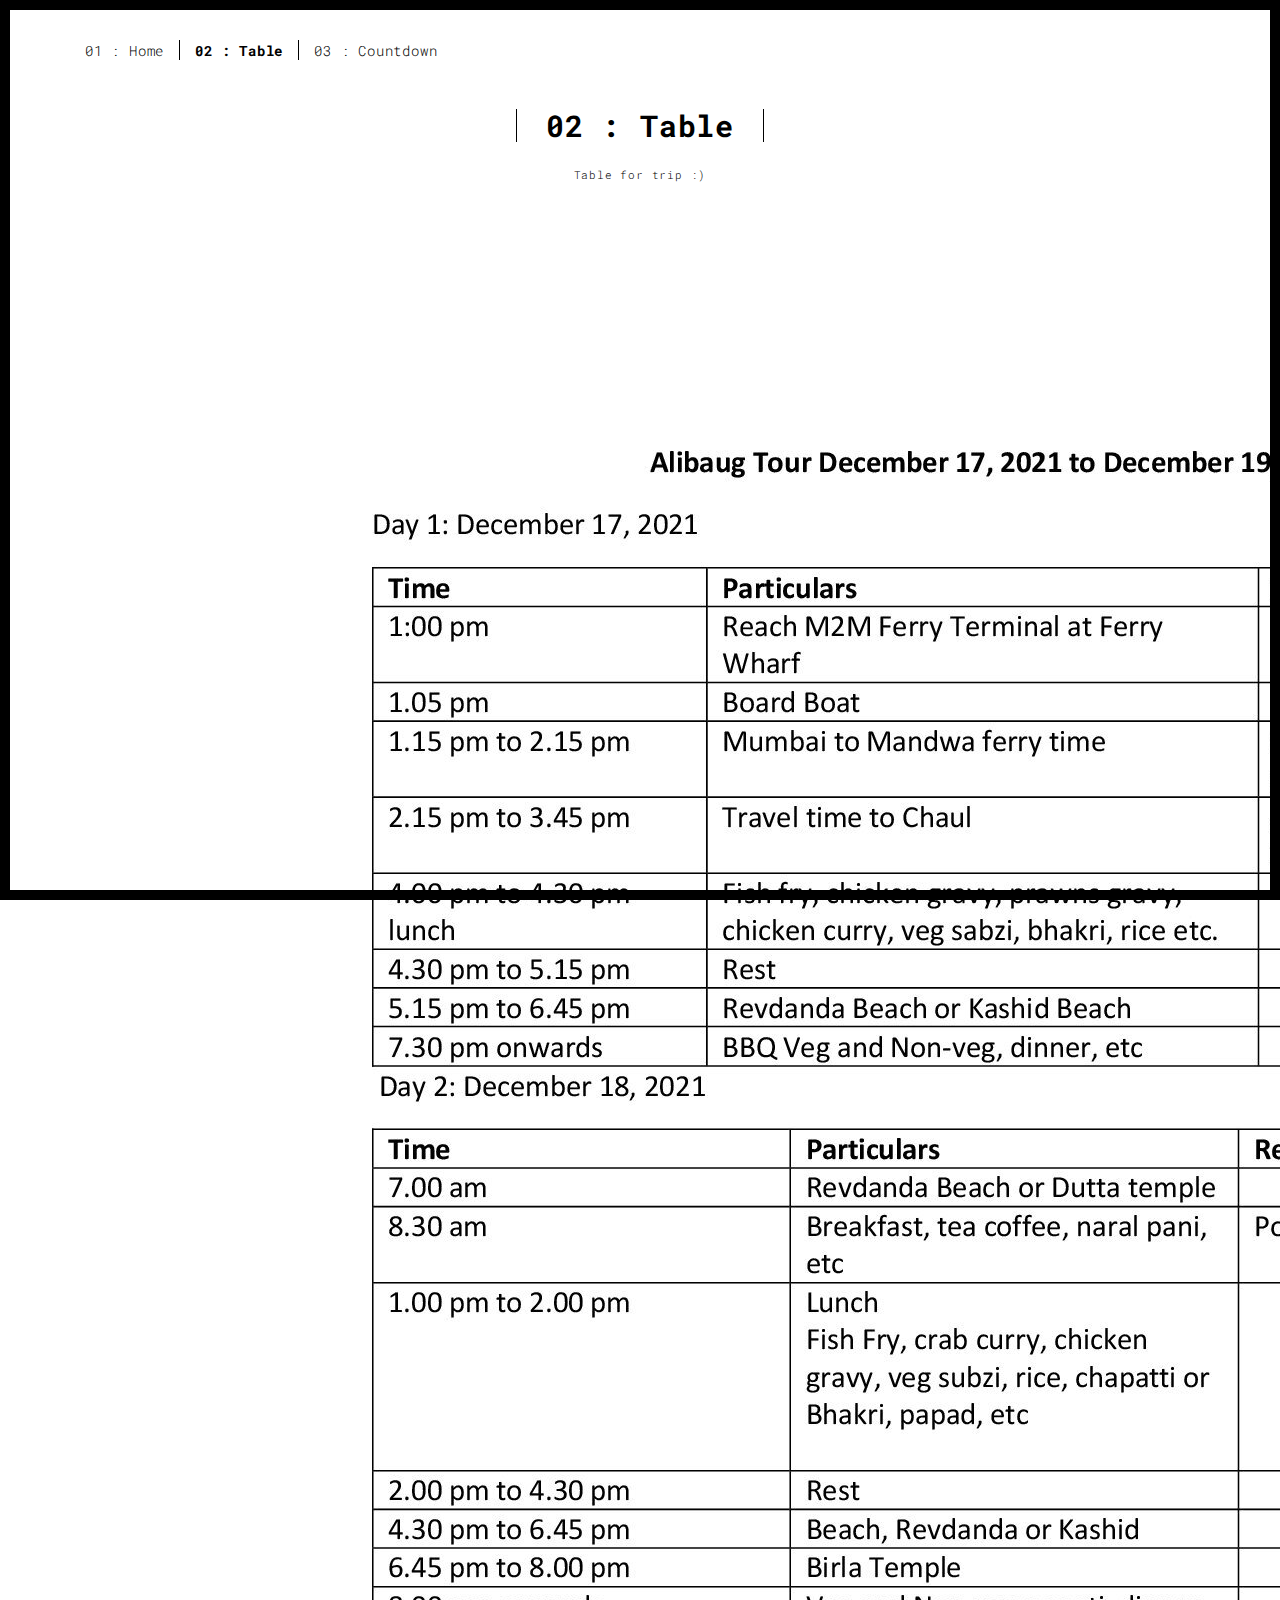
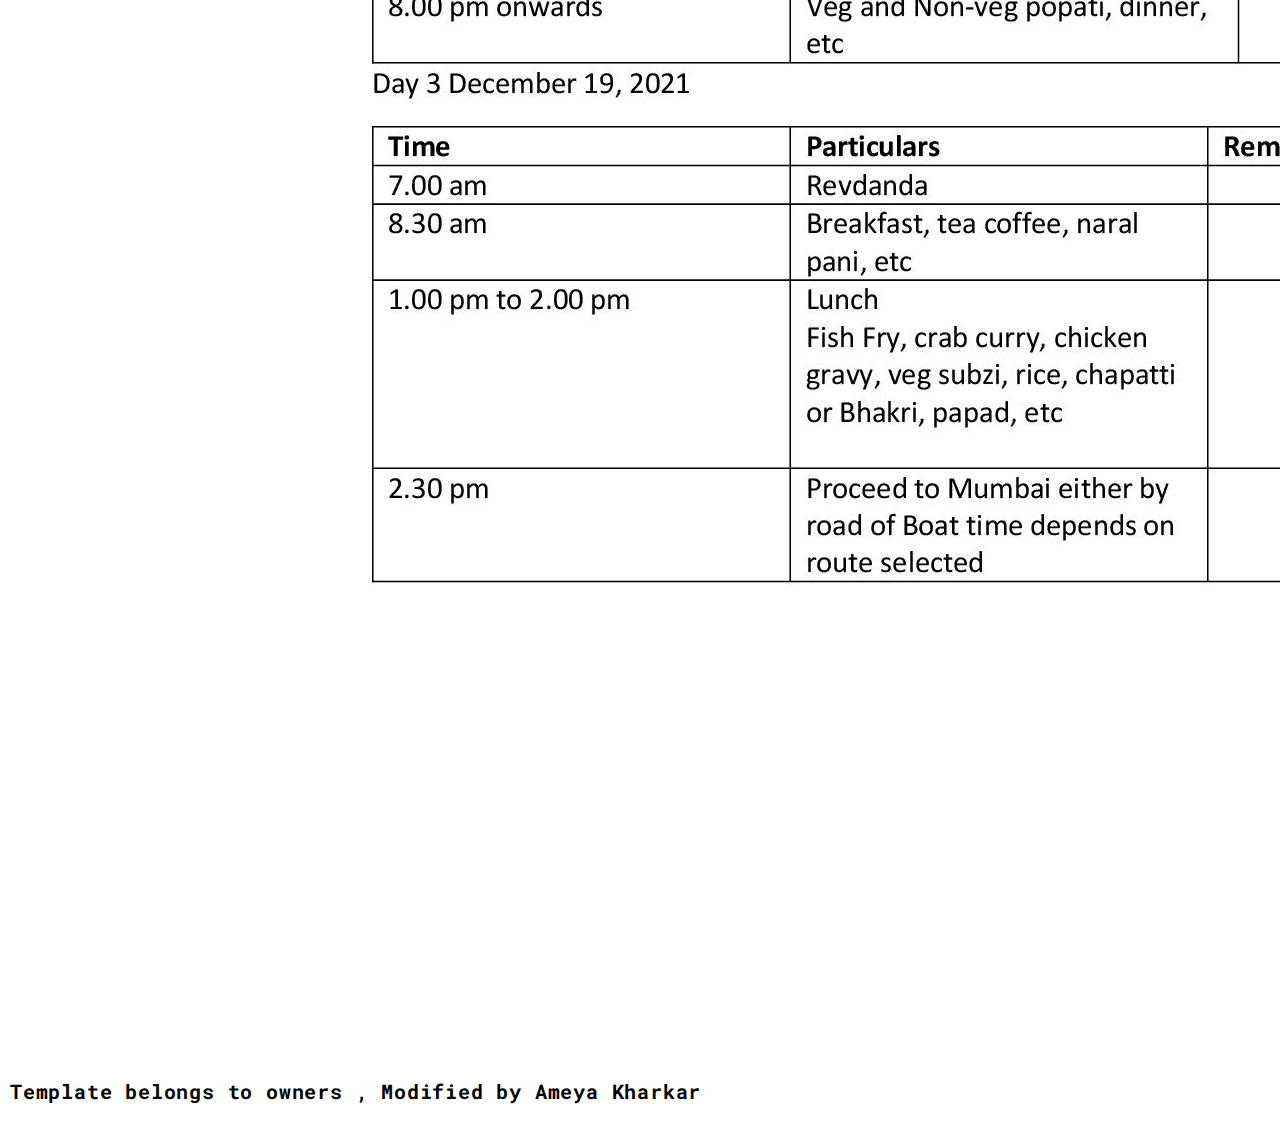
<file: works.html>
<!DOCTYPE html>
<html lang="en">

<head>
  <meta charset="UTF-8">
  <meta content="IE=edge" http-equiv="X-UA-Compatible">
  <meta content="width=device-width,initial-scale=1" name="viewport">
  <meta content="description" name="description">
  <meta name="google" content="notranslate" />
  <meta content="Mashup templates have been developped by Orson.io team" name="author">

  <!-- Disable tap highlight on IE -->
  <meta name="msapplication-tap-highlight" content="no">
  
  <link rel="apple-touch-icon" sizes="180x180" href="./assets/apple-icon-180x180.png">
  <link href="./assets/favicon.ico" rel="icon">

  <title>Title page</title>  

<link href="./main.3f6952e4.css" rel="stylesheet"></head>

<body class="">
<div id="site-border-left"></div>
<div id="site-border-right"></div>
<div id="site-border-top"></div>
<div id="site-border-bottom"></div>
 <!-- Add your content of header -->
<header>
  <nav class="navbar  navbar-fixed-top navbar-default">
    <div class="container">
        <button type="button" class="navbar-toggle collapsed" data-toggle="collapse" data-target="#navbar-collapse" aria-expanded="false">
          <span class="sr-only">Toggle navigation</span>
          <span class="icon-bar"></span>
          <span class="icon-bar"></span>
          <span class="icon-bar"></span>
        </button>

      <div class="collapse navbar-collapse" id="navbar-collapse">
        <ul class="nav navbar-nav ">
          <li><a href="./index.html" title="">01 : Home</a></li>
          <li><a href="./works.html" title="">02 : Table</a></li>
          <li><a href="./about.html" title="">03 : Countdown</a></li>
        </ul>


      </div> 
    </div>
  </nav>
</header>

<div class="section-container">
  <div class="container">
    <div class="row">
      
      <div class="col-sm-8 col-sm-offset-2 section-container-spacer">
        <div class="text-center">
          <h1 class="h2">02 : Table</h1>
          <p>Table for trip :)</p>
        </div>
      </div>

      
     
      
        
          
                
                  <center>
                    <div style="width:auto;height:auto;max-height:100%;max-width:80%;max-device-width:100%;max-device-height:100%">
                    <img align="middle" src="Tour.jpg" id="Table">
                  </div>
                  </center>
                      
                    
                    
                
                
            
            <!--/item-->
        </div>
        <!--/carousel-inner--> 
     </div>



    <!--/myCarousel-->
    </div>



    </div>
  </div>
</div>


<footer class="footer-container text-center">
  <div class="container">
    <div class="row">
    </div>
  </div>
</footer>

<script>
  document.addEventListener("DOMContentLoaded", function (event) {
     navActivePage();
  });
</script>

<!-- Google Analytics: change UA-XXXXX-X to be your site's ID 

<script>
  (function (i, s, o, g, r, a, m) {
    i['GoogleAnalyticsObject'] = r; i[r] = i[r] || function () {
      (i[r].q = i[r].q || []).push(arguments)
    }, i[r].l = 1 * new Date(); a = s.createElement(o),
      m = s.getElementsByTagName(o)[0]; a.async = 1; a.src = g; m.parentNode.insertBefore(a, m)
  })(window, document, 'script', '//www.google-analytics.com/analytics.js', 'ga');
  ga('create', 'UA-XXXXX-X', 'auto');
  ga('send', 'pageview');
</script>

--> <script type="text/javascript" src="./main.70a66962.js"></script></body>
<div class = "copyright_footer" id = " copyright">
  <h3>Template belongs to owners , Modified by Ameya Kharkar</h3>
</div>

</html>
</file>
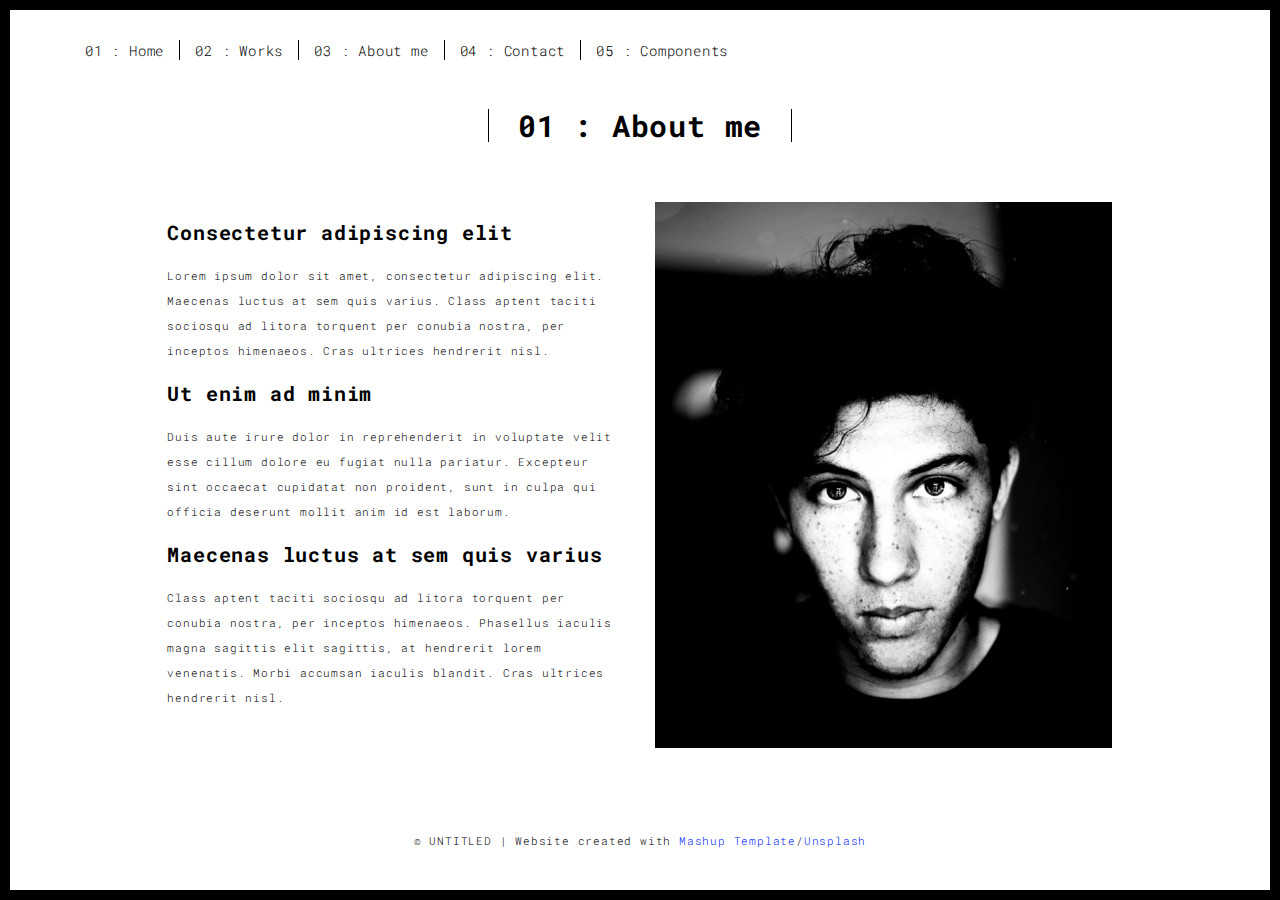
<file: univers/about.html>
<!DOCTYPE html>
<html lang="en">

<head>
  <meta charset="UTF-8">
  <meta content="IE=edge" http-equiv="X-UA-Compatible">
  <meta content="width=device-width,initial-scale=1" name="viewport">
  <meta content="description" name="description">
  <meta name="google" content="notranslate" />
  <meta content="Mashup templates have been developped by Orson.io team" name="author">

  <!-- Disable tap highlight on IE -->
  <meta name="msapplication-tap-highlight" content="no">
  
  <link rel="apple-touch-icon" sizes="180x180" href="./assets/apple-icon-180x180.png">
  <link href="./assets/favicon.ico" rel="icon">

  <title>Title page</title>  

<link href="./main.3f6952e4.css" rel="stylesheet"></head>

<body class="">
<div id="site-border-left"></div>
<div id="site-border-right"></div>
<div id="site-border-top"></div>
<div id="site-border-bottom"></div>
 <!-- Add your content of header -->
<header>
  <nav class="navbar  navbar-fixed-top navbar-default">
    <div class="container">
        <button type="button" class="navbar-toggle collapsed" data-toggle="collapse" data-target="#navbar-collapse" aria-expanded="false">
          <span class="sr-only">Toggle navigation</span>
          <span class="icon-bar"></span>
          <span class="icon-bar"></span>
          <span class="icon-bar"></span>
        </button>

      <div class="collapse navbar-collapse" id="navbar-collapse">
        <ul class="nav navbar-nav ">
          <li><a href="./index.html" title="">01 : Home</a></li>
          <li><a href="./works.html" title="">02 : Works</a></li>
          <li><a href="./about.html" title="">03 : About me</a></li>
          <li><a href="./contact.html" title="">04 : Contact</a></li>
          <li><a href="./components.html" title="">05 : Components</a></li>
        </ul>


      </div> 
    </div>
  </nav>
</header>

<div class="section-container">
    <div class="container">
      <div class="row">
        <div class="col-xs-12">
          <div class="section-container-spacer text-center">
            <h1 class="h2">01 : About me</h1>
          </div>
          
          <div class="row">
            <div class="col-md-10 col-md-offset-1">
              <div class="row">
                <div class="col-xs-12 col-md-6">
                  <h3>Consectetur adipiscing elit</h3>
                  <p>Lorem ipsum dolor sit amet, consectetur adipiscing elit. Maecenas luctus at sem quis varius. 
                  Class aptent taciti sociosqu ad litora torquent per conubia nostra, per inceptos himenaeos. Cras ultrices hendrerit nisl.</p>
                  <h3>Ut enim ad minim </h3>
                  <p>Duis aute irure dolor in reprehenderit in voluptate velit esse
                  cillum dolore eu fugiat nulla pariatur. Excepteur sint occaecat cupidatat non
                  proident, sunt in culpa qui officia deserunt mollit anim id est laborum. 
                  <h3>Maecenas luctus at sem quis varius</h3>
                  <p>
                  Class aptent taciti sociosqu ad litora torquent per conubia nostra, per inceptos himenaeos. Phasellus iaculis magna sagittis elit sagittis, at hendrerit lorem venenatis. Morbi accumsan iaculis blandit. Cras ultrices hendrerit nisl.</p>
                </div>
                <div class="col-xs-12 col-md-6">
                  <img src="./assets/images/profil.jpg" class="img-responsive" alt="">
                </div>
              </div>
            </div>
          </div>
          
          
       </div>
      </div>
    </div>
  </div>


<footer class="footer-container text-center">
  <div class="container">
    <div class="row">
      <div class="col-xs-12">
        <p>© UNTITLED | Website created with <a href="http://www.mashup-template.com/" title="Create website with free html template">Mashup Template</a>/<a href="https://www.unsplash.com/" title="Beautiful Free Images">Unsplash</a></p>
      </div>
    </div>
  </div>
</footer>

<script>
  document.addEventListener("DOMContentLoaded", function (event) {
     navActivePage();
  });
</script>

<!-- Google Analytics: change UA-XXXXX-X to be your site's ID 

<script>
  (function (i, s, o, g, r, a, m) {
    i['GoogleAnalyticsObject'] = r; i[r] = i[r] || function () {
      (i[r].q = i[r].q || []).push(arguments)
    }, i[r].l = 1 * new Date(); a = s.createElement(o),
      m = s.getElementsByTagName(o)[0]; a.async = 1; a.src = g; m.parentNode.insertBefore(a, m)
  })(window, document, 'script', '//www.google-analytics.com/analytics.js', 'ga');
  ga('create', 'UA-XXXXX-X', 'auto');
  ga('send', 'pageview');
</script>

--> <script type="text/javascript" src="./main.70a66962.js"></script></body>

</html>
</file>
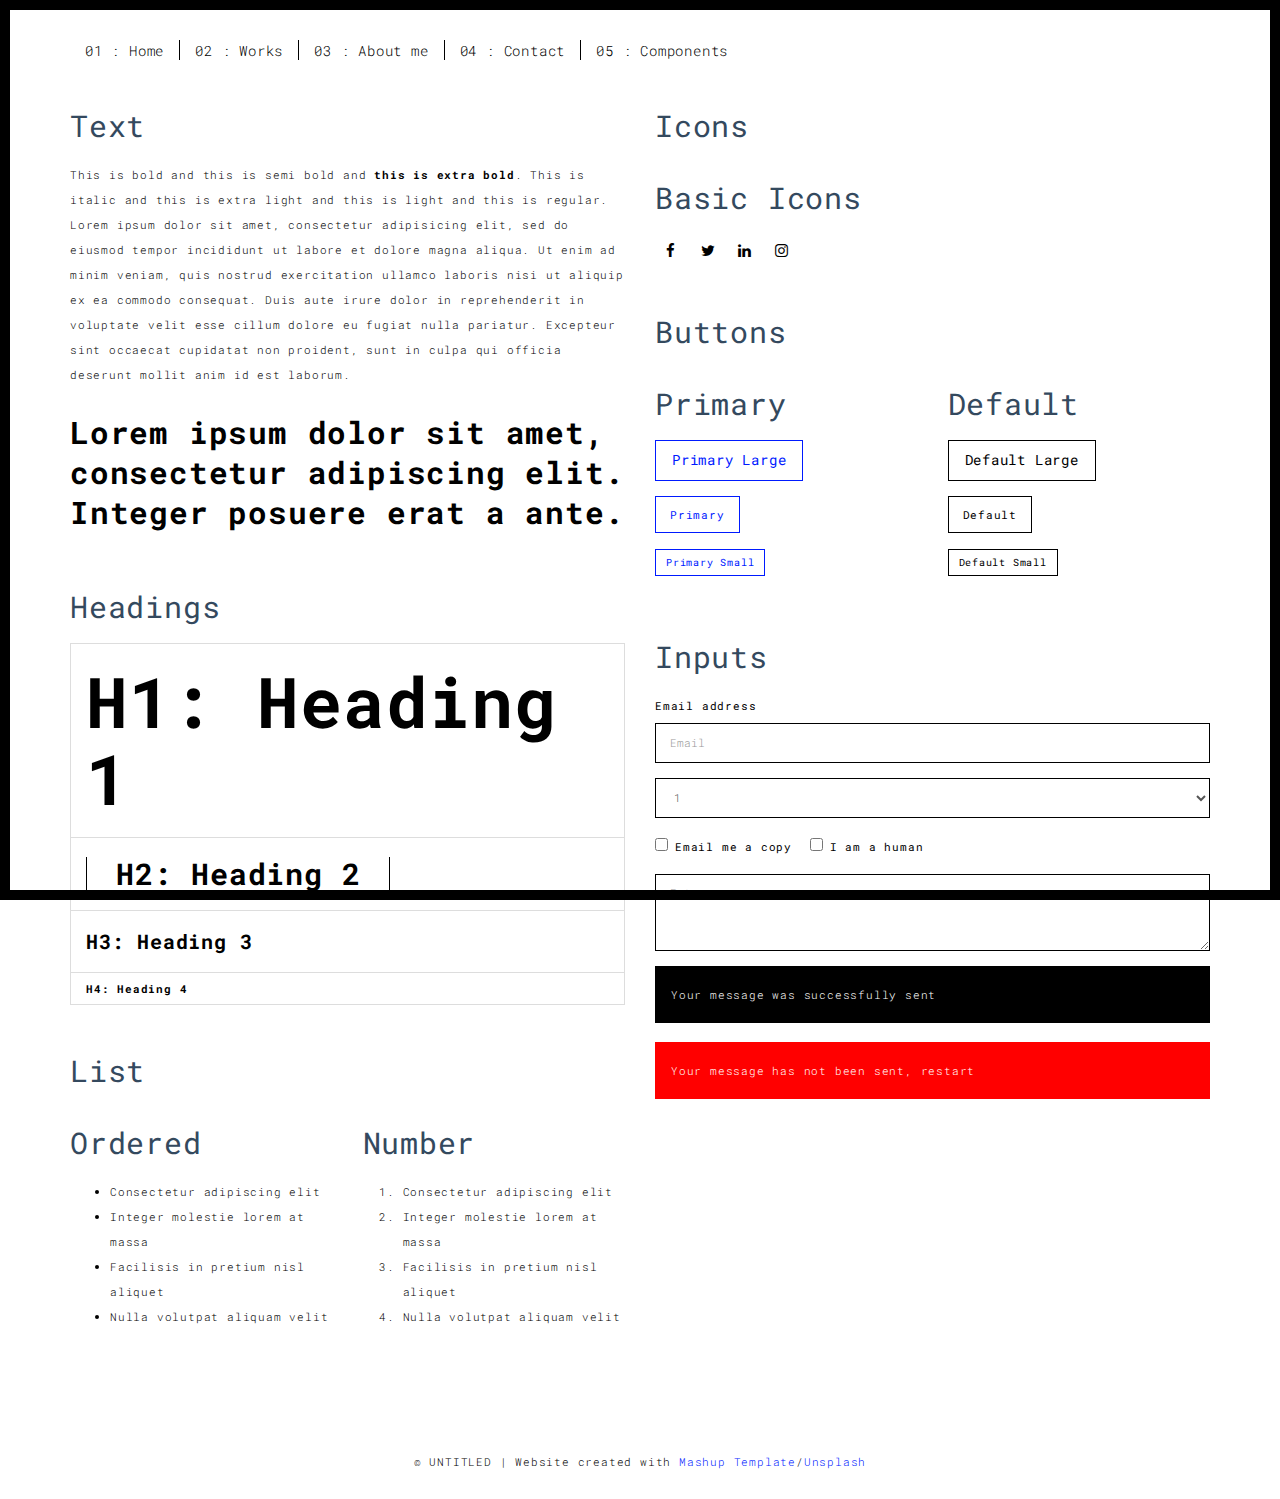
<file: univers/components.html>
<!DOCTYPE html>
<html lang="en">

<head>
  <meta charset="UTF-8">
  <meta content="IE=edge" http-equiv="X-UA-Compatible">
  <meta content="width=device-width,initial-scale=1" name="viewport">
  <meta content="description" name="description">
  <meta name="google" content="notranslate" />
  <meta content="Mashup templates have been developped by Orson.io team" name="author">

  <!-- Disable tap highlight on IE -->
  <meta name="msapplication-tap-highlight" content="no">
  
  <link rel="apple-touch-icon" sizes="180x180" href="./assets/apple-icon-180x180.png">
  <link href="./assets/favicon.ico" rel="icon">

  <title>Title page</title>  

<link href="./main.3f6952e4.css" rel="stylesheet"></head>

<body class="">
<div id="site-border-left"></div>
<div id="site-border-right"></div>
<div id="site-border-top"></div>
<div id="site-border-bottom"></div>
 <!-- Add your content of header -->
<header>
  <nav class="navbar  navbar-fixed-top navbar-default">
    <div class="container">
        <button type="button" class="navbar-toggle collapsed" data-toggle="collapse" data-target="#navbar-collapse" aria-expanded="false">
          <span class="sr-only">Toggle navigation</span>
          <span class="icon-bar"></span>
          <span class="icon-bar"></span>
          <span class="icon-bar"></span>
        </button>

      <div class="collapse navbar-collapse" id="navbar-collapse">
        <ul class="nav navbar-nav ">
          <li><a href="./index.html" title="">01 : Home</a></li>
          <li><a href="./works.html" title="">02 : Works</a></li>
          <li><a href="./about.html" title="">03 : About me</a></li>
          <li><a href="./contact.html" title="">04 : Contact</a></li>
          <li><a href="./components.html" title="">05 : Components</a></li>
        </ul>


      </div> 
    </div>
  </nav>
</header>

<div class="section-container">
  
<!-- Add your site or app content here -->
  <div class="container">
    <div class="row">
      <div class="col-xs-12 col-md-6">

        <div class="template-example">
          <h2 class="template-title-example">Text</h2>
          <p>This is bold and this is semi bold and <b>this is extra bold</b>. This is italic and this is extra light and this is light
          and this is regular. Lorem ipsum dolor sit amet, consectetur adipisicing elit, sed do eiusmod
          tempor incididunt ut labore et dolore magna aliqua. Ut enim ad minim veniam,
          quis nostrud exercitation ullamco laboris nisi ut aliquip ex ea commodo
          consequat. Duis aute irure dolor in reprehenderit in voluptate velit esse
          cillum dolore eu fugiat nulla pariatur. Excepteur sint occaecat cupidatat non
          proident, sunt in culpa qui officia deserunt mollit anim id est laborum.

          <blockquote>
            <p>Lorem ipsum dolor sit amet, consectetur adipiscing elit. Integer posuere erat a ante.</p>
          </blockquote>
          
          </p>
        </div>

        <div class="template-example">
          <h2 class="template-title-example">Headings</h2>
          
          <table class="table table-bordered">
            <tr><td><h1>H1: Heading 1</h1></td></tr>
            <tr><td><h2>H2: Heading 2</h2></td></tr>
            <tr><td><h3>H3: Heading 3</h3></td></tr>
            <tr><td><h4>H4: Heading 4</h4></td></tr>
          </table>
          
        </div>

        
        <div class="template-example">
          <h2 class="template-title-example">List</h2>
          <div class="row">
            <div class="col-md-6">
              <h3 class="template-title-example">Ordered</h3>
              <ul>
                <li>Consectetur adipiscing elit</li>
                <li>Integer molestie lorem at massa</li>
                <li>Facilisis in pretium nisl aliquet</li>
                <li>Nulla volutpat aliquam velit</li>
              </ul>
            </div>
            <div class="col-md-6">
              <h3 class="template-title-example">Number</h3>
              <ol>
                <li>Consectetur adipiscing elit</li>
                <li>Integer molestie lorem at massa</li>
                <li>Facilisis in pretium nisl aliquet</li>
                <li>Nulla volutpat aliquam velit</li>
              </ol>
            </div>
          </div>
        </div>
        
      </div>

      <div class="col-xs-12 col-md-6">
        <div class="template-example">
          <h2 class="template-title-example">Icons</h2>
          
          <div class="row">
            
            <div class="col-md-6">
               <h3 class="template-title-example">Basic Icons</h2>
                <ul class="list-icons">
                  <li>
                    <span class="fa-icon">
                      <i class="fa fa-facebook"></i>
                    </span>
                  </li>
                  <li>
                    <span class="fa-icon">
                      <i class="fa fa-twitter"></i>
                    </span>
                  </li>
                  <li>
                    <span class="fa-icon">
                      <i class="fa fa-linkedin"></i>
                    </span>
                  </li>
                  <li>
                    <span class="fa-icon">
                      <i class="fa fa-instagram"></i>
                    </span>
                  </li>
                </ul>
            </div>

          </div>


          


        </div>

        <div class="template-example">
          <h2 class="template-title-example">Buttons</h2>
          <div class="row">
            <div class="col-md-6">
              <h3 class="template-title-example">Primary</h2>
              <div class="row">
                  <div class="col-md-6">
                  <p><a href="" class="btn btn-primary btn-lg">Primary Large</a></p>
                  <p><a href="" class="btn btn-primary">Primary </a></p>
                  <p><a href="" class="btn btn-primary btn-sm">Primary Small</a></p>
                </div>
              </div>

              
            </div>

            <div class="col-md-6">
              <h3 class="template-title-example">Default</h2>
              <div class="row">
                  <div class="col-md-6">
                  <p><a href="" class="btn btn-default btn-lg">Default Large</a></p>
                  <p><a href="" class="btn btn-default">Default </a></p>
                  <p><a href="" class="btn btn-default btn-sm">Default Small</a></p>
                </div>
              </div>

            </div>
          </div>
        </div>
        
        <div class="template-example">
          <h2 class="template-title-example">Inputs</h2>

            <div class="form-group">
              <label for="exampleInputEmail1">Email address</label>
              <input type="email" class="form-control" id="exampleInputEmail1" placeholder="Email">
            </div>

            <div class="form-group">
              <select class="form-control">
                <option>1</option>
                <option>2</option>
                <option>3</option>
                <option>4</option>
                <option>5</option>
              </select>
            </div>

            <div class="form-group">
              <label class="checkbox-inline">
                <input 
                type="checkbox" id="inlineCheckbox1" value="option1"> Email me a copy
              </label>
              <label class="checkbox-inline">
                <input type="checkbox" id="inlineCheckbox2" value="option2"> I am a human
              </label>
            </div>

            <div class="form-group">
              <textarea class="form-control" rows="3" placeholder="Enter your message"></textarea>
            </div>
            
            <div class="alert alert-success" role="alert">Your message was successfully sent</div>
            <div class="alert alert-danger" role="alert">Your message has not been sent, restart</div>
        </div>




      </div>
    </div>
  </div>
</div>

<footer class="footer-container text-center">
  <div class="container">
    <div class="row">
      <div class="col-xs-12">
        <p>© UNTITLED | Website created with <a href="http://www.mashup-template.com/" title="Create website with free html template">Mashup Template</a>/<a href="https://www.unsplash.com/" title="Beautiful Free Images">Unsplash</a></p>
      </div>
    </div>
  </div>
</footer>

<script>
  document.addEventListener("DOMContentLoaded", function (event) {
     navActivePage();
  });
</script>

<!-- Google Analytics: change UA-XXXXX-X to be your site's ID 

<script>
  (function (i, s, o, g, r, a, m) {
    i['GoogleAnalyticsObject'] = r; i[r] = i[r] || function () {
      (i[r].q = i[r].q || []).push(arguments)
    }, i[r].l = 1 * new Date(); a = s.createElement(o),
      m = s.getElementsByTagName(o)[0]; a.async = 1; a.src = g; m.parentNode.insertBefore(a, m)
  })(window, document, 'script', '//www.google-analytics.com/analytics.js', 'ga');
  ga('create', 'UA-XXXXX-X', 'auto');
  ga('send', 'pageview');
</script>

--> <script type="text/javascript" src="./main.70a66962.js"></script></body>

</html>
</file>
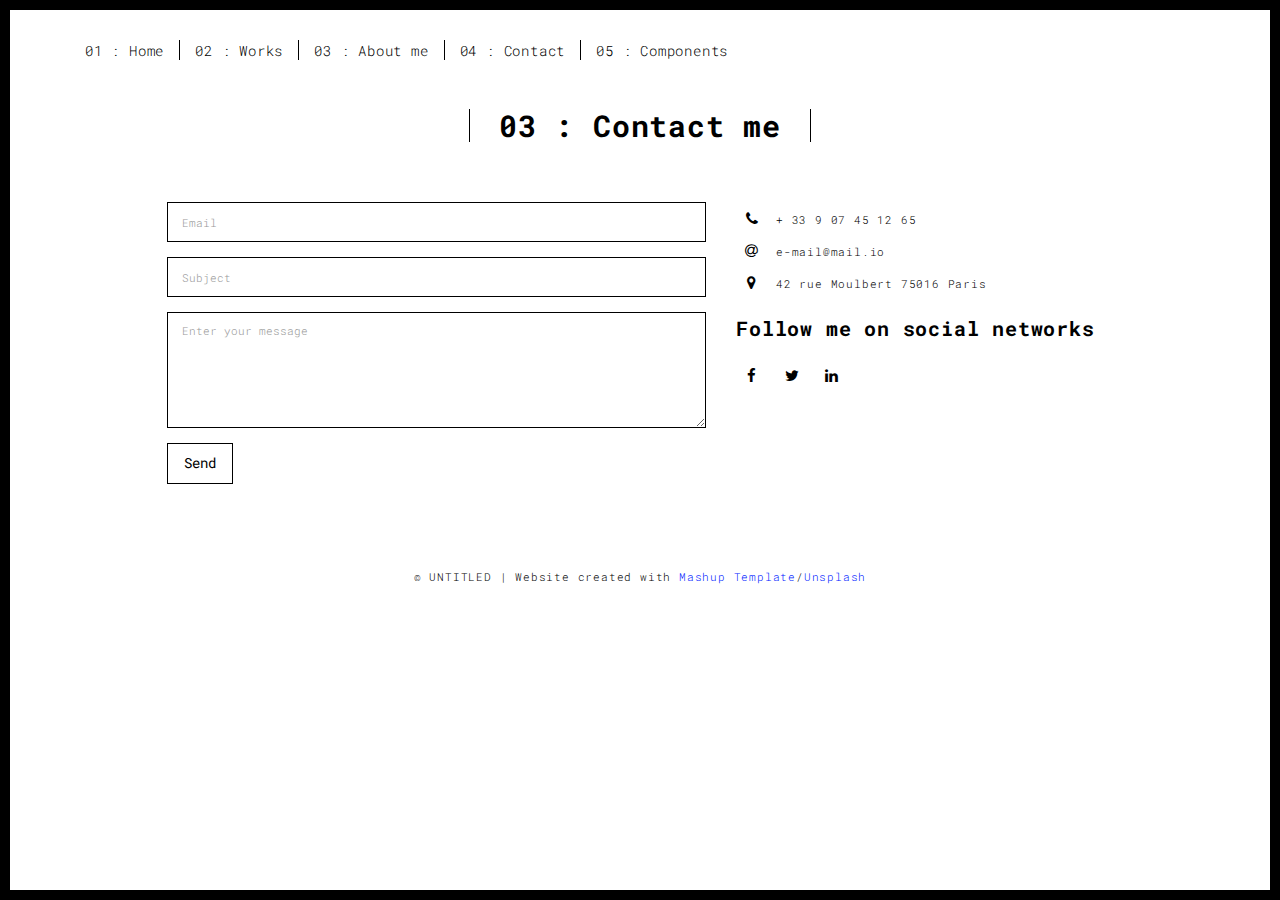
<file: univers/contact.html>
<!DOCTYPE html>
<html lang="en">

<head>
  <meta charset="UTF-8">
  <meta content="IE=edge" http-equiv="X-UA-Compatible">
  <meta content="width=device-width,initial-scale=1" name="viewport">
  <meta content="description" name="description">
  <meta name="google" content="notranslate" />
  <meta content="Mashup templates have been developped by Orson.io team" name="author">

  <!-- Disable tap highlight on IE -->
  <meta name="msapplication-tap-highlight" content="no">
  
  <link rel="apple-touch-icon" sizes="180x180" href="./assets/apple-icon-180x180.png">
  <link href="./assets/favicon.ico" rel="icon">

  <title>Title page</title>  

<link href="./main.3f6952e4.css" rel="stylesheet"></head>

<body class="">
<div id="site-border-left"></div>
<div id="site-border-right"></div>
<div id="site-border-top"></div>
<div id="site-border-bottom"></div>
 <!-- Add your content of header -->
<header>
  <nav class="navbar  navbar-fixed-top navbar-default">
    <div class="container">
        <button type="button" class="navbar-toggle collapsed" data-toggle="collapse" data-target="#navbar-collapse" aria-expanded="false">
          <span class="sr-only">Toggle navigation</span>
          <span class="icon-bar"></span>
          <span class="icon-bar"></span>
          <span class="icon-bar"></span>
        </button>

      <div class="collapse navbar-collapse" id="navbar-collapse">
        <ul class="nav navbar-nav ">
          <li><a href="./index.html" title="">01 : Home</a></li>
          <li><a href="./works.html" title="">02 : Works</a></li>
          <li><a href="./about.html" title="">03 : About me</a></li>
          <li><a href="./contact.html" title="">04 : Contact</a></li>
          <li><a href="./components.html" title="">05 : Components</a></li>
        </ul>


      </div> 
    </div>
  </nav>
</header>

<div class="section-container">
    <div class="container">
      <div class="row">
        <div class="col-xs-12">
          <div class="section-container-spacer text-center">
            <h1 class="h2">03 : Contact me</h1>
          </div>
          
          <div class="row">
            <div class="col-md-10 col-md-offset-1">
               <form action="" class="reveal-content">
                  <div class="row">
                    <div class="col-md-7">
                      <div class="form-group">
                        <input type="email" class="form-control" id="email" placeholder="Email">
                      </div>
                      <div class="form-group">
                        <input type="text" class="form-control" id="subject" placeholder="Subject">
                      </div>
                      <div class="form-group">
                        <textarea class="form-control" rows="5" placeholder="Enter your message"></textarea>
                      </div>
                      <button type="submit" class="btn btn-default btn-lg">Send</button>
                    </div>
                    <div class="col-md-5 address-container">
                      <ul class="list-unstyled">
                        <li>
                          <span class="fa-icon">
                            <i class="fa fa-phone" aria-hidden="true"></i>
                          </span>
                          + 33 9 07 45 12 65
                        </li>
                        <li>
                          <span class="fa-icon">
                            <i class="fa fa-at" aria-hidden="true"></i>
                          </span>
                          e-mail@mail.io
                        </li>
                        <li>
                          <span class="fa-icon">
                            <i class="fa fa fa-map-marker" aria-hidden="true"></i>
                          </span>
                          42 rue Moulbert 75016 Paris
                        </li>
                      </ul>
                      <h3>Follow me on social networks</h3>
                      <a href="http://www.facebook.com" title="" class="fa-icon">
                        <i class="fa fa-facebook"></i>
                      </a>
                      <a href="http://www.twitter.com" title="" class="fa-icon">
                        <i class="fa fa-twitter"></i>
                      </a>
                      <a href="http://www.linkedin.com" title="" class="fa-icon">
                        <i class="fa fa-linkedin"></i>
                      </a>

                    </div>
                  </div>
                </form>
            </div>

          </div>
         
       </div>
      </div>
    </div>
  </div>


<footer class="footer-container text-center">
  <div class="container">
    <div class="row">
      <div class="col-xs-12">
        <p>© UNTITLED | Website created with <a href="http://www.mashup-template.com/" title="Create website with free html template">Mashup Template</a>/<a href="https://www.unsplash.com/" title="Beautiful Free Images">Unsplash</a></p>
      </div>
    </div>
  </div>
</footer>

<script>
  document.addEventListener("DOMContentLoaded", function (event) {
     navActivePage();
  });
</script>

<!-- Google Analytics: change UA-XXXXX-X to be your site's ID 

<script>
  (function (i, s, o, g, r, a, m) {
    i['GoogleAnalyticsObject'] = r; i[r] = i[r] || function () {
      (i[r].q = i[r].q || []).push(arguments)
    }, i[r].l = 1 * new Date(); a = s.createElement(o),
      m = s.getElementsByTagName(o)[0]; a.async = 1; a.src = g; m.parentNode.insertBefore(a, m)
  })(window, document, 'script', '//www.google-analytics.com/analytics.js', 'ga');
  ga('create', 'UA-XXXXX-X', 'auto');
  ga('send', 'pageview');
</script>

--> <script type="text/javascript" src="./main.70a66962.js"></script></body>

</html>
</file>
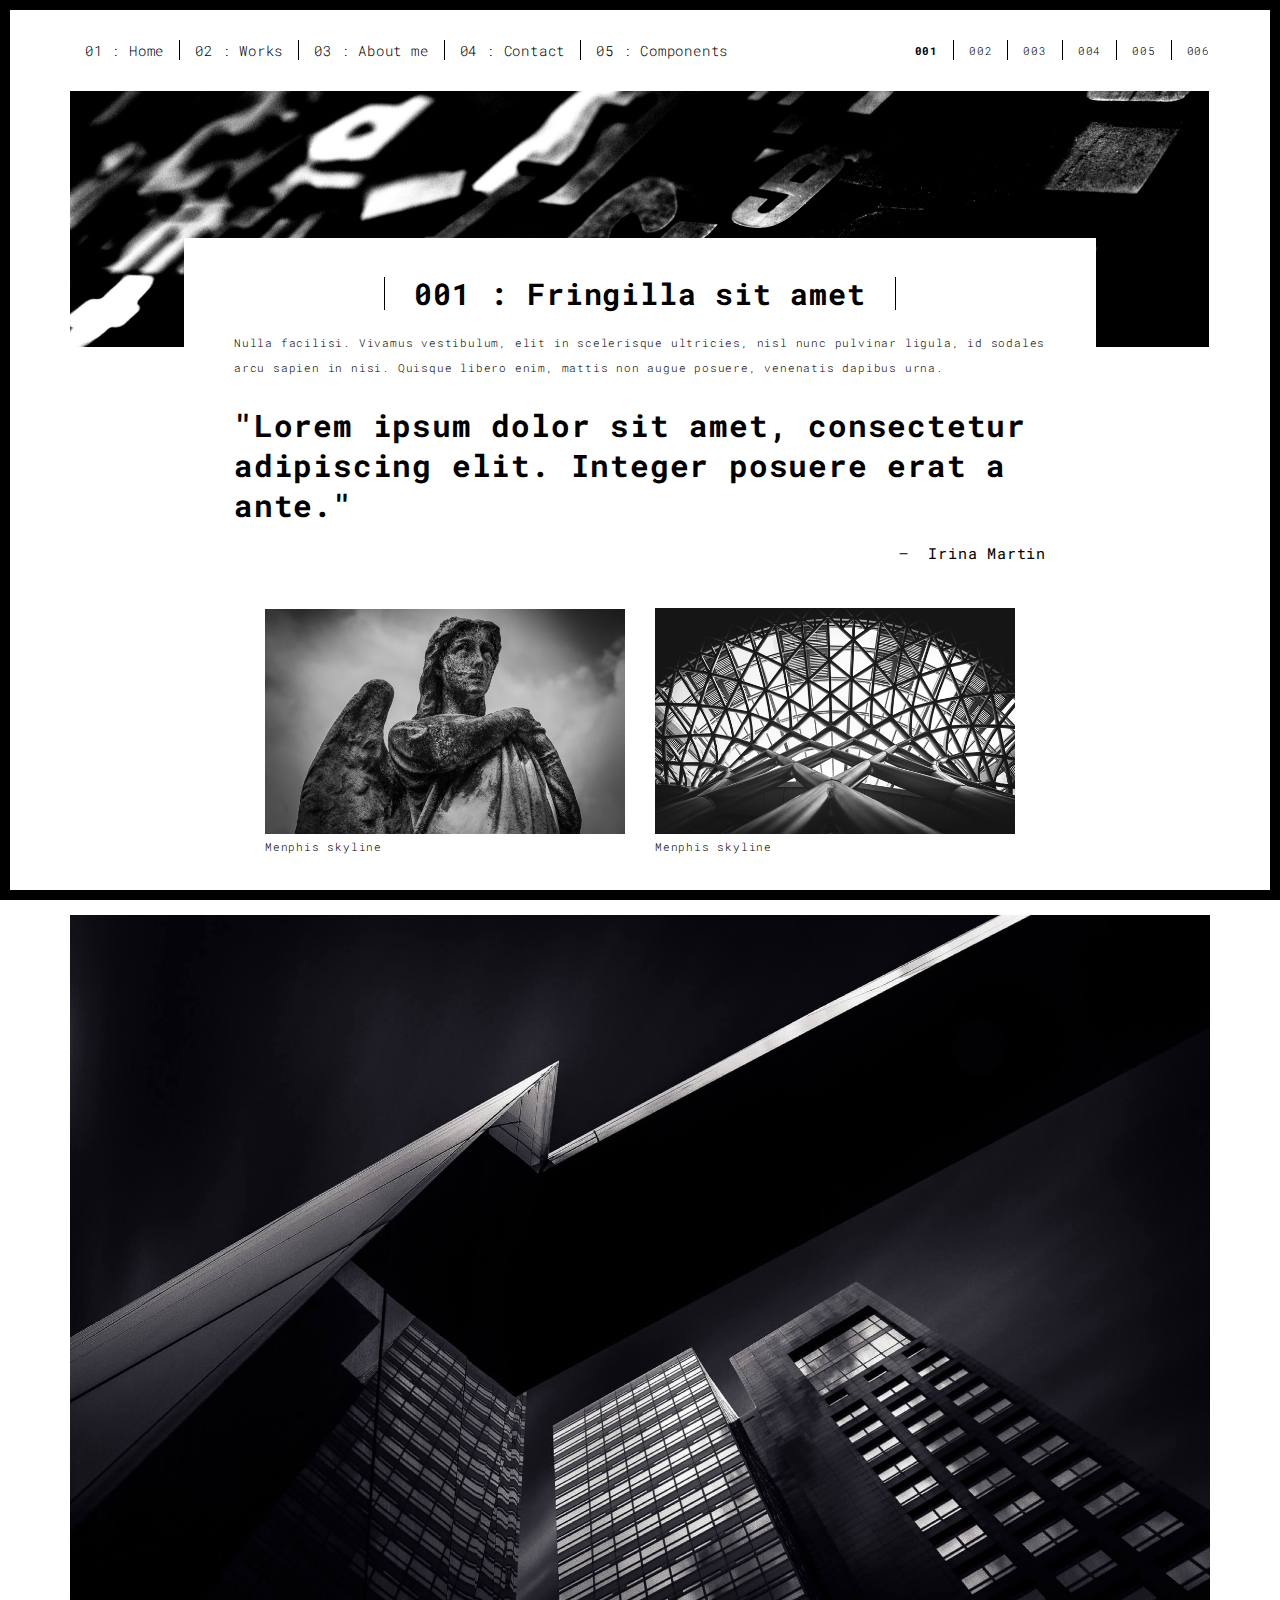
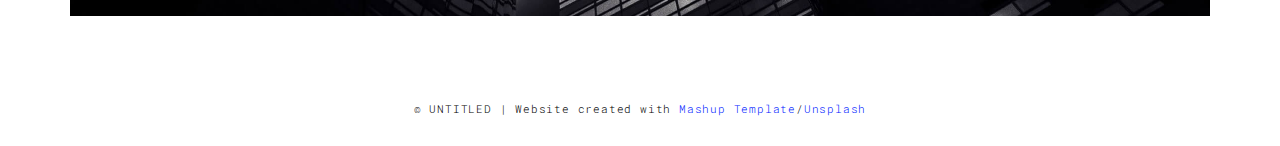
<file: univers/work.html>
<!DOCTYPE html>
<html lang="en">

<head>
  <meta charset="UTF-8">
  <meta content="IE=edge" http-equiv="X-UA-Compatible">
  <meta content="width=device-width,initial-scale=1" name="viewport">
  <meta content="description" name="description">
  <meta name="google" content="notranslate" />
  <meta content="Mashup templates have been developped by Orson.io team" name="author">

  <!-- Disable tap highlight on IE -->
  <meta name="msapplication-tap-highlight" content="no">
  
  <link rel="apple-touch-icon" sizes="180x180" href="./assets/apple-icon-180x180.png">
  <link href="./assets/favicon.ico" rel="icon">

  <title>Title page</title>  

<link href="./main.3f6952e4.css" rel="stylesheet"></head>

<body class="">
<div id="site-border-left"></div>
<div id="site-border-right"></div>
<div id="site-border-top"></div>
<div id="site-border-bottom"></div>
<!-- Add your content of header -->
<header>
  <nav class="navbar  navbar-fixed-top navbar-default">
    <div class="container">
        <button type="button" class="navbar-toggle collapsed" data-toggle="collapse" data-target="#navbar-collapse" aria-expanded="false">
          <span class="sr-only">Toggle navigation</span>
          <span class="icon-bar"></span>
          <span class="icon-bar"></span>
          <span class="icon-bar"></span>
        </button>

      <div class="collapse navbar-collapse" id="navbar-collapse">
        <ul class="nav navbar-nav ">
          <li><a href="./index.html" title="">01 : Home</a></li>
          <li><a href="./works.html" title="">02 : Works</a></li>
          <li><a href="./about.html" title="">03 : About me</a></li>
          <li><a href="./contact.html" title="">04 : Contact</a></li>
          <li><a href="./components.html" title="">05 : Components</a></li>
        </ul>


          <ul class="nav navbar-nav navbar-right navbar-small visible-md visible-lg">
            <li><a href="./index.html" title="" class="active">001</a></li>
            <li><a href="./index.html" title="">002</a></li>
            <li><a href="./index.html" title="">003</a></li>
            <li><a href="./index.html" title="">004</a></li>
            <li><a href="./index.html" title="">005</a></li>
            <li><a href="./index.html" title="">006</a></li>
          </ul>


      </div> 
    </div>
  </nav>
</header>
<div class="section-container">
  <div class="container">
    <div class="row">
      <div class="col-xs-12">
        <img src="./assets/images/work001-01.jpg" class="img-responsive" alt="">
        <div class="card-container">
          <div class="text-center">
            <h1 class="h2">001 : Fringilla sit amet</h1>
          </div>
          <p>Nulla facilisi. Vivamus vestibulum, elit in scelerisque ultricies, nisl nunc pulvinar ligula, id sodales arcu sapien in nisi. Quisque libero enim, mattis non augue posuere, venenatis dapibus urna.</p>

          <blockquote>
            <p>"Lorem ipsum dolor sit amet, consectetur adipiscing elit. Integer posuere erat a ante."</p>
            <small class="pull-right">Irina Martin</small>
          </blockquote>
        </div>
      </div>

      
      
      <div class="col-md-8 col-md-offset-2 section-container-spacer">
        <div class="row">
          <div class="col-xs-12 col-md-6">
            <img src="./assets/images/work001-02.jpg" class="img-responsive" alt="">
            <p>Menphis skyline</p>
          </div>
          <div class="col-xs-12 col-md-6">
            <img src="./assets/images/work001-03.jpg" class="img-responsive" alt="">
            <p>Menphis skyline</p>
          </div>
        </div>
      </div>

      <div class="col-xs-12">
        <img src="./assets/images/work001-04.jpg" class="img-responsive" alt="">
      </div>

    </div>
  </div>
</div>


<footer class="footer-container text-center">
  <div class="container">
    <div class="row">
      <div class="col-xs-12">
        <p>© UNTITLED | Website created with <a href="http://www.mashup-template.com/" title="Create website with free html template">Mashup Template</a>/<a href="https://www.unsplash.com/" title="Beautiful Free Images">Unsplash</a></p>
      </div>
    </div>
  </div>
</footer>

<script>
  document.addEventListener("DOMContentLoaded", function (event) {
     navActivePage();
  });
</script>

<!-- Google Analytics: change UA-XXXXX-X to be your site's ID 

<script>
  (function (i, s, o, g, r, a, m) {
    i['GoogleAnalyticsObject'] = r; i[r] = i[r] || function () {
      (i[r].q = i[r].q || []).push(arguments)
    }, i[r].l = 1 * new Date(); a = s.createElement(o),
      m = s.getElementsByTagName(o)[0]; a.async = 1; a.src = g; m.parentNode.insertBefore(a, m)
  })(window, document, 'script', '//www.google-analytics.com/analytics.js', 'ga');
  ga('create', 'UA-XXXXX-X', 'auto');
  ga('send', 'pageview');
</script>

--> <script type="text/javascript" src="./main.70a66962.js"></script></body>

</html>
</file>
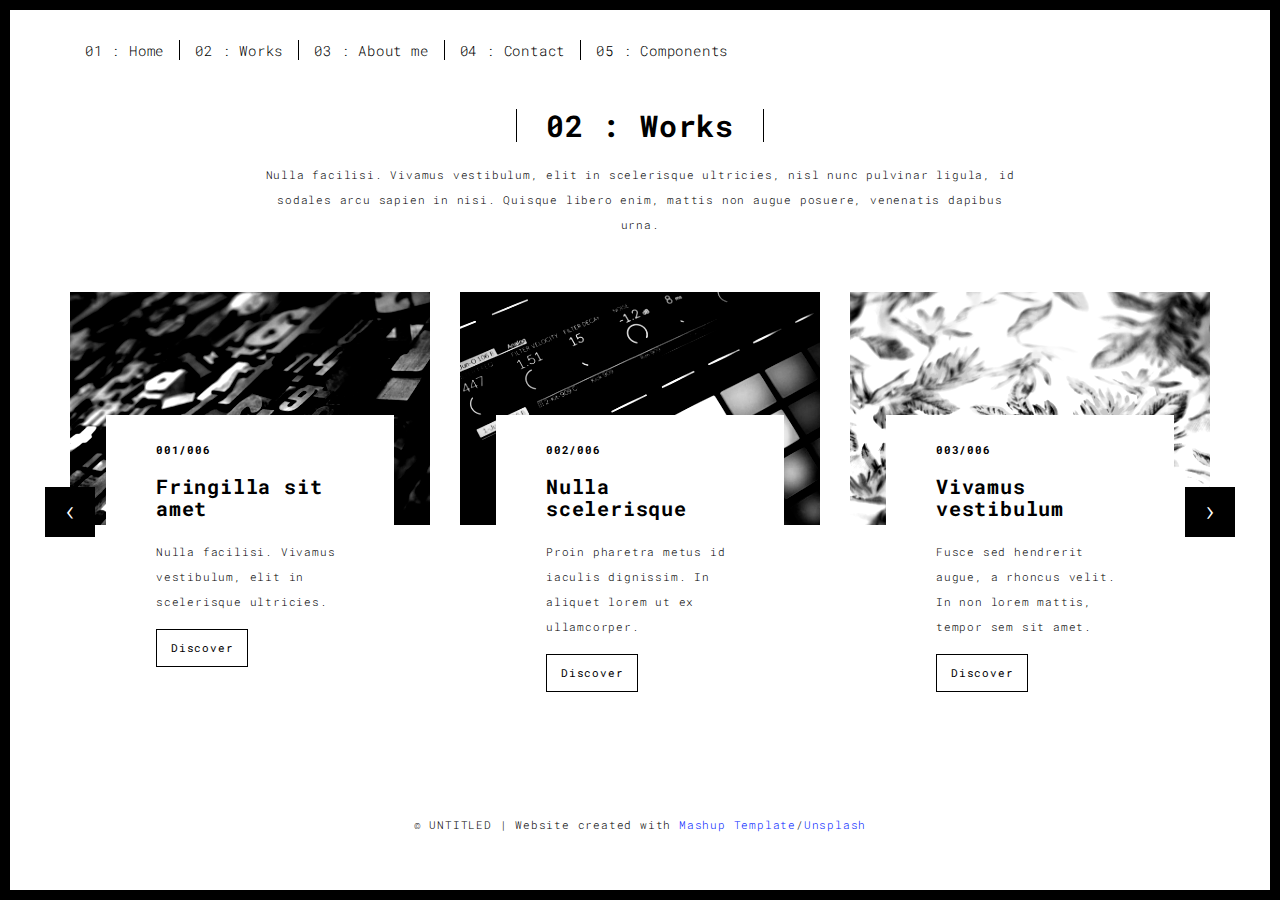
<file: univers/works.html>
<!DOCTYPE html>
<html lang="en">

<head>
  <meta charset="UTF-8">
  <meta content="IE=edge" http-equiv="X-UA-Compatible">
  <meta content="width=device-width,initial-scale=1" name="viewport">
  <meta content="description" name="description">
  <meta name="google" content="notranslate" />
  <meta content="Mashup templates have been developped by Orson.io team" name="author">

  <!-- Disable tap highlight on IE -->
  <meta name="msapplication-tap-highlight" content="no">
  
  <link rel="apple-touch-icon" sizes="180x180" href="./assets/apple-icon-180x180.png">
  <link href="./assets/favicon.ico" rel="icon">

  <title>Title page</title>  

<link href="./main.3f6952e4.css" rel="stylesheet"></head>

<body class="">
<div id="site-border-left"></div>
<div id="site-border-right"></div>
<div id="site-border-top"></div>
<div id="site-border-bottom"></div>
 <!-- Add your content of header -->
<header>
  <nav class="navbar  navbar-fixed-top navbar-default">
    <div class="container">
        <button type="button" class="navbar-toggle collapsed" data-toggle="collapse" data-target="#navbar-collapse" aria-expanded="false">
          <span class="sr-only">Toggle navigation</span>
          <span class="icon-bar"></span>
          <span class="icon-bar"></span>
          <span class="icon-bar"></span>
        </button>

      <div class="collapse navbar-collapse" id="navbar-collapse">
        <ul class="nav navbar-nav ">
          <li><a href="./index.html" title="">01 : Home</a></li>
          <li><a href="./works.html" title="">02 : Works</a></li>
          <li><a href="./about.html" title="">03 : About me</a></li>
          <li><a href="./contact.html" title="">04 : Contact</a></li>
          <li><a href="./components.html" title="">05 : Components</a></li>
        </ul>


      </div> 
    </div>
  </nav>
</header>

<div class="section-container">
  <div class="container">
    <div class="row">
      
      <div class="col-sm-8 col-sm-offset-2 section-container-spacer">
        <div class="text-center">
          <h1 class="h2">02 : Works</h1>
          <p>Nulla facilisi. Vivamus vestibulum, elit in scelerisque ultricies, nisl nunc pulvinar ligula, id sodales arcu sapien in nisi. Quisque libero enim, mattis non augue posuere, venenatis dapibus urna.</p>
        </div>
      </div>

      <div class="col-md-12">
     
      <div id="myCarousel" class="carousel slide projects-carousel">
        <!-- Carousel items -->
        <div class="carousel-inner">
            <div class="item active">
                <div class="row">
                    <div class="col-sm-4">

                      <a href="./work.html" title="" class="black-image-project-hover">
                        <img src="./assets/images/work01-hover.jpg" alt="" class="img-responsive">
                      </a>
                      <div class="card-container card-container-lg">
                        <h4>001/006</h4>
                        <h3>Fringilla sit amet</h3>
                        <p>Nulla facilisi. Vivamus vestibulum, elit in scelerisque ultricies.</p>
                        <a href="./work.html" title="" class="btn btn-default">Discover</a>
                      </div>
                    </div>
                    <div class="col-sm-4">
                      <a href="./work.html" title="" class="black-image-project-hover">
                        <img src="./assets/images/work02-hover.jpg" alt="" class="img-responsive">
                      </a>
                      <div class="card-container card-container-lg">
                        <h4>002/006</h4>
                        <h3>Nulla scelerisque</h3>
                        <p>Proin pharetra metus id iaculis dignissim. In aliquet lorem ut ex ullamcorper.</p>
                        <a href="./work.html" title="" class="btn btn-default">Discover</a>
                      </div>
                    </div>
                    <div class="col-sm-4">
                      <a href="./work.html" title="" class="black-image-project-hover">
                        <img src="./assets/images/work03-hover.jpg" alt="" class="img-responsive">
                      </a>
                      <div class="card-container card-container-lg">
                        <h4>003/006</h4>
                        <h3>Vivamus vestibulum</h3>
                        <p>Fusce sed hendrerit augue, a rhoncus velit. In non lorem mattis, tempor sem sit amet.</p>
                        <a href="./work.html" title="" class="btn btn-default">Discover</a>
                      </div>
                    </div>
                    
                </div>
                <!--/row-->
            </div>
            <!--/item-->
            <div class="item">
                <div class="row">
                  <div class="col-sm-4">
                    <a href="./work.html" class="black-image-project-hover">
                      <img src="./assets/images/work02-hover.jpg" alt="Image" class="img-responsive">
                    </a>
                    <div class="card-container">
                      <h4>004/006</h4>
                      <h3>Nulla scelerisque</h3>
                      <p>Proin pharetra metus id iaculis dignissim. In aliquet lorem ut ex ullamcorper.</p>
                      <a href="./work.html" class="btn btn-default">Discover</a>
                    </div>
                  </div>
                   <div class="col-sm-4">
                      <a href="./work.html" class="black-image-project-hover">
                        <img src="./assets/images/work01-hover.jpg" alt="Image" class="img-responsive">
                      </a>
                      <div class="card-container">
                        <h4>005/006</h4>
                        <h3>Fringilla sit amet</h3>
                        <p>Nulla facilisi. Vivamus vestibulum, elit in scelerisque ultricies.</p>
                        <a href="./work.html" class="btn btn-default">Discover</a>
                      </div>
                    </div>
                    
                    <div class="col-sm-4">
                      <a href="./work.html" class="black-image-project-hover">
                        <img src="./assets/images/work03-hover.jpg" alt="Image" class="img-responsive">
                      </a>
                      <div class="card-container">
                        <h4>006/006</h4>
                        <h3>Vivamus vestibulum</h3>
                        <p>Fusce sed hendrerit augue, a rhoncus velit. In non lorem mattis, tempor sem sit amet.</p>
                        <a href="./work.html" class="btn btn-default">Discover</a>
                      </div>
                    </div>
                    
                </div>
                <!--/row-->
            </div>
            
            <!--/item-->
        </div>
        <!--/carousel-inner--> 
        <a class="left carousel-control" href="#myCarousel" data-slide="prev">‹</a>

        <a class="right carousel-control" href="#myCarousel" data-slide="next">›</a>
     </div>



    <!--/myCarousel-->
    </div>



    </div>
  </div>
</div>


<footer class="footer-container text-center">
  <div class="container">
    <div class="row">
      <div class="col-xs-12">
        <p>© UNTITLED | Website created with <a href="http://www.mashup-template.com/" title="Create website with free html template">Mashup Template</a>/<a href="https://www.unsplash.com/" title="Beautiful Free Images">Unsplash</a></p>
      </div>
    </div>
  </div>
</footer>

<script>
  document.addEventListener("DOMContentLoaded", function (event) {
     navActivePage();
  });
</script>

<!-- Google Analytics: change UA-XXXXX-X to be your site's ID 

<script>
  (function (i, s, o, g, r, a, m) {
    i['GoogleAnalyticsObject'] = r; i[r] = i[r] || function () {
      (i[r].q = i[r].q || []).push(arguments)
    }, i[r].l = 1 * new Date(); a = s.createElement(o),
      m = s.getElementsByTagName(o)[0]; a.async = 1; a.src = g; m.parentNode.insertBefore(a, m)
  })(window, document, 'script', '//www.google-analytics.com/analytics.js', 'ga');
  ga('create', 'UA-XXXXX-X', 'auto');
  ga('send', 'pageview');
</script>

--> <script type="text/javascript" src="./main.70a66962.js"></script></body>

</html>
</file>
<file: main.3f6952e4.css>
@import url(https://fonts.googleapis.com/css?family=Roboto:900|Roboto+Mono:300,400,700);@import url(https://maxcdn.bootstrapcdn.com/font-awesome/4.7.0/css/font-awesome.min.css);/*!
 * Bootstrap v3.3.7 (http://getbootstrap.com)
 * Copyright 2011-2016 Twitter, Inc.
 * Licensed under MIT (https://github.com/twbs/bootstrap/blob/master/LICENSE)
 */
/*! normalize.css v3.0.3 | MIT License | github.com/necolas/normalize.css */html{font-family:sans-serif;-ms-text-size-adjust:100%;-webkit-text-size-adjust:100%}body{margin:0}article,aside,details,figcaption,figure,footer,header,hgroup,main,menu,nav,section,summary{display:block}audio,canvas,progress,video{display:inline-block;vertical-align:baseline}audio:not([controls]){display:none;height:0}[hidden],template{display:none}a{background-color:transparent}a:active,a:hover{outline:0}abbr[title]{border-bottom:1px dotted}b,strong{font-weight:700}dfn{font-style:italic}h1{font-size:2em;margin:.67em 0}mark{background:#ff0;color:#000}small{font-size:80%}sub,sup{font-size:75%;line-height:0;position:relative;vertical-align:baseline}sup{top:-.5em}sub{bottom:-.25em}img{border:0}svg:not(:root){overflow:hidden}figure{margin:1em 40px}hr{box-sizing:content-box;height:0}pre{overflow:auto}code,kbd,pre,samp{font-family:monospace,monospace;font-size:1em}button,input,optgroup,select,textarea{color:inherit;font:inherit;margin:0}button{overflow:visible}button,select{text-transform:none}button,html input[type=button],input[type=reset],input[type=submit]{-webkit-appearance:button;cursor:pointer}button[disabled],html input[disabled]{cursor:default}button::-moz-focus-inner,input::-moz-focus-inner{border:0;padding:0}input{line-height:normal}input[type=checkbox],input[type=radio]{box-sizing:border-box;padding:0}input[type=number]::-webkit-inner-spin-button,input[type=number]::-webkit-outer-spin-button{height:auto}input[type=search]{-webkit-appearance:textfield;box-sizing:content-box}input[type=search]::-webkit-search-cancel-button,input[type=search]::-webkit-search-decoration{-webkit-appearance:none}fieldset{border:1px solid silver;margin:0 2px;padding:.35em .625em .75em}textarea{overflow:auto}optgroup{font-weight:700}table{border-collapse:collapse;border-spacing:0}td,th{padding:0}

/*! Source: https://github.com/h5bp/html5-boilerplate/blob/master/src/css/main.css */@media print{*,:after,:before{background:transparent!important;color:#000!important;box-shadow:none!important;text-shadow:none!important}a,a:visited{text-decoration:underline}a[href]:after{content:" (" attr(href) ")"}abbr[title]:after{content:" (" attr(title) ")"}a[href^="#"]:after,a[href^="javascript:"]:after{content:""}blockquote,pre{border:1px solid #999;page-break-inside:avoid}thead{display:table-header-group}img,tr{page-break-inside:avoid}img{max-width:100%!important}h2,h3,p{orphans:3;widows:3}h2,h3{page-break-after:avoid}.navbar{display:none}.btn>.caret,.dropup>.btn>.caret{border-top-color:#000!important}.label{border:1px solid #000}.table{border-collapse:collapse!important}.table td,.table th{background-color:#fff!important}.table-bordered td,.table-bordered th{border:1px solid #ddd!important}}*,:after,:before{-webkit-box-sizing:border-box;-moz-box-sizing:border-box;box-sizing:border-box}html{font-size:10px;-webkit-tap-highlight-color:transparent}body{font-family:Roboto Mono,Helvetica,Arial,sans-serif;font-size:11px;line-height:1.78;color:#000;background-color:#fff}button,input,select,textarea{font-family:inherit;font-size:inherit;line-height:inherit}a{color:#001aff;text-decoration:none}a:focus,a:hover{color:#0012b3;text-decoration:underline}a:focus{outline:5px auto -webkit-focus-ring-color;outline-offset:-2px}figure{margin:0}img{vertical-align:middle}.img-responsive{display:block;max-width:100%;height:auto}.img-rounded{border-radius:0}.img-thumbnail{padding:4px;line-height:1.78;background-color:#fff;border:1px solid #ddd;border-radius:0;-webkit-transition:all .2s ease-in-out;-o-transition:all .2s ease-in-out;transition:all .2s ease-in-out;display:inline-block;max-width:100%;height:auto}.img-circle{border-radius:50%}hr{margin-top:19px;margin-bottom:19px;border:0;border-top:1px solid #eee}.sr-only{position:absolute;width:1px;height:1px;margin:-1px;padding:0;overflow:hidden;clip:rect(0,0,0,0);border:0}.sr-only-focusable:active,.sr-only-focusable:focus{position:static;width:auto;height:auto;margin:0;overflow:visible;clip:auto}[role=button]{cursor:pointer}.h1,.h2,.h3,.h4,.h5,.h6,h1,h2,h3,h4,h5,h6{font-family:Roboto Mono,Helvetica,Arial,sans-serif;font-weight:700;line-height:1.1;color:#000}.h1 .small,.h1 small,.h2 .small,.h2 small,.h3 .small,.h3 small,.h4 .small,.h4 small,.h5 .small,.h5 small,.h6 .small,.h6 small,h1 .small,h1 small,h2 .small,h2 small,h3 .small,h3 small,h4 .small,h4 small,h5 .small,h5 small,h6 .small,h6 small{font-weight:400;line-height:1;color:#777}.h1,.h2,.h3,h1,h2,h3{margin-top:19px;margin-bottom:9.5px}.h1 .small,.h1 small,.h2 .small,.h2 small,.h3 .small,.h3 small,h1 .small,h1 small,h2 .small,h2 small,h3 .small,h3 small{font-size:65%}.h4,.h5,.h6,h4,h5,h6{margin-top:9.5px;margin-bottom:9.5px}.h4 .small,.h4 small,.h5 .small,.h5 small,.h6 .small,.h6 small,h4 .small,h4 small,h5 .small,h5 small,h6 .small,h6 small{font-size:75%}.h1,h1{font-size:70px}.h2,h2{font-size:30px}.h3,h3{font-size:20px}.h4,.h5,h4,h5{font-size:11px}.h6,h6{font-size:10px}p{margin:0 0 9.5px}.lead{margin-bottom:19px;font-size:12px;font-weight:300;line-height:1.4}@media (min-width:768px){.lead{font-size:16.5px}}.small,small{font-size:90%}.mark,mark{background-color:#fcf8e3;padding:.2em}.text-left{text-align:left}.text-right{text-align:right}.text-center{text-align:center}.text-justify{text-align:justify}.text-nowrap{white-space:nowrap}.text-lowercase{text-transform:lowercase}.initialism,.text-uppercase{text-transform:uppercase}.text-capitalize{text-transform:capitalize}.text-muted{color:#777}.text-primary{color:#001aff}a.text-primary:focus,a.text-primary:hover{color:#0015cc}.text-success{color:#fff}a.text-success:focus,a.text-success:hover{color:#e6e6e6}.text-info{color:#31708f}a.text-info:focus,a.text-info:hover{color:#245269}.text-warning{color:#8a6d3b}a.text-warning:focus,a.text-warning:hover{color:#66512c}.text-danger{color:#fff}a.text-danger:focus,a.text-danger:hover{color:#e6e6e6}.bg-primary{color:#fff;background-color:#001aff}a.bg-primary:focus,a.bg-primary:hover{background-color:#0015cc}.bg-success,a.bg-success:focus,a.bg-success:hover{background-color:#000}.bg-info{background-color:#d9edf7}a.bg-info:focus,a.bg-info:hover{background-color:#afd9ee}.bg-warning{background-color:#fcf8e3}a.bg-warning:focus,a.bg-warning:hover{background-color:#f7ecb5}.bg-danger{background-color:red}a.bg-danger:focus,a.bg-danger:hover{background-color:#c00}.page-header{padding-bottom:8.5px;margin:38px 0 19px;border-bottom:1px solid #eee}ol,ul{margin-top:0;margin-bottom:9.5px}ol ol,ol ul,ul ol,ul ul{margin-bottom:0}.list-inline,.list-unstyled{padding-left:0;list-style:none}.list-inline{margin-left:-5px}.list-inline>li{display:inline-block;padding-left:5px;padding-right:5px}dl{margin-top:0;margin-bottom:19px}dd,dt{line-height:1.78}dt{font-weight:700}dd{margin-left:0}.dl-horizontal dd:after,.dl-horizontal dd:before{content:" ";display:table}.dl-horizontal dd:after{clear:both}@media (min-width:768px){.dl-horizontal dt{float:left;width:160px;clear:left;text-align:right;overflow:hidden;text-overflow:ellipsis;white-space:nowrap}.dl-horizontal dd{margin-left:180px}}abbr[data-original-title],abbr[title]{cursor:help;border-bottom:1px dotted #777}.initialism{font-size:90%}blockquote{padding:9.5px 19px;margin:0 0 19px;font-size:13.75px;border-left:5px solid #eee}blockquote ol:last-child,blockquote p:last-child,blockquote ul:last-child{margin-bottom:0}blockquote .small,blockquote footer,blockquote small{display:block;font-size:80%;line-height:1.78;color:#777}blockquote .small:before,blockquote footer:before,blockquote small:before{content:"\2014   \A0"}.blockquote-reverse,blockquote.pull-right{padding-right:15px;padding-left:0;border-right:5px solid #eee;border-left:0;text-align:right}.blockquote-reverse .small:before,.blockquote-reverse footer:before,.blockquote-reverse small:before,blockquote.pull-right .small:before,blockquote.pull-right footer:before,blockquote.pull-right small:before{content:""}.blockquote-reverse .small:after,.blockquote-reverse footer:after,.blockquote-reverse small:after,blockquote.pull-right .small:after,blockquote.pull-right footer:after,blockquote.pull-right small:after{content:"\A0   \2014"}address{margin-bottom:19px;font-style:normal;line-height:1.78}code,kbd,pre,samp{font-family:Menlo,Monaco,Consolas,Courier New,monospace}code{color:#c7254e;background-color:#f9f2f4}code,kbd{padding:2px 4px;font-size:90%;border-radius:0}kbd{color:#fff;background-color:#333;box-shadow:inset 0 -1px 0 rgba(0,0,0,.25)}kbd kbd{padding:0;font-size:100%;font-weight:700;box-shadow:none}pre{display:block;padding:9px;margin:0 0 9.5px;font-size:10px;line-height:1.78;word-break:break-all;word-wrap:break-word;color:#333;background-color:#f5f5f5;border:1px solid #ccc;border-radius:0}pre code{padding:0;font-size:inherit;color:inherit;white-space:pre-wrap;background-color:transparent;border-radius:0}.pre-scrollable{max-height:340px;overflow-y:scroll}.container{margin-right:auto;margin-left:auto;padding-left:15px;padding-right:15px}.container:after,.container:before{content:" ";display:table}.container:after{clear:both}@media (min-width:768px){.container{width:750px}}@media (min-width:992px){.container{width:970px}}@media (min-width:1200px){.container{width:1170px}}.container-fluid{margin-right:auto;margin-left:auto;padding-left:15px;padding-right:15px}.container-fluid:after,.container-fluid:before{content:" ";display:table}.container-fluid:after{clear:both}.row{margin-left:-15px;margin-right:-15px}.row:after,.row:before{content:" ";display:table}.row:after{clear:both}.col-lg-1,.col-lg-2,.col-lg-3,.col-lg-4,.col-lg-5,.col-lg-6,.col-lg-7,.col-lg-8,.col-lg-9,.col-lg-10,.col-lg-11,.col-lg-12,.col-md-1,.col-md-2,.col-md-3,.col-md-4,.col-md-5,.col-md-6,.col-md-7,.col-md-8,.col-md-9,.col-md-10,.col-md-11,.col-md-12,.col-sm-1,.col-sm-2,.col-sm-3,.col-sm-4,.col-sm-5,.col-sm-6,.col-sm-7,.col-sm-8,.col-sm-9,.col-sm-10,.col-sm-11,.col-sm-12,.col-xs-1,.col-xs-2,.col-xs-3,.col-xs-4,.col-xs-5,.col-xs-6,.col-xs-7,.col-xs-8,.col-xs-9,.col-xs-10,.col-xs-11,.col-xs-12{position:relative;min-height:1px;padding-left:15px;padding-right:15px}.col-xs-1,.col-xs-2,.col-xs-3,.col-xs-4,.col-xs-5,.col-xs-6,.col-xs-7,.col-xs-8,.col-xs-9,.col-xs-10,.col-xs-11,.col-xs-12{float:left}.col-xs-1{width:8.33333%}.col-xs-2{width:16.66667%}.col-xs-3{width:25%}.col-xs-4{width:33.33333%}.col-xs-5{width:41.66667%}.col-xs-6{width:50%}.col-xs-7{width:58.33333%}.col-xs-8{width:66.66667%}.col-xs-9{width:75%}.col-xs-10{width:83.33333%}.col-xs-11{width:91.66667%}.col-xs-12{width:100%}.col-xs-pull-0{right:auto}.col-xs-pull-1{right:8.33333%}.col-xs-pull-2{right:16.66667%}.col-xs-pull-3{right:25%}.col-xs-pull-4{right:33.33333%}.col-xs-pull-5{right:41.66667%}.col-xs-pull-6{right:50%}.col-xs-pull-7{right:58.33333%}.col-xs-pull-8{right:66.66667%}.col-xs-pull-9{right:75%}.col-xs-pull-10{right:83.33333%}.col-xs-pull-11{right:91.66667%}.col-xs-pull-12{right:100%}.col-xs-push-0{left:auto}.col-xs-push-1{left:8.33333%}.col-xs-push-2{left:16.66667%}.col-xs-push-3{left:25%}.col-xs-push-4{left:33.33333%}.col-xs-push-5{left:41.66667%}.col-xs-push-6{left:50%}.col-xs-push-7{left:58.33333%}.col-xs-push-8{left:66.66667%}.col-xs-push-9{left:75%}.col-xs-push-10{left:83.33333%}.col-xs-push-11{left:91.66667%}.col-xs-push-12{left:100%}.col-xs-offset-0{margin-left:0}.col-xs-offset-1{margin-left:8.33333%}.col-xs-offset-2{margin-left:16.66667%}.col-xs-offset-3{margin-left:25%}.col-xs-offset-4{margin-left:33.33333%}.col-xs-offset-5{margin-left:41.66667%}.col-xs-offset-6{margin-left:50%}.col-xs-offset-7{margin-left:58.33333%}.col-xs-offset-8{margin-left:66.66667%}.col-xs-offset-9{margin-left:75%}.col-xs-offset-10{margin-left:83.33333%}.col-xs-offset-11{margin-left:91.66667%}.col-xs-offset-12{margin-left:100%}@media (min-width:768px){.col-sm-1,.col-sm-2,.col-sm-3,.col-sm-4,.col-sm-5,.col-sm-6,.col-sm-7,.col-sm-8,.col-sm-9,.col-sm-10,.col-sm-11,.col-sm-12{float:left}.col-sm-1{width:8.33333%}.col-sm-2{width:16.66667%}.col-sm-3{width:25%}.col-sm-4{width:33.33333%}.col-sm-5{width:41.66667%}.col-sm-6{width:50%}.col-sm-7{width:58.33333%}.col-sm-8{width:66.66667%}.col-sm-9{width:75%}.col-sm-10{width:83.33333%}.col-sm-11{width:91.66667%}.col-sm-12{width:100%}.col-sm-pull-0{right:auto}.col-sm-pull-1{right:8.33333%}.col-sm-pull-2{right:16.66667%}.col-sm-pull-3{right:25%}.col-sm-pull-4{right:33.33333%}.col-sm-pull-5{right:41.66667%}.col-sm-pull-6{right:50%}.col-sm-pull-7{right:58.33333%}.col-sm-pull-8{right:66.66667%}.col-sm-pull-9{right:75%}.col-sm-pull-10{right:83.33333%}.col-sm-pull-11{right:91.66667%}.col-sm-pull-12{right:100%}.col-sm-push-0{left:auto}.col-sm-push-1{left:8.33333%}.col-sm-push-2{left:16.66667%}.col-sm-push-3{left:25%}.col-sm-push-4{left:33.33333%}.col-sm-push-5{left:41.66667%}.col-sm-push-6{left:50%}.col-sm-push-7{left:58.33333%}.col-sm-push-8{left:66.66667%}.col-sm-push-9{left:75%}.col-sm-push-10{left:83.33333%}.col-sm-push-11{left:91.66667%}.col-sm-push-12{left:100%}.col-sm-offset-0{margin-left:0}.col-sm-offset-1{margin-left:8.33333%}.col-sm-offset-2{margin-left:16.66667%}.col-sm-offset-3{margin-left:25%}.col-sm-offset-4{margin-left:33.33333%}.col-sm-offset-5{margin-left:41.66667%}.col-sm-offset-6{margin-left:50%}.col-sm-offset-7{margin-left:58.33333%}.col-sm-offset-8{margin-left:66.66667%}.col-sm-offset-9{margin-left:75%}.col-sm-offset-10{margin-left:83.33333%}.col-sm-offset-11{margin-left:91.66667%}.col-sm-offset-12{margin-left:100%}}@media (min-width:992px){.col-md-1,.col-md-2,.col-md-3,.col-md-4,.col-md-5,.col-md-6,.col-md-7,.col-md-8,.col-md-9,.col-md-10,.col-md-11,.col-md-12{float:left}.col-md-1{width:8.33333%}.col-md-2{width:16.66667%}.col-md-3{width:25%}.col-md-4{width:33.33333%}.col-md-5{width:41.66667%}.col-md-6{width:50%}.col-md-7{width:58.33333%}.col-md-8{width:66.66667%}.col-md-9{width:75%}.col-md-10{width:83.33333%}.col-md-11{width:91.66667%}.col-md-12{width:100%}.col-md-pull-0{right:auto}.col-md-pull-1{right:8.33333%}.col-md-pull-2{right:16.66667%}.col-md-pull-3{right:25%}.col-md-pull-4{right:33.33333%}.col-md-pull-5{right:41.66667%}.col-md-pull-6{right:50%}.col-md-pull-7{right:58.33333%}.col-md-pull-8{right:66.66667%}.col-md-pull-9{right:75%}.col-md-pull-10{right:83.33333%}.col-md-pull-11{right:91.66667%}.col-md-pull-12{right:100%}.col-md-push-0{left:auto}.col-md-push-1{left:8.33333%}.col-md-push-2{left:16.66667%}.col-md-push-3{left:25%}.col-md-push-4{left:33.33333%}.col-md-push-5{left:41.66667%}.col-md-push-6{left:50%}.col-md-push-7{left:58.33333%}.col-md-push-8{left:66.66667%}.col-md-push-9{left:75%}.col-md-push-10{left:83.33333%}.col-md-push-11{left:91.66667%}.col-md-push-12{left:100%}.col-md-offset-0{margin-left:0}.col-md-offset-1{margin-left:8.33333%}.col-md-offset-2{margin-left:16.66667%}.col-md-offset-3{margin-left:25%}.col-md-offset-4{margin-left:33.33333%}.col-md-offset-5{margin-left:41.66667%}.col-md-offset-6{margin-left:50%}.col-md-offset-7{margin-left:58.33333%}.col-md-offset-8{margin-left:66.66667%}.col-md-offset-9{margin-left:75%}.col-md-offset-10{margin-left:83.33333%}.col-md-offset-11{margin-left:91.66667%}.col-md-offset-12{margin-left:100%}}@media (min-width:1200px){.col-lg-1,.col-lg-2,.col-lg-3,.col-lg-4,.col-lg-5,.col-lg-6,.col-lg-7,.col-lg-8,.col-lg-9,.col-lg-10,.col-lg-11,.col-lg-12{float:left}.col-lg-1{width:8.33333%}.col-lg-2{width:16.66667%}.col-lg-3{width:25%}.col-lg-4{width:33.33333%}.col-lg-5{width:41.66667%}.col-lg-6{width:50%}.col-lg-7{width:58.33333%}.col-lg-8{width:66.66667%}.col-lg-9{width:75%}.col-lg-10{width:83.33333%}.col-lg-11{width:91.66667%}.col-lg-12{width:100%}.col-lg-pull-0{right:auto}.col-lg-pull-1{right:8.33333%}.col-lg-pull-2{right:16.66667%}.col-lg-pull-3{right:25%}.col-lg-pull-4{right:33.33333%}.col-lg-pull-5{right:41.66667%}.col-lg-pull-6{right:50%}.col-lg-pull-7{right:58.33333%}.col-lg-pull-8{right:66.66667%}.col-lg-pull-9{right:75%}.col-lg-pull-10{right:83.33333%}.col-lg-pull-11{right:91.66667%}.col-lg-pull-12{right:100%}.col-lg-push-0{left:auto}.col-lg-push-1{left:8.33333%}.col-lg-push-2{left:16.66667%}.col-lg-push-3{left:25%}.col-lg-push-4{left:33.33333%}.col-lg-push-5{left:41.66667%}.col-lg-push-6{left:50%}.col-lg-push-7{left:58.33333%}.col-lg-push-8{left:66.66667%}.col-lg-push-9{left:75%}.col-lg-push-10{left:83.33333%}.col-lg-push-11{left:91.66667%}.col-lg-push-12{left:100%}.col-lg-offset-0{margin-left:0}.col-lg-offset-1{margin-left:8.33333%}.col-lg-offset-2{margin-left:16.66667%}.col-lg-offset-3{margin-left:25%}.col-lg-offset-4{margin-left:33.33333%}.col-lg-offset-5{margin-left:41.66667%}.col-lg-offset-6{margin-left:50%}.col-lg-offset-7{margin-left:58.33333%}.col-lg-offset-8{margin-left:66.66667%}.col-lg-offset-9{margin-left:75%}.col-lg-offset-10{margin-left:83.33333%}.col-lg-offset-11{margin-left:91.66667%}.col-lg-offset-12{margin-left:100%}}table{background-color:transparent}caption{padding-top:8px;padding-bottom:8px;color:#777}caption,th{text-align:left}.table{width:100%;max-width:100%;margin-bottom:19px}.table>tbody>tr>td,.table>tbody>tr>th,.table>tfoot>tr>td,.table>tfoot>tr>th,.table>thead>tr>td,.table>thead>tr>th{padding:8px;line-height:1.78;vertical-align:top;border-top:1px solid #ddd}.table>thead>tr>th{vertical-align:bottom;border-bottom:2px solid #ddd}.table>caption+thead>tr:first-child>td,.table>caption+thead>tr:first-child>th,.table>colgroup+thead>tr:first-child>td,.table>colgroup+thead>tr:first-child>th,.table>thead:first-child>tr:first-child>td,.table>thead:first-child>tr:first-child>th{border-top:0}.table>tbody+tbody{border-top:2px solid #ddd}.table .table{background-color:#fff}.table-condensed>tbody>tr>td,.table-condensed>tbody>tr>th,.table-condensed>tfoot>tr>td,.table-condensed>tfoot>tr>th,.table-condensed>thead>tr>td,.table-condensed>thead>tr>th{padding:5px}.table-bordered,.table-bordered>tbody>tr>td,.table-bordered>tbody>tr>th,.table-bordered>tfoot>tr>td,.table-bordered>tfoot>tr>th,.table-bordered>thead>tr>td,.table-bordered>thead>tr>th{border:1px solid #ddd}.table-bordered>thead>tr>td,.table-bordered>thead>tr>th{border-bottom-width:2px}.table-striped>tbody>tr:nth-of-type(odd){background-color:#f9f9f9}.table-hover>tbody>tr:hover{background-color:#f5f5f5}table col[class*=col-]{position:static;float:none;display:table-column}table td[class*=col-],table th[class*=col-]{position:static;float:none;display:table-cell}.table>tbody>tr.active>td,.table>tbody>tr.active>th,.table>tbody>tr>td.active,.table>tbody>tr>th.active,.table>tfoot>tr.active>td,.table>tfoot>tr.active>th,.table>tfoot>tr>td.active,.table>tfoot>tr>th.active,.table>thead>tr.active>td,.table>thead>tr.active>th,.table>thead>tr>td.active,.table>thead>tr>th.active{background-color:#f5f5f5}.table-hover>tbody>tr.active:hover>td,.table-hover>tbody>tr.active:hover>th,.table-hover>tbody>tr:hover>.active,.table-hover>tbody>tr>td.active:hover,.table-hover>tbody>tr>th.active:hover{background-color:#e8e8e8}.table-hover>tbody>tr.success:hover>td,.table-hover>tbody>tr.success:hover>th,.table-hover>tbody>tr:hover>.success,.table-hover>tbody>tr>td.success:hover,.table-hover>tbody>tr>th.success:hover,.table>tbody>tr.success>td,.table>tbody>tr.success>th,.table>tbody>tr>td.success,.table>tbody>tr>th.success,.table>tfoot>tr.success>td,.table>tfoot>tr.success>th,.table>tfoot>tr>td.success,.table>tfoot>tr>th.success,.table>thead>tr.success>td,.table>thead>tr.success>th,.table>thead>tr>td.success,.table>thead>tr>th.success{background-color:#000}.table>tbody>tr.info>td,.table>tbody>tr.info>th,.table>tbody>tr>td.info,.table>tbody>tr>th.info,.table>tfoot>tr.info>td,.table>tfoot>tr.info>th,.table>tfoot>tr>td.info,.table>tfoot>tr>th.info,.table>thead>tr.info>td,.table>thead>tr.info>th,.table>thead>tr>td.info,.table>thead>tr>th.info{background-color:#d9edf7}.table-hover>tbody>tr.info:hover>td,.table-hover>tbody>tr.info:hover>th,.table-hover>tbody>tr:hover>.info,.table-hover>tbody>tr>td.info:hover,.table-hover>tbody>tr>th.info:hover{background-color:#c4e3f3}.table>tbody>tr.warning>td,.table>tbody>tr.warning>th,.table>tbody>tr>td.warning,.table>tbody>tr>th.warning,.table>tfoot>tr.warning>td,.table>tfoot>tr.warning>th,.table>tfoot>tr>td.warning,.table>tfoot>tr>th.warning,.table>thead>tr.warning>td,.table>thead>tr.warning>th,.table>thead>tr>td.warning,.table>thead>tr>th.warning{background-color:#fcf8e3}.table-hover>tbody>tr.warning:hover>td,.table-hover>tbody>tr.warning:hover>th,.table-hover>tbody>tr:hover>.warning,.table-hover>tbody>tr>td.warning:hover,.table-hover>tbody>tr>th.warning:hover{background-color:#faf2cc}.table>tbody>tr.danger>td,.table>tbody>tr.danger>th,.table>tbody>tr>td.danger,.table>tbody>tr>th.danger,.table>tfoot>tr.danger>td,.table>tfoot>tr.danger>th,.table>tfoot>tr>td.danger,.table>tfoot>tr>th.danger,.table>thead>tr.danger>td,.table>thead>tr.danger>th,.table>thead>tr>td.danger,.table>thead>tr>th.danger{background-color:red}.table-hover>tbody>tr.danger:hover>td,.table-hover>tbody>tr.danger:hover>th,.table-hover>tbody>tr:hover>.danger,.table-hover>tbody>tr>td.danger:hover,.table-hover>tbody>tr>th.danger:hover{background-color:#e60000}.table-responsive{overflow-x:auto;min-height:.01%}@media screen and (max-width:767px){.table-responsive{width:100%;margin-bottom:14.25px;overflow-y:hidden;-ms-overflow-style:-ms-autohiding-scrollbar;border:1px solid #ddd}.table-responsive>.table{margin-bottom:0}.table-responsive>.table>tbody>tr>td,.table-responsive>.table>tbody>tr>th,.table-responsive>.table>tfoot>tr>td,.table-responsive>.table>tfoot>tr>th,.table-responsive>.table>thead>tr>td,.table-responsive>.table>thead>tr>th{white-space:nowrap}.table-responsive>.table-bordered{border:0}.table-responsive>.table-bordered>tbody>tr>td:first-child,.table-responsive>.table-bordered>tbody>tr>th:first-child,.table-responsive>.table-bordered>tfoot>tr>td:first-child,.table-responsive>.table-bordered>tfoot>tr>th:first-child,.table-responsive>.table-bordered>thead>tr>td:first-child,.table-responsive>.table-bordered>thead>tr>th:first-child{border-left:0}.table-responsive>.table-bordered>tbody>tr>td:last-child,.table-responsive>.table-bordered>tbody>tr>th:last-child,.table-responsive>.table-bordered>tfoot>tr>td:last-child,.table-responsive>.table-bordered>tfoot>tr>th:last-child,.table-responsive>.table-bordered>thead>tr>td:last-child,.table-responsive>.table-bordered>thead>tr>th:last-child{border-right:0}.table-responsive>.table-bordered>tbody>tr:last-child>td,.table-responsive>.table-bordered>tbody>tr:last-child>th,.table-responsive>.table-bordered>tfoot>tr:last-child>td,.table-responsive>.table-bordered>tfoot>tr:last-child>th{border-bottom:0}}fieldset{margin:0;min-width:0}fieldset,legend{padding:0;border:0}legend{display:block;width:100%;margin-bottom:19px;font-size:16.5px;line-height:inherit;color:#333;border-bottom:1px solid #e5e5e5}label{display:inline-block;max-width:100%;margin-bottom:5px;font-weight:700}input[type=search]{-webkit-box-sizing:border-box;-moz-box-sizing:border-box;box-sizing:border-box}input[type=checkbox],input[type=radio]{margin:4px 0 0;margin-top:1px\9;line-height:normal}input[type=file]{display:block}input[type=range]{display:block;width:100%}select[multiple],select[size]{height:auto}input[type=checkbox]:focus,input[type=file]:focus,input[type=radio]:focus{outline:5px auto -webkit-focus-ring-color;outline-offset:-2px}output{padding-top:9px}.form-control,output{display:block;font-size:11px;line-height:1.78;color:#555}.form-control{width:100%;height:40px;padding:8px 14px;background-color:#fff;background-image:none;border:1px solid #000;border-radius:0;-webkit-box-shadow:inset 0 1px 1px rgba(0,0,0,.075);box-shadow:inset 0 1px 1px rgba(0,0,0,.075);-webkit-transition:border-color .15s ease-in-out,box-shadow .15s ease-in-out;-o-transition:border-color ease-in-out .15s,box-shadow ease-in-out .15s;transition:border-color .15s ease-in-out,box-shadow .15s ease-in-out}.form-control:focus{border-color:#66afe9;-webkit-box-shadow:inset 0 1px 1px rgba(0,0,0,.075),0 0 8px rgba(102,175,233,.6);box-shadow:inset 0 1px 1px rgba(0,0,0,.075),0 0 8px rgba(102,175,233,.6)}.form-control::-moz-placeholder{color:#999;opacity:1}.form-control:-ms-input-placeholder{color:#999}.form-control::-webkit-input-placeholder{color:#999}.form-control::-ms-expand{border:0;background-color:transparent}.form-control[disabled],.form-control[readonly],fieldset[disabled] .form-control{background-color:#eee;opacity:1}.form-control[disabled],fieldset[disabled] .form-control{cursor:not-allowed}textarea.form-control{height:auto}input[type=search]{-webkit-appearance:none}@media screen and (-webkit-min-device-pixel-ratio:0){input[type=date].form-control,input[type=datetime-local].form-control,input[type=month].form-control,input[type=time].form-control{line-height:40px}.input-group-sm>.input-group-btn>input[type=date].btn,.input-group-sm>.input-group-btn>input[type=datetime-local].btn,.input-group-sm>.input-group-btn>input[type=month].btn,.input-group-sm>.input-group-btn>input[type=time].btn,.input-group-sm>input[type=date].form-control,.input-group-sm>input[type=date].input-group-addon,.input-group-sm>input[type=datetime-local].form-control,.input-group-sm>input[type=datetime-local].input-group-addon,.input-group-sm>input[type=month].form-control,.input-group-sm>input[type=month].input-group-addon,.input-group-sm>input[type=time].form-control,.input-group-sm>input[type=time].input-group-addon,.input-group-sm input[type=date],.input-group-sm input[type=datetime-local],.input-group-sm input[type=month],.input-group-sm input[type=time],input[type=date].input-sm,input[type=datetime-local].input-sm,input[type=month].input-sm,input[type=time].input-sm{line-height:27px}.input-group-lg>.input-group-btn>input[type=date].btn,.input-group-lg>.input-group-btn>input[type=datetime-local].btn,.input-group-lg>.input-group-btn>input[type=month].btn,.input-group-lg>.input-group-btn>input[type=time].btn,.input-group-lg>input[type=date].form-control,.input-group-lg>input[type=date].input-group-addon,.input-group-lg>input[type=datetime-local].form-control,.input-group-lg>input[type=datetime-local].input-group-addon,.input-group-lg>input[type=month].form-control,.input-group-lg>input[type=month].input-group-addon,.input-group-lg>input[type=time].form-control,.input-group-lg>input[type=time].input-group-addon,.input-group-lg input[type=date],.input-group-lg input[type=datetime-local],.input-group-lg input[type=month],.input-group-lg input[type=time],input[type=date].input-lg,input[type=datetime-local].input-lg,input[type=month].input-lg,input[type=time].input-lg{line-height:41px}}.form-group{margin-bottom:15px}.checkbox,.radio{position:relative;display:block;margin-top:10px;margin-bottom:10px}.checkbox label,.radio label{min-height:19px;padding-left:20px;margin-bottom:0;font-weight:400;cursor:pointer}.checkbox-inline input[type=checkbox],.checkbox input[type=checkbox],.radio-inline input[type=radio],.radio input[type=radio]{position:absolute;margin-left:-20px;margin-top:4px\9}.checkbox+.checkbox,.radio+.radio{margin-top:-5px}.checkbox-inline,.radio-inline{position:relative;display:inline-block;padding-left:20px;margin-bottom:0;vertical-align:middle;font-weight:400;cursor:pointer}.checkbox-inline+.checkbox-inline,.radio-inline+.radio-inline{margin-top:0;margin-left:10px}.checkbox-inline.disabled,.checkbox.disabled label,.radio-inline.disabled,.radio.disabled label,fieldset[disabled] .checkbox-inline,fieldset[disabled] .checkbox label,fieldset[disabled] .radio-inline,fieldset[disabled] .radio label,fieldset[disabled] input[type=checkbox],fieldset[disabled] input[type=radio],input[type=checkbox].disabled,input[type=checkbox][disabled],input[type=radio].disabled,input[type=radio][disabled]{cursor:not-allowed}.form-control-static{padding-top:9px;padding-bottom:9px;margin-bottom:0;min-height:30px}.form-control-static.input-lg,.form-control-static.input-sm,.input-group-lg>.form-control-static.form-control,.input-group-lg>.form-control-static.input-group-addon,.input-group-lg>.input-group-btn>.form-control-static.btn,.input-group-sm>.form-control-static.form-control,.input-group-sm>.form-control-static.input-group-addon,.input-group-sm>.input-group-btn>.form-control-static.btn{padding-left:0;padding-right:0}.input-group-sm>.form-control,.input-group-sm>.input-group-addon,.input-group-sm>.input-group-btn>.btn,.input-sm{height:27px;padding:5px 10px;font-size:10px;line-height:1.5;border-radius:0}.input-group-sm>.input-group-btn>select.btn,.input-group-sm>select.form-control,.input-group-sm>select.input-group-addon,select.input-sm{height:27px;line-height:27px}.input-group-sm>.input-group-btn>select[multiple].btn,.input-group-sm>.input-group-btn>textarea.btn,.input-group-sm>select[multiple].form-control,.input-group-sm>select[multiple].input-group-addon,.input-group-sm>textarea.form-control,.input-group-sm>textarea.input-group-addon,select[multiple].input-sm,textarea.input-sm{height:auto}.form-group-sm .form-control{height:27px;padding:5px 10px;font-size:10px;line-height:1.5;border-radius:0}.form-group-sm select.form-control{height:27px;line-height:27px}.form-group-sm select[multiple].form-control,.form-group-sm textarea.form-control{height:auto}.form-group-sm .form-control-static{height:27px;min-height:29px;padding:6px 10px;font-size:10px;line-height:1.5}.input-group-lg>.form-control,.input-group-lg>.input-group-addon,.input-group-lg>.input-group-btn>.btn,.input-lg{height:41px;padding:10px 16px;font-size:14px;line-height:1.33333;border-radius:0}.input-group-lg>.input-group-btn>select.btn,.input-group-lg>select.form-control,.input-group-lg>select.input-group-addon,select.input-lg{height:41px;line-height:41px}.input-group-lg>.input-group-btn>select[multiple].btn,.input-group-lg>.input-group-btn>textarea.btn,.input-group-lg>select[multiple].form-control,.input-group-lg>select[multiple].input-group-addon,.input-group-lg>textarea.form-control,.input-group-lg>textarea.input-group-addon,select[multiple].input-lg,textarea.input-lg{height:auto}.form-group-lg .form-control{height:41px;padding:10px 16px;font-size:14px;line-height:1.33333;border-radius:0}.form-group-lg select.form-control{height:41px;line-height:41px}.form-group-lg select[multiple].form-control,.form-group-lg textarea.form-control{height:auto}.form-group-lg .form-control-static{height:41px;min-height:33px;padding:11px 16px;font-size:14px;line-height:1.33333}.has-feedback{position:relative}.has-feedback .form-control{padding-right:50px}.form-control-feedback{position:absolute;top:0;right:0;z-index:2;display:block;width:40px;height:40px;line-height:40px;text-align:center;pointer-events:none}.form-group-lg .form-control+.form-control-feedback,.input-group-lg+.form-control-feedback,.input-group-lg>.form-control+.form-control-feedback,.input-group-lg>.input-group-addon+.form-control-feedback,.input-group-lg>.input-group-btn>.btn+.form-control-feedback,.input-lg+.form-control-feedback{width:41px;height:41px;line-height:41px}.form-group-sm .form-control+.form-control-feedback,.input-group-sm+.form-control-feedback,.input-group-sm>.form-control+.form-control-feedback,.input-group-sm>.input-group-addon+.form-control-feedback,.input-group-sm>.input-group-btn>.btn+.form-control-feedback,.input-sm+.form-control-feedback{width:27px;height:27px;line-height:27px}.has-success .checkbox,.has-success .checkbox-inline,.has-success.checkbox-inline label,.has-success.checkbox label,.has-success .control-label,.has-success .help-block,.has-success .radio,.has-success .radio-inline,.has-success.radio-inline label,.has-success.radio label{color:#fff}.has-success .form-control{border-color:#fff;-webkit-box-shadow:inset 0 1px 1px rgba(0,0,0,.075);box-shadow:inset 0 1px 1px rgba(0,0,0,.075)}.has-success .form-control:focus{border-color:#e6e6e6;-webkit-box-shadow:inset 0 1px 1px rgba(0,0,0,.075),0 0 6px #fff;box-shadow:inset 0 1px 1px rgba(0,0,0,.075),0 0 6px #fff}.has-success .input-group-addon{color:#fff;border-color:#fff;background-color:#000}.has-success .form-control-feedback{color:#fff}.has-warning .checkbox,.has-warning .checkbox-inline,.has-warning.checkbox-inline label,.has-warning.checkbox label,.has-warning .control-label,.has-warning .help-block,.has-warning .radio,.has-warning .radio-inline,.has-warning.radio-inline label,.has-warning.radio label{color:#8a6d3b}.has-warning .form-control{border-color:#8a6d3b;-webkit-box-shadow:inset 0 1px 1px rgba(0,0,0,.075);box-shadow:inset 0 1px 1px rgba(0,0,0,.075)}.has-warning .form-control:focus{border-color:#66512c;-webkit-box-shadow:inset 0 1px 1px rgba(0,0,0,.075),0 0 6px #c0a16b;box-shadow:inset 0 1px 1px rgba(0,0,0,.075),0 0 6px #c0a16b}.has-warning .input-group-addon{color:#8a6d3b;border-color:#8a6d3b;background-color:#fcf8e3}.has-warning .form-control-feedback{color:#8a6d3b}.has-error .checkbox,.has-error .checkbox-inline,.has-error.checkbox-inline label,.has-error.checkbox label,.has-error .control-label,.has-error .help-block,.has-error .radio,.has-error .radio-inline,.has-error.radio-inline label,.has-error.radio label{color:#fff}.has-error .form-control{border-color:#fff;-webkit-box-shadow:inset 0 1px 1px rgba(0,0,0,.075);box-shadow:inset 0 1px 1px rgba(0,0,0,.075)}.has-error .form-control:focus{border-color:#e6e6e6;-webkit-box-shadow:inset 0 1px 1px rgba(0,0,0,.075),0 0 6px #fff;box-shadow:inset 0 1px 1px rgba(0,0,0,.075),0 0 6px #fff}.has-error .input-group-addon{color:#fff;border-color:#fff;background-color:red}.has-error .form-control-feedback{color:#fff}.has-feedback label~.form-control-feedback{top:24px}.has-feedback label.sr-only~.form-control-feedback{top:0}.help-block{display:block;margin-top:5px;margin-bottom:10px;color:#404040}@media (min-width:768px){.form-inline .form-group{display:inline-block;margin-bottom:0;vertical-align:middle}.form-inline .form-control{display:inline-block;width:auto;vertical-align:middle}.form-inline .form-control-static{display:inline-block}.form-inline .input-group{display:inline-table;vertical-align:middle}.form-inline .input-group .form-control,.form-inline .input-group .input-group-addon,.form-inline .input-group .input-group-btn{width:auto}.form-inline .input-group>.form-control{width:100%}.form-inline .control-label{margin-bottom:0;vertical-align:middle}.form-inline .checkbox,.form-inline .radio{display:inline-block;margin-top:0;margin-bottom:0;vertical-align:middle}.form-inline .checkbox label,.form-inline .radio label{padding-left:0}.form-inline .checkbox input[type=checkbox],.form-inline .radio input[type=radio]{position:relative;margin-left:0}.form-inline .has-feedback .form-control-feedback{top:0}}.form-horizontal .checkbox,.form-horizontal .checkbox-inline,.form-horizontal .radio,.form-horizontal .radio-inline{margin-top:0;margin-bottom:0;padding-top:9px}.form-horizontal .checkbox,.form-horizontal .radio{min-height:28px}.form-horizontal .form-group{margin-left:-15px;margin-right:-15px}.form-horizontal .form-group:after,.form-horizontal .form-group:before{content:" ";display:table}.form-horizontal .form-group:after{clear:both}@media (min-width:768px){.form-horizontal .control-label{text-align:right;margin-bottom:0;padding-top:9px}}.form-horizontal .has-feedback .form-control-feedback{right:15px}@media (min-width:768px){.form-horizontal .form-group-lg .control-label{padding-top:11px;font-size:14px}}@media (min-width:768px){.form-horizontal .form-group-sm .control-label{padding-top:6px;font-size:10px}}.btn{display:inline-block;margin-bottom:0;font-weight:400;text-align:center;vertical-align:middle;touch-action:manipulation;cursor:pointer;background-image:none;border:1px solid transparent;white-space:nowrap;padding:8px 14px;font-size:11px;line-height:1.78;border-radius:0;-webkit-user-select:none;-moz-user-select:none;-ms-user-select:none;user-select:none}.btn.active.focus,.btn.active:focus,.btn.focus,.btn:active.focus,.btn:active:focus,.btn:focus{outline:5px auto -webkit-focus-ring-color;outline-offset:-2px}.btn.focus,.btn:focus,.btn:hover{color:#000;text-decoration:none}.btn.active,.btn:active{outline:0;background-image:none;-webkit-box-shadow:inset 0 3px 5px rgba(0,0,0,.125);box-shadow:inset 0 3px 5px rgba(0,0,0,.125)}.btn.disabled,.btn[disabled],fieldset[disabled] .btn{cursor:not-allowed;opacity:.65;filter:alpha(opacity=65);-webkit-box-shadow:none;box-shadow:none}a.btn.disabled,fieldset[disabled] a.btn{pointer-events:none}.btn-default,.btn-default.active,.btn-default.active.focus,.btn-default.active:focus,.btn-default.active:hover,.btn-default.focus,.btn-default:active,.btn-default:active.focus,.btn-default:active:focus,.btn-default:active:hover,.btn-default:focus,.btn-default:hover,.open>.btn-default.dropdown-toggle,.open>.btn-default.dropdown-toggle.focus,.open>.btn-default.dropdown-toggle:focus,.open>.btn-default.dropdown-toggle:hover{color:#000;background-color:transparent;border-color:#000}.btn-default.active,.btn-default:active,.open>.btn-default.dropdown-toggle{background-image:none}.btn-default.disabled.focus,.btn-default.disabled:focus,.btn-default.disabled:hover,.btn-default[disabled].focus,.btn-default[disabled]:focus,.btn-default[disabled]:hover,fieldset[disabled] .btn-default.focus,fieldset[disabled] .btn-default:focus,fieldset[disabled] .btn-default:hover{background-color:transparent;border-color:#000}.btn-default .badge{color:transparent;background-color:#000}.btn-primary{color:#001aff;background-color:transparent;border-color:#001aff}.btn-primary.focus,.btn-primary:focus{color:#001aff;background-color:transparent;border-color:#000d80}.btn-primary.active,.btn-primary:active,.btn-primary:hover,.open>.btn-primary.dropdown-toggle{color:#001aff;background-color:transparent;border-color:#0014c2}.btn-primary.active.focus,.btn-primary.active:focus,.btn-primary.active:hover,.btn-primary:active.focus,.btn-primary:active:focus,.btn-primary:active:hover,.open>.btn-primary.dropdown-toggle.focus,.open>.btn-primary.dropdown-toggle:focus,.open>.btn-primary.dropdown-toggle:hover{color:#001aff;background-color:transparent;border-color:#000d80}.btn-primary.active,.btn-primary:active,.open>.btn-primary.dropdown-toggle{background-image:none}.btn-primary.disabled.focus,.btn-primary.disabled:focus,.btn-primary.disabled:hover,.btn-primary[disabled].focus,.btn-primary[disabled]:focus,.btn-primary[disabled]:hover,fieldset[disabled] .btn-primary.focus,fieldset[disabled] .btn-primary:focus,fieldset[disabled] .btn-primary:hover{background-color:transparent;border-color:#001aff}.btn-primary .badge{color:transparent;background-color:#001aff}.btn-success{color:#5cb85c;background-color:transparent;border-color:#5cb85c}.btn-success.focus,.btn-success:focus{color:#5cb85c;background-color:transparent;border-color:#2d672d}.btn-success.active,.btn-success:active,.btn-success:hover,.open>.btn-success.dropdown-toggle{color:#5cb85c;background-color:transparent;border-color:#419641}.btn-success.active.focus,.btn-success.active:focus,.btn-success.active:hover,.btn-success:active.focus,.btn-success:active:focus,.btn-success:active:hover,.open>.btn-success.dropdown-toggle.focus,.open>.btn-success.dropdown-toggle:focus,.open>.btn-success.dropdown-toggle:hover{color:#5cb85c;background-color:transparent;border-color:#2d672d}.btn-success.active,.btn-success:active,.open>.btn-success.dropdown-toggle{background-image:none}.btn-success.disabled.focus,.btn-success.disabled:focus,.btn-success.disabled:hover,.btn-success[disabled].focus,.btn-success[disabled]:focus,.btn-success[disabled]:hover,fieldset[disabled] .btn-success.focus,fieldset[disabled] .btn-success:focus,fieldset[disabled] .btn-success:hover{background-color:transparent;border-color:#5cb85c}.btn-success .badge{color:transparent;background-color:#5cb85c}.btn-info{border-color:#5bc0de}.btn-info,.btn-info.focus,.btn-info:focus{color:#5bc0de;background-color:transparent}.btn-info.focus,.btn-info:focus{border-color:#1f7e9a}.btn-info.active,.btn-info:active,.btn-info:hover,.open>.btn-info.dropdown-toggle{color:#5bc0de;background-color:transparent;border-color:#2aabd2}.btn-info.active.focus,.btn-info.active:focus,.btn-info.active:hover,.btn-info:active.focus,.btn-info:active:focus,.btn-info:active:hover,.open>.btn-info.dropdown-toggle.focus,.open>.btn-info.dropdown-toggle:focus,.open>.btn-info.dropdown-toggle:hover{color:#5bc0de;background-color:transparent;border-color:#1f7e9a}.btn-info.active,.btn-info:active,.open>.btn-info.dropdown-toggle{background-image:none}.btn-info.disabled.focus,.btn-info.disabled:focus,.btn-info.disabled:hover,.btn-info[disabled].focus,.btn-info[disabled]:focus,.btn-info[disabled]:hover,fieldset[disabled] .btn-info.focus,fieldset[disabled] .btn-info:focus,fieldset[disabled] .btn-info:hover{background-color:transparent;border-color:#5bc0de}.btn-info .badge{color:transparent;background-color:#5bc0de}.btn-warning{color:#f0ad4e;background-color:transparent;border-color:#f0ad4e}.btn-warning.focus,.btn-warning:focus{color:#f0ad4e;background-color:transparent;border-color:#b06d0f}.btn-warning.active,.btn-warning:active,.btn-warning:hover,.open>.btn-warning.dropdown-toggle{color:#f0ad4e;background-color:transparent;border-color:#eb9316}.btn-warning.active.focus,.btn-warning.active:focus,.btn-warning.active:hover,.btn-warning:active.focus,.btn-warning:active:focus,.btn-warning:active:hover,.open>.btn-warning.dropdown-toggle.focus,.open>.btn-warning.dropdown-toggle:focus,.open>.btn-warning.dropdown-toggle:hover{color:#f0ad4e;background-color:transparent;border-color:#b06d0f}.btn-warning.active,.btn-warning:active,.open>.btn-warning.dropdown-toggle{background-image:none}.btn-warning.disabled.focus,.btn-warning.disabled:focus,.btn-warning.disabled:hover,.btn-warning[disabled].focus,.btn-warning[disabled]:focus,.btn-warning[disabled]:hover,fieldset[disabled] .btn-warning.focus,fieldset[disabled] .btn-warning:focus,fieldset[disabled] .btn-warning:hover{background-color:transparent;border-color:#f0ad4e}.btn-warning .badge{color:transparent;background-color:#f0ad4e}.btn-danger{color:#d9534f;background-color:transparent;border-color:#d9534f}.btn-danger.focus,.btn-danger:focus{color:#d9534f;background-color:transparent;border-color:#8b211e}.btn-danger.active,.btn-danger:active,.btn-danger:hover,.open>.btn-danger.dropdown-toggle{color:#d9534f;background-color:transparent;border-color:#c12e2a}.btn-danger.active.focus,.btn-danger.active:focus,.btn-danger.active:hover,.btn-danger:active.focus,.btn-danger:active:focus,.btn-danger:active:hover,.open>.btn-danger.dropdown-toggle.focus,.open>.btn-danger.dropdown-toggle:focus,.open>.btn-danger.dropdown-toggle:hover{color:#d9534f;background-color:transparent;border-color:#8b211e}.btn-danger.active,.btn-danger:active,.open>.btn-danger.dropdown-toggle{background-image:none}.btn-danger.disabled.focus,.btn-danger.disabled:focus,.btn-danger.disabled:hover,.btn-danger[disabled].focus,.btn-danger[disabled]:focus,.btn-danger[disabled]:hover,fieldset[disabled] .btn-danger.focus,fieldset[disabled] .btn-danger:focus,fieldset[disabled] .btn-danger:hover{background-color:transparent;border-color:#d9534f}.btn-danger .badge{color:transparent;background-color:#d9534f}.btn-link{color:#001aff;font-weight:400;border-radius:0}.btn-link,.btn-link.active,.btn-link:active,.btn-link[disabled],fieldset[disabled] .btn-link{background-color:transparent;-webkit-box-shadow:none;box-shadow:none}.btn-link,.btn-link:active,.btn-link:focus,.btn-link:hover{border-color:transparent}.btn-link:focus,.btn-link:hover{color:#0012b3;text-decoration:underline;background-color:transparent}.btn-link[disabled]:focus,.btn-link[disabled]:hover,fieldset[disabled] .btn-link:focus,fieldset[disabled] .btn-link:hover{color:#777;text-decoration:none}.btn-group-lg>.btn,.btn-lg{padding:10px 16px;font-size:14px;line-height:1.33333;border-radius:0}.btn-group-sm>.btn,.btn-sm{padding:5px 10px;font-size:10px;line-height:1.5;border-radius:0}.btn-group-xs>.btn,.btn-xs{padding:1px 5px;font-size:10px;line-height:1.5;border-radius:0}.btn-block{display:block;width:100%}.btn-block+.btn-block{margin-top:5px}input[type=button].btn-block,input[type=reset].btn-block,input[type=submit].btn-block{width:100%}.fade{opacity:0;-webkit-transition:opacity .15s linear;-o-transition:opacity .15s linear;transition:opacity .15s linear}.fade.in{opacity:1}.collapse{display:none}.collapse.in{display:block}tr.collapse.in{display:table-row}tbody.collapse.in{display:table-row-group}.collapsing{position:relative;height:0;overflow:hidden;-webkit-transition-property:height,visibility;transition-property:height,visibility;-webkit-transition-duration:.35s;transition-duration:.35s;-webkit-transition-timing-function:ease;transition-timing-function:ease}.caret{display:inline-block;width:0;height:0;margin-left:2px;vertical-align:middle;border-top:4px dashed;border-top:4px solid\9;border-right:4px solid transparent;border-left:4px solid transparent}.dropdown,.dropup{position:relative}.dropdown-toggle:focus{outline:0}.dropdown-menu{position:absolute;top:100%;left:0;z-index:1000;display:none;float:left;min-width:160px;padding:5px 0;margin:2px 0 0;list-style:none;font-size:11px;text-align:left;background-color:#fff;border:1px solid #ccc;border:1px solid rgba(0,0,0,.15);border-radius:0;-webkit-box-shadow:0 6px 12px rgba(0,0,0,.175);box-shadow:0 6px 12px rgba(0,0,0,.175);background-clip:padding-box}.dropdown-menu.pull-right{right:0;left:auto}.dropdown-menu .divider{height:1px;margin:8.5px 0;overflow:hidden;background-color:#e5e5e5}.dropdown-menu>li>a{display:block;padding:3px 20px;clear:both;font-weight:400;line-height:1.78;color:#333;white-space:nowrap}.dropdown-menu>li>a:focus,.dropdown-menu>li>a:hover{text-decoration:none;color:#262626;background-color:#f5f5f5}.dropdown-menu>.active>a,.dropdown-menu>.active>a:focus,.dropdown-menu>.active>a:hover{color:#fff;text-decoration:none;outline:0;background-color:#001aff}.dropdown-menu>.disabled>a,.dropdown-menu>.disabled>a:focus,.dropdown-menu>.disabled>a:hover{color:#777}.dropdown-menu>.disabled>a:focus,.dropdown-menu>.disabled>a:hover{text-decoration:none;background-color:transparent;background-image:none;filter:progid:DXImageTransform.Microsoft.gradient(enabled = false);cursor:not-allowed}.open>.dropdown-menu{display:block}.open>a{outline:0}.dropdown-menu-right{left:auto;right:0}.dropdown-menu-left{left:0;right:auto}.dropdown-header{display:block;padding:3px 20px;font-size:10px;line-height:1.78;color:#777;white-space:nowrap}.dropdown-backdrop{position:fixed;left:0;right:0;bottom:0;top:0;z-index:990}.pull-right>.dropdown-menu{right:0;left:auto}.dropup .caret,.navbar-fixed-bottom .dropdown .caret{border-top:0;border-bottom:4px dashed;border-bottom:4px solid\9;content:""}.dropup .dropdown-menu,.navbar-fixed-bottom .dropdown .dropdown-menu{top:auto;bottom:100%;margin-bottom:2px}@media (min-width:768px){.navbar-right .dropdown-menu{right:0;left:auto}.navbar-right .dropdown-menu-left{left:0;right:auto}}.btn-group,.btn-group-vertical{position:relative;display:inline-block;vertical-align:middle}.btn-group-vertical>.btn,.btn-group>.btn{position:relative;float:left}.btn-group-vertical>.btn.active,.btn-group-vertical>.btn:active,.btn-group-vertical>.btn:focus,.btn-group-vertical>.btn:hover,.btn-group>.btn.active,.btn-group>.btn:active,.btn-group>.btn:focus,.btn-group>.btn:hover{z-index:2}.btn-group .btn+.btn,.btn-group .btn+.btn-group,.btn-group .btn-group+.btn,.btn-group .btn-group+.btn-group{margin-left:-1px}.btn-toolbar{margin-left:-5px}.btn-toolbar:after,.btn-toolbar:before{content:" ";display:table}.btn-toolbar:after{clear:both}.btn-toolbar .btn,.btn-toolbar .btn-group,.btn-toolbar .input-group{float:left}.btn-toolbar>.btn,.btn-toolbar>.btn-group,.btn-toolbar>.input-group{margin-left:5px}.btn-group>.btn:not(:first-child):not(:last-child):not(.dropdown-toggle){border-radius:0}.btn-group>.btn:first-child{margin-left:0}.btn-group>.btn:first-child:not(:last-child):not(.dropdown-toggle){border-bottom-right-radius:0;border-top-right-radius:0}.btn-group>.btn:last-child:not(:first-child),.btn-group>.dropdown-toggle:not(:first-child){border-bottom-left-radius:0;border-top-left-radius:0}.btn-group>.btn-group{float:left}.btn-group>.btn-group:not(:first-child):not(:last-child)>.btn{border-radius:0}.btn-group>.btn-group:first-child:not(:last-child)>.btn:last-child,.btn-group>.btn-group:first-child:not(:last-child)>.dropdown-toggle{border-bottom-right-radius:0;border-top-right-radius:0}.btn-group>.btn-group:last-child:not(:first-child)>.btn:first-child{border-bottom-left-radius:0;border-top-left-radius:0}.btn-group .dropdown-toggle:active,.btn-group.open .dropdown-toggle{outline:0}.btn-group>.btn+.dropdown-toggle{padding-left:8px;padding-right:8px}.btn-group-lg.btn-group>.btn+.dropdown-toggle,.btn-group>.btn-lg+.dropdown-toggle{padding-left:12px;padding-right:12px}.btn-group.open .dropdown-toggle{-webkit-box-shadow:inset 0 3px 5px rgba(0,0,0,.125);box-shadow:inset 0 3px 5px rgba(0,0,0,.125)}.btn-group.open .dropdown-toggle.btn-link{-webkit-box-shadow:none;box-shadow:none}.btn .caret{margin-left:0}.btn-group-lg>.btn .caret,.btn-lg .caret{border-width:5px 5px 0;border-bottom-width:0}.dropup .btn-group-lg>.btn .caret,.dropup .btn-lg .caret{border-width:0 5px 5px}.btn-group-vertical>.btn,.btn-group-vertical>.btn-group,.btn-group-vertical>.btn-group>.btn{display:block;float:none;width:100%;max-width:100%}.btn-group-vertical>.btn-group:after,.btn-group-vertical>.btn-group:before{content:" ";display:table}.btn-group-vertical>.btn-group:after{clear:both}.btn-group-vertical>.btn-group>.btn{float:none}.btn-group-vertical>.btn+.btn,.btn-group-vertical>.btn+.btn-group,.btn-group-vertical>.btn-group+.btn,.btn-group-vertical>.btn-group+.btn-group{margin-top:-1px;margin-left:0}.btn-group-vertical>.btn:not(:first-child):not(:last-child){border-radius:0}.btn-group-vertical>.btn:first-child:not(:last-child),.btn-group-vertical>.btn:last-child:not(:first-child){border-top-right-radius:0;border-top-left-radius:0;border-bottom-right-radius:0;border-bottom-left-radius:0}.btn-group-vertical>.btn-group:not(:first-child):not(:last-child)>.btn{border-radius:0}.btn-group-vertical>.btn-group:first-child:not(:last-child)>.btn:last-child,.btn-group-vertical>.btn-group:first-child:not(:last-child)>.dropdown-toggle{border-bottom-right-radius:0;border-bottom-left-radius:0}.btn-group-vertical>.btn-group:last-child:not(:first-child)>.btn:first-child{border-top-right-radius:0;border-top-left-radius:0}.btn-group-justified{display:table;width:100%;table-layout:fixed;border-collapse:separate}.btn-group-justified>.btn,.btn-group-justified>.btn-group{float:none;display:table-cell;width:1%}.btn-group-justified>.btn-group .btn{width:100%}.btn-group-justified>.btn-group .dropdown-menu{left:auto}[data-toggle=buttons]>.btn-group>.btn input[type=checkbox],[data-toggle=buttons]>.btn-group>.btn input[type=radio],[data-toggle=buttons]>.btn input[type=checkbox],[data-toggle=buttons]>.btn input[type=radio]{position:absolute;clip:rect(0,0,0,0);pointer-events:none}.input-group{position:relative;display:table;border-collapse:separate}.input-group[class*=col-]{float:none;padding-left:0;padding-right:0}.input-group .form-control{position:relative;z-index:2;float:left;width:100%;margin-bottom:0}.input-group .form-control:focus{z-index:3}.input-group-addon,.input-group-btn,.input-group .form-control{display:table-cell}.input-group-addon:not(:first-child):not(:last-child),.input-group-btn:not(:first-child):not(:last-child),.input-group .form-control:not(:first-child):not(:last-child){border-radius:0}.input-group-addon,.input-group-btn{width:1%;white-space:nowrap;vertical-align:middle}.input-group-addon{padding:8px 14px;font-size:11px;font-weight:400;line-height:1;color:#555;text-align:center;background-color:#eee;border:1px solid #000;border-radius:0}.input-group-addon.input-sm,.input-group-sm>.input-group-addon,.input-group-sm>.input-group-btn>.input-group-addon.btn{padding:5px 10px;font-size:10px;border-radius:0}.input-group-addon.input-lg,.input-group-lg>.input-group-addon,.input-group-lg>.input-group-btn>.input-group-addon.btn{padding:10px 16px;font-size:14px;border-radius:0}.input-group-addon input[type=checkbox],.input-group-addon input[type=radio]{margin-top:0}.input-group-addon:first-child,.input-group-btn:first-child>.btn,.input-group-btn:first-child>.btn-group>.btn,.input-group-btn:first-child>.dropdown-toggle,.input-group-btn:last-child>.btn-group:not(:last-child)>.btn,.input-group-btn:last-child>.btn:not(:last-child):not(.dropdown-toggle),.input-group .form-control:first-child{border-bottom-right-radius:0;border-top-right-radius:0}.input-group-addon:first-child{border-right:0}.input-group-addon:last-child,.input-group-btn:first-child>.btn-group:not(:first-child)>.btn,.input-group-btn:first-child>.btn:not(:first-child),.input-group-btn:last-child>.btn,.input-group-btn:last-child>.btn-group>.btn,.input-group-btn:last-child>.dropdown-toggle,.input-group .form-control:last-child{border-bottom-left-radius:0;border-top-left-radius:0}.input-group-addon:last-child{border-left:0}.input-group-btn{font-size:0;white-space:nowrap}.input-group-btn,.input-group-btn>.btn{position:relative}.input-group-btn>.btn+.btn{margin-left:-1px}.input-group-btn>.btn:active,.input-group-btn>.btn:focus,.input-group-btn>.btn:hover{z-index:2}.input-group-btn:first-child>.btn,.input-group-btn:first-child>.btn-group{margin-right:-1px}.input-group-btn:last-child>.btn,.input-group-btn:last-child>.btn-group{z-index:2;margin-left:-1px}.nav{margin-bottom:0;padding-left:0;list-style:none}.nav:after,.nav:before{content:" ";display:table}.nav:after{clear:both}.nav>li,.nav>li>a{position:relative;display:block}.nav>li>a{padding:10px 15px}.nav>li>a:focus,.nav>li>a:hover{text-decoration:none;background-color:transparent}.nav>li.disabled>a{color:#777}.nav>li.disabled>a:focus,.nav>li.disabled>a:hover{color:#777;text-decoration:none;background-color:transparent;cursor:not-allowed}.nav .open>a,.nav .open>a:focus,.nav .open>a:hover{background-color:transparent;border-color:#001aff}.nav .nav-divider{height:1px;margin:8.5px 0;overflow:hidden;background-color:#e5e5e5}.nav>li>a>img{max-width:none}.nav-tabs{border-bottom:1px solid #ddd}.nav-tabs>li{float:left;margin-bottom:-1px}.nav-tabs>li>a{margin-right:2px;line-height:1.78;border:1px solid transparent;border-radius:0 0 0 0}.nav-tabs>li>a:hover{border-color:#eee #eee #ddd}.nav-tabs>li.active>a,.nav-tabs>li.active>a:focus,.nav-tabs>li.active>a:hover{color:#555;background-color:#fff;border:1px solid #ddd;border-bottom-color:transparent;cursor:default}.nav-pills>li{float:left}.nav-pills>li>a{border-radius:0}.nav-pills>li+li{margin-left:2px}.nav-pills>li.active>a,.nav-pills>li.active>a:focus,.nav-pills>li.active>a:hover{color:#fff;background-color:#001aff}.nav-stacked>li{float:none}.nav-stacked>li+li{margin-top:2px;margin-left:0}.nav-justified,.nav-tabs.nav-justified{width:100%}.nav-justified>li,.nav-tabs.nav-justified>li{float:none}.nav-justified>li>a,.nav-tabs.nav-justified>li>a{text-align:center;margin-bottom:5px}.nav-justified>.dropdown .dropdown-menu{top:auto;left:auto}@media (min-width:768px){.nav-justified>li,.nav-tabs.nav-justified>li{display:table-cell;width:1%}.nav-justified>li>a,.nav-tabs.nav-justified>li>a{margin-bottom:0}}.nav-tabs-justified,.nav-tabs.nav-justified{border-bottom:0}.nav-tabs-justified>li>a,.nav-tabs.nav-justified>li>a{margin-right:0;border-radius:0}.nav-tabs-justified>.active>a,.nav-tabs-justified>.active>a:focus,.nav-tabs-justified>.active>a:hover,.nav-tabs.nav-justified>.active>a,.nav-tabs.nav-justified>.active>a:focus,.nav-tabs.nav-justified>.active>a:hover{border:1px solid #ddd}@media (min-width:768px){.nav-tabs-justified>li>a,.nav-tabs.nav-justified>li>a{border-bottom:1px solid #ddd;border-radius:0 0 0 0}.nav-tabs-justified>.active>a,.nav-tabs-justified>.active>a:focus,.nav-tabs-justified>.active>a:hover,.nav-tabs.nav-justified>.active>a,.nav-tabs.nav-justified>.active>a:focus,.nav-tabs.nav-justified>.active>a:hover{border-bottom-color:#fff}}.tab-content>.tab-pane{display:none}.tab-content>.active{display:block}.nav-tabs .dropdown-menu{margin-top:-1px;border-top-right-radius:0;border-top-left-radius:0}.navbar{position:relative;min-height:20px;margin-bottom:19px;border:1px solid transparent}.navbar:after,.navbar:before{content:" ";display:table}.navbar:after{clear:both}@media (min-width:768px){.navbar{border-radius:0}}.navbar-header:after,.navbar-header:before{content:" ";display:table}.navbar-header:after{clear:both}@media (min-width:768px){.navbar-header{float:left}}.navbar-collapse{overflow-x:visible;padding-right:15px;padding-left:15px;border-top:1px solid transparent;box-shadow:inset 0 1px 0 hsla(0,0%,100%,.1);-webkit-overflow-scrolling:touch}.navbar-collapse:after,.navbar-collapse:before{content:" ";display:table}.navbar-collapse:after{clear:both}.navbar-collapse.in{overflow-y:auto}@media (min-width:768px){.navbar-collapse{width:auto;border-top:0;box-shadow:none}.navbar-collapse.collapse{display:block!important;height:auto!important;padding-bottom:0;overflow:visible!important}.navbar-collapse.in{overflow-y:visible}.navbar-fixed-bottom .navbar-collapse,.navbar-fixed-top .navbar-collapse,.navbar-static-top .navbar-collapse{padding-left:0;padding-right:0}}.navbar-fixed-bottom .navbar-collapse,.navbar-fixed-top .navbar-collapse{max-height:340px}@media (max-device-width:480px) and (orientation:landscape){.navbar-fixed-bottom .navbar-collapse,.navbar-fixed-top .navbar-collapse{max-height:200px}}.container-fluid>.navbar-collapse,.container-fluid>.navbar-header,.container>.navbar-collapse,.container>.navbar-header{margin-right:-15px;margin-left:-15px}@media (min-width:768px){.container-fluid>.navbar-collapse,.container-fluid>.navbar-header,.container>.navbar-collapse,.container>.navbar-header{margin-right:0;margin-left:0}}.navbar-static-top{z-index:1000;border-width:0 0 1px}@media (min-width:768px){.navbar-static-top{border-radius:0}}.navbar-fixed-bottom,.navbar-fixed-top{position:fixed;right:0;left:0;z-index:1030}@media (min-width:768px){.navbar-fixed-bottom,.navbar-fixed-top{border-radius:0}}.navbar-fixed-top{top:0;border-width:0 0 1px}.navbar-fixed-bottom{bottom:0;margin-bottom:0;border-width:1px 0 0}.navbar-brand{float:left;padding:.5px 15px;font-size:14px;line-height:19px;height:20px}.navbar-brand:focus,.navbar-brand:hover{text-decoration:none}.navbar-brand>img{display:block}@media (min-width:768px){.navbar>.container-fluid .navbar-brand,.navbar>.container .navbar-brand{margin-left:-15px}}.navbar-toggle{position:relative;float:right;margin-right:15px;padding:9px 10px;margin-top:-7px;margin-bottom:-7px;background-color:transparent;background-image:none;border:1px solid transparent;border-radius:0}.navbar-toggle:focus{outline:0}.navbar-toggle .icon-bar{display:block;width:22px;height:2px;border-radius:1px}.navbar-toggle .icon-bar+.icon-bar{margin-top:4px}@media (min-width:768px){.navbar-toggle{display:none}}.navbar-nav{margin:.25px -15px}.navbar-nav>li>a{padding-top:10px;padding-bottom:10px;line-height:19px}@media (max-width:767px){.navbar-nav .open .dropdown-menu{position:static;float:none;width:auto;margin-top:0;background-color:transparent;border:0;box-shadow:none}.navbar-nav .open .dropdown-menu .dropdown-header,.navbar-nav .open .dropdown-menu>li>a{padding:5px 15px 5px 25px}.navbar-nav .open .dropdown-menu>li>a{line-height:19px}.navbar-nav .open .dropdown-menu>li>a:focus,.navbar-nav .open .dropdown-menu>li>a:hover{background-image:none}}@media (min-width:768px){.navbar-nav{float:left;margin:0}.navbar-nav>li{float:left}.navbar-nav>li>a{padding-top:.5px;padding-bottom:.5px}}.navbar-form{margin:-10px -15px;padding:10px 15px;border-top:1px solid transparent;border-bottom:1px solid transparent;-webkit-box-shadow:inset 0 1px 0 hsla(0,0%,100%,.1),0 1px 0 hsla(0,0%,100%,.1);box-shadow:inset 0 1px 0 hsla(0,0%,100%,.1),0 1px 0 hsla(0,0%,100%,.1)}@media (min-width:768px){.navbar-form .form-group{display:inline-block;margin-bottom:0;vertical-align:middle}.navbar-form .form-control{display:inline-block;width:auto;vertical-align:middle}.navbar-form .form-control-static{display:inline-block}.navbar-form .input-group{display:inline-table;vertical-align:middle}.navbar-form .input-group .form-control,.navbar-form .input-group .input-group-addon,.navbar-form .input-group .input-group-btn{width:auto}.navbar-form .input-group>.form-control{width:100%}.navbar-form .control-label{margin-bottom:0;vertical-align:middle}.navbar-form .checkbox,.navbar-form .radio{display:inline-block;margin-top:0;margin-bottom:0;vertical-align:middle}.navbar-form .checkbox label,.navbar-form .radio label{padding-left:0}.navbar-form .checkbox input[type=checkbox],.navbar-form .radio input[type=radio]{position:relative;margin-left:0}.navbar-form .has-feedback .form-control-feedback{top:0}}@media (max-width:767px){.navbar-form .form-group{margin-bottom:5px}.navbar-form .form-group:last-child{margin-bottom:0}}@media (min-width:768px){.navbar-form{width:auto;border:0;margin-left:0;margin-right:0;padding-top:0;padding-bottom:0;-webkit-box-shadow:none;box-shadow:none}}.navbar-nav>li>.dropdown-menu{margin-top:0;border-top-right-radius:0;border-top-left-radius:0}.navbar-fixed-bottom .navbar-nav>li>.dropdown-menu{margin-bottom:0;border-top-right-radius:0;border-top-left-radius:0;border-bottom-right-radius:0;border-bottom-left-radius:0}.navbar-btn{margin-top:-10px;margin-bottom:-10px}.btn-group-sm>.navbar-btn.btn,.navbar-btn.btn-sm{margin-top:-3.5px;margin-bottom:-3.5px}.btn-group-xs>.navbar-btn.btn,.navbar-btn.btn-xs{margin-top:-1px;margin-bottom:-1px}.navbar-text{margin-top:.5px;margin-bottom:.5px}@media (min-width:768px){.navbar-text{float:left;margin-left:15px;margin-right:15px}}@media (min-width:768px){.navbar-left{float:left!important}.navbar-right{float:right!important;margin-right:-15px}.navbar-right~.navbar-right{margin-right:0}}.navbar-default{background-color:#fff;border-color:transparent}.navbar-default .navbar-brand{color:#000}.navbar-default .navbar-brand:focus,.navbar-default .navbar-brand:hover{color:#000;background-color:transparent}.navbar-default .navbar-text{color:#777}.navbar-default .navbar-nav>li>a{color:#000}.navbar-default .navbar-nav>li>a:focus,.navbar-default .navbar-nav>li>a:hover{color:#333;background-color:transparent}.navbar-default .navbar-nav>.active>a,.navbar-default .navbar-nav>.active>a:focus,.navbar-default .navbar-nav>.active>a:hover{color:#555;background-color:transparent}.navbar-default .navbar-nav>.disabled>a,.navbar-default .navbar-nav>.disabled>a:focus,.navbar-default .navbar-nav>.disabled>a:hover{color:#ccc;background-color:transparent}.navbar-default .navbar-toggle{border-color:#ddd}.navbar-default .navbar-toggle:focus,.navbar-default .navbar-toggle:hover{background-color:#ddd}.navbar-default .navbar-toggle .icon-bar{background-color:#888}.navbar-default .navbar-collapse,.navbar-default .navbar-form{border-color:transparent}.navbar-default .navbar-nav>.open>a,.navbar-default .navbar-nav>.open>a:focus,.navbar-default .navbar-nav>.open>a:hover{background-color:transparent;color:#555}@media (max-width:767px){.navbar-default .navbar-nav .open .dropdown-menu>li>a{color:#000}.navbar-default .navbar-nav .open .dropdown-menu>li>a:focus,.navbar-default .navbar-nav .open .dropdown-menu>li>a:hover{color:#333;background-color:transparent}.navbar-default .navbar-nav .open .dropdown-menu>.active>a,.navbar-default .navbar-nav .open .dropdown-menu>.active>a:focus,.navbar-default .navbar-nav .open .dropdown-menu>.active>a:hover{color:#555;background-color:transparent}.navbar-default .navbar-nav .open .dropdown-menu>.disabled>a,.navbar-default .navbar-nav .open .dropdown-menu>.disabled>a:focus,.navbar-default .navbar-nav .open .dropdown-menu>.disabled>a:hover{color:#ccc;background-color:transparent}}.navbar-default .navbar-link{color:#000}.navbar-default .navbar-link:hover{color:#333}.navbar-default .btn-link{color:#000}.navbar-default .btn-link:focus,.navbar-default .btn-link:hover{color:#333}.navbar-default .btn-link[disabled]:focus,.navbar-default .btn-link[disabled]:hover,fieldset[disabled] .navbar-default .btn-link:focus,fieldset[disabled] .navbar-default .btn-link:hover{color:#ccc}.navbar-inverse{background-color:transparent;border-color:transparent}.navbar-inverse .navbar-brand{color:#9d9d9d}.navbar-inverse .navbar-brand:focus,.navbar-inverse .navbar-brand:hover{color:#fff;background-color:transparent}.navbar-inverse .navbar-nav>li>a,.navbar-inverse .navbar-text{color:#9d9d9d}.navbar-inverse .navbar-nav>.active>a,.navbar-inverse .navbar-nav>.active>a:focus,.navbar-inverse .navbar-nav>.active>a:hover,.navbar-inverse .navbar-nav>li>a:focus,.navbar-inverse .navbar-nav>li>a:hover{color:#fff;background-color:transparent}.navbar-inverse .navbar-nav>.disabled>a,.navbar-inverse .navbar-nav>.disabled>a:focus,.navbar-inverse .navbar-nav>.disabled>a:hover{color:#444;background-color:transparent}.navbar-inverse .navbar-toggle{border-color:#333}.navbar-inverse .navbar-toggle:focus,.navbar-inverse .navbar-toggle:hover{background-color:#333}.navbar-inverse .navbar-toggle .icon-bar{background-color:#fff}.navbar-inverse .navbar-collapse,.navbar-inverse .navbar-form{border-color:transparent}.navbar-inverse .navbar-nav>.open>a,.navbar-inverse .navbar-nav>.open>a:focus,.navbar-inverse .navbar-nav>.open>a:hover{background-color:transparent;color:#fff}@media (max-width:767px){.navbar-inverse .navbar-nav .open .dropdown-menu>.dropdown-header{border-color:transparent}.navbar-inverse .navbar-nav .open .dropdown-menu .divider{background-color:transparent}.navbar-inverse .navbar-nav .open .dropdown-menu>li>a{color:#9d9d9d}.navbar-inverse .navbar-nav .open .dropdown-menu>.active>a,.navbar-inverse .navbar-nav .open .dropdown-menu>.active>a:focus,.navbar-inverse .navbar-nav .open .dropdown-menu>.active>a:hover,.navbar-inverse .navbar-nav .open .dropdown-menu>li>a:focus,.navbar-inverse .navbar-nav .open .dropdown-menu>li>a:hover{color:#fff;background-color:transparent}.navbar-inverse .navbar-nav .open .dropdown-menu>.disabled>a,.navbar-inverse .navbar-nav .open .dropdown-menu>.disabled>a:focus,.navbar-inverse .navbar-nav .open .dropdown-menu>.disabled>a:hover{color:#444;background-color:transparent}}.navbar-inverse .navbar-link{color:#9d9d9d}.navbar-inverse .navbar-link:hover{color:#fff}.navbar-inverse .btn-link{color:#9d9d9d}.navbar-inverse .btn-link:focus,.navbar-inverse .btn-link:hover{color:#fff}.navbar-inverse .btn-link[disabled]:focus,.navbar-inverse .btn-link[disabled]:hover,fieldset[disabled] .navbar-inverse .btn-link:focus,fieldset[disabled] .navbar-inverse .btn-link:hover{color:#444}.label{display:inline;padding:.2em .6em .3em;font-size:75%;font-weight:700;line-height:1;color:#fff;text-align:center;white-space:nowrap;vertical-align:baseline;border-radius:.25em}.label:empty{display:none}.btn .label{position:relative;top:-1px}a.label:focus,a.label:hover{color:#fff;text-decoration:none;cursor:pointer}.label-default{background-color:#777}.label-default[href]:focus,.label-default[href]:hover{background-color:#5e5e5e}.label-primary{background-color:#001aff}.label-primary[href]:focus,.label-primary[href]:hover{background-color:#0015cc}.label-success{background-color:#5cb85c}.label-success[href]:focus,.label-success[href]:hover{background-color:#449d44}.label-info{background-color:#5bc0de}.label-info[href]:focus,.label-info[href]:hover{background-color:#31b0d5}.label-warning{background-color:#f0ad4e}.label-warning[href]:focus,.label-warning[href]:hover{background-color:#ec971f}.label-danger{background-color:#d9534f}.label-danger[href]:focus,.label-danger[href]:hover{background-color:#c9302c}.badge{display:inline-block;min-width:10px;padding:3px 7px;font-size:10px;font-weight:700;color:#fff;line-height:1;vertical-align:middle;white-space:nowrap;text-align:center;background-color:#777;border-radius:10px}.badge:empty{display:none}.btn .badge{position:relative;top:-1px}.btn-group-xs>.btn .badge,.btn-xs .badge{top:0;padding:1px 5px}.list-group-item.active>.badge,.nav-pills>.active>a>.badge{color:#001aff;background-color:#fff}.list-group-item>.badge{float:right}.list-group-item>.badge+.badge{margin-right:5px}.nav-pills>li>a>.badge{margin-left:3px}a.badge:focus,a.badge:hover{color:#fff;text-decoration:none;cursor:pointer}.alert{padding:15px;margin-bottom:19px;border:1px solid transparent;border-radius:0}.alert h4{margin-top:0;color:inherit}.alert .alert-link{font-weight:700}.alert>p,.alert>ul{margin-bottom:0}.alert>p+p{margin-top:5px}.alert-dismissable,.alert-dismissible{padding-right:35px}.alert-dismissable .close,.alert-dismissible .close{position:relative;top:-2px;right:-21px;color:inherit}.alert-success{background-color:#000;border-color:#000;color:#fff}.alert-success hr{border-top-color:#000}.alert-success .alert-link{color:#e6e6e6}.alert-info{background-color:#d9edf7;border-color:#bce8f1;color:#31708f}.alert-info hr{border-top-color:#a6e1ec}.alert-info .alert-link{color:#245269}.alert-warning{background-color:#fcf8e3;border-color:#faebcc;color:#8a6d3b}.alert-warning hr{border-top-color:#f7e1b5}.alert-warning .alert-link{color:#66512c}.alert-danger{background-color:red;border-color:red;color:#fff}.alert-danger hr{border-top-color:#e60000}.alert-danger .alert-link{color:#e6e6e6}.embed-responsive{position:relative;display:block;height:0;padding:0;overflow:hidden}.embed-responsive .embed-responsive-item,.embed-responsive embed,.embed-responsive iframe,.embed-responsive object,.embed-responsive video{position:absolute;top:0;left:0;bottom:0;height:100%;width:100%;border:0}.embed-responsive-16by9{padding-bottom:56.25%}.embed-responsive-4by3{padding-bottom:75%}.close{float:right;font-size:16.5px;font-weight:700;line-height:1;color:#000;text-shadow:0 1px 0 #fff;opacity:.2;filter:alpha(opacity=20)}.close:focus,.close:hover{color:#000;text-decoration:none;cursor:pointer;opacity:.5;filter:alpha(opacity=50)}button.close{padding:0;cursor:pointer;background:transparent;border:0;-webkit-appearance:none}.carousel,.carousel-inner{position:relative}.carousel-inner{overflow:hidden;width:100%}.carousel-inner>.item{display:none;position:relative;-webkit-transition:left .6s ease-in-out;-o-transition:.6s ease-in-out left;transition:left .6s ease-in-out}.carousel-inner>.item>a>img,.carousel-inner>.item>img{display:block;max-width:100%;height:auto;line-height:1}@media (-webkit-transform-3d),(transform-3d){.carousel-inner>.item{-webkit-transition:-webkit-transform .6s ease-in-out;-moz-transition:-moz-transform .6s ease-in-out;-o-transition:-o-transform .6s ease-in-out;transition:transform .6s ease-in-out;-webkit-backface-visibility:hidden;-moz-backface-visibility:hidden;backface-visibility:hidden;-webkit-perspective:1000px;-moz-perspective:1000px;perspective:1000px}.carousel-inner>.item.active.right,.carousel-inner>.item.next{-webkit-transform:translate3d(100%,0,0);transform:translate3d(100%,0,0);left:0}.carousel-inner>.item.active.left,.carousel-inner>.item.prev{-webkit-transform:translate3d(-100%,0,0);transform:translate3d(-100%,0,0);left:0}.carousel-inner>.item.active,.carousel-inner>.item.next.left,.carousel-inner>.item.prev.right{-webkit-transform:translateZ(0);transform:translateZ(0);left:0}}.carousel-inner>.active,.carousel-inner>.next,.carousel-inner>.prev{display:block}.carousel-inner>.active{left:0}.carousel-inner>.next,.carousel-inner>.prev{position:absolute;top:0;width:100%}.carousel-inner>.next{left:100%}.carousel-inner>.prev{left:-100%}.carousel-inner>.next.left,.carousel-inner>.prev.right{left:0}.carousel-inner>.active.left{left:-100%}.carousel-inner>.active.right{left:100%}.carousel-control{position:absolute;top:0;left:0;bottom:0;width:15%;opacity:.5;filter:alpha(opacity=50);font-size:20px;text-align:center;text-shadow:0 1px 2px rgba(0,0,0,.6);background-color:transparent}.carousel-control.left{background-image:-webkit-linear-gradient(left,rgba(0,0,0,.5),rgba(0,0,0,.0001));background-image:-o-linear-gradient(left,rgba(0,0,0,.5) 0,rgba(0,0,0,.0001) 100%);background-image:linear-gradient(90deg,rgba(0,0,0,.5) 0,rgba(0,0,0,.0001));background-repeat:repeat-x;filter:progid:DXImageTransform.Microsoft.gradient(startColorstr="#80000000",endColorstr="#00000000",GradientType=1)}.carousel-control.right{left:auto;right:0;background-image:-webkit-linear-gradient(left,rgba(0,0,0,.0001),rgba(0,0,0,.5));background-image:-o-linear-gradient(left,rgba(0,0,0,.0001) 0,rgba(0,0,0,.5) 100%);background-image:linear-gradient(90deg,rgba(0,0,0,.0001) 0,rgba(0,0,0,.5));background-repeat:repeat-x;filter:progid:DXImageTransform.Microsoft.gradient(startColorstr="#00000000",endColorstr="#80000000",GradientType=1)}.carousel-control:focus,.carousel-control:hover{outline:0;color:#fff;text-decoration:none;opacity:.9;filter:alpha(opacity=90)}.carousel-control .glyphicon-chevron-left,.carousel-control .glyphicon-chevron-right,.carousel-control .icon-next,.carousel-control .icon-prev{position:absolute;top:50%;margin-top:-10px;z-index:5;display:inline-block}.carousel-control .glyphicon-chevron-left,.carousel-control .icon-prev{left:50%;margin-left:-10px}.carousel-control .glyphicon-chevron-right,.carousel-control .icon-next{right:50%;margin-right:-10px}.carousel-control .icon-next,.carousel-control .icon-prev{width:20px;height:20px;line-height:1;font-family:serif}.carousel-control .icon-prev:before{content:"\2039"}.carousel-control .icon-next:before{content:"\203A"}.carousel-indicators{position:absolute;bottom:10px;left:50%;z-index:15;width:60%;margin-left:-30%;padding-left:0;list-style:none;text-align:center}.carousel-indicators li{display:inline-block;width:10px;height:10px;margin:1px;text-indent:-999px;border:1px solid #fff;border-radius:10px;cursor:pointer;background-color:#000\9;background-color:transparent}.carousel-indicators .active{margin:0;width:12px;height:12px;background-color:#fff}.carousel-caption{position:absolute;left:15%;right:15%;bottom:20px;z-index:10;padding-top:20px;padding-bottom:20px;color:#fff;text-align:center;text-shadow:0 1px 2px rgba(0,0,0,.6)}.carousel-caption .btn{text-shadow:none}@media screen and (min-width:768px){.carousel-control .glyphicon-chevron-left,.carousel-control .glyphicon-chevron-right,.carousel-control .icon-next,.carousel-control .icon-prev{width:30px;height:30px;margin-top:-10px;font-size:30px}.carousel-control .glyphicon-chevron-left,.carousel-control .icon-prev{margin-left:-10px}.carousel-control .glyphicon-chevron-right,.carousel-control .icon-next{margin-right:-10px}.carousel-caption{left:20%;right:20%;padding-bottom:30px}.carousel-indicators{bottom:20px}}.clearfix:after,.clearfix:before{content:" ";display:table}.clearfix:after{clear:both}.center-block{display:block;margin-left:auto;margin-right:auto}.pull-right{float:right!important}.pull-left{float:left!important}.hide{display:none!important}.show{display:block!important}.invisible{visibility:hidden}.text-hide{font:0/0 a;color:transparent;text-shadow:none;background-color:transparent;border:0}.hidden{display:none!important}.affix{position:fixed}@-ms-viewport{width:device-width}.visible-lg,.visible-lg-block,.visible-lg-inline,.visible-lg-inline-block,.visible-md,.visible-md-block,.visible-md-inline,.visible-md-inline-block,.visible-sm,.visible-sm-block,.visible-sm-inline,.visible-sm-inline-block,.visible-xs,.visible-xs-block,.visible-xs-inline,.visible-xs-inline-block{display:none!important}@media (max-width:767px){.visible-xs{display:block!important}table.visible-xs{display:table!important}tr.visible-xs{display:table-row!important}td.visible-xs,th.visible-xs{display:table-cell!important}}@media (max-width:767px){.visible-xs-block{display:block!important}}@media (max-width:767px){.visible-xs-inline{display:inline!important}}@media (max-width:767px){.visible-xs-inline-block{display:inline-block!important}}@media (min-width:768px) and (max-width:991px){.visible-sm{display:block!important}table.visible-sm{display:table!important}tr.visible-sm{display:table-row!important}td.visible-sm,th.visible-sm{display:table-cell!important}}@media (min-width:768px) and (max-width:991px){.visible-sm-block{display:block!important}}@media (min-width:768px) and (max-width:991px){.visible-sm-inline{display:inline!important}}@media (min-width:768px) and (max-width:991px){.visible-sm-inline-block{display:inline-block!important}}@media (min-width:992px) and (max-width:1199px){.visible-md{display:block!important}table.visible-md{display:table!important}tr.visible-md{display:table-row!important}td.visible-md,th.visible-md{display:table-cell!important}}@media (min-width:992px) and (max-width:1199px){.visible-md-block{display:block!important}}@media (min-width:992px) and (max-width:1199px){.visible-md-inline{display:inline!important}}@media (min-width:992px) and (max-width:1199px){.visible-md-inline-block{display:inline-block!important}}@media (min-width:1200px){.visible-lg{display:block!important}table.visible-lg{display:table!important}tr.visible-lg{display:table-row!important}td.visible-lg,th.visible-lg{display:table-cell!important}}@media (min-width:1200px){.visible-lg-block{display:block!important}}@media (min-width:1200px){.visible-lg-inline{display:inline!important}}@media (min-width:1200px){.visible-lg-inline-block{display:inline-block!important}}@media (max-width:767px){.hidden-xs{display:none!important}}@media (min-width:768px) and (max-width:991px){.hidden-sm{display:none!important}}@media (min-width:992px) and (max-width:1199px){.hidden-md{display:none!important}}@media (min-width:1200px){.hidden-lg{display:none!important}}.visible-print{display:none!important}@media print{.visible-print{display:block!important}table.visible-print{display:table!important}tr.visible-print{display:table-row!important}td.visible-print,th.visible-print{display:table-cell!important}}.visible-print-block{display:none!important}@media print{.visible-print-block{display:block!important}}.visible-print-inline{display:none!important}@media print{.visible-print-inline{display:inline!important}}.visible-print-inline-block{display:none!important}@media print{.visible-print-inline-block{display:inline-block!important}}@media print{.hidden-print{display:none!important}}#site-border-bottom,#site-border-left,#site-border-right,#site-border-top{background:#000;position:fixed;z-index:1}#site-border-left,#site-border-right{top:0;bottom:0;width:10px}#site-border-left{left:0}#site-border-right{right:0}#site-border-bottom,#site-border-top{left:0;right:0;height:10px}#site-border-top{top:0}#site-border-bottom{bottom:0}body{padding:10px;min-height:100vh}body.minimal{border:none;padding:0}.hero-full-container{height:100vh}.hero-full-container h1{font-family:Roboto,Helvetica,Arial,sans-serif;font-weight:900}.hero-full-container .hero-full-wrapper{display:table;width:100%;height:100vh;min-height:100vh}.hero-full-container .hero-full-wrapper .text-content{vertical-align:middle;display:table-cell}.white-text-container h1,.white-text-container h2,.white-text-container h3,.white-text-container h4,.white-text-container h5,.white-text-container p{text-shadow:0 1px 3px #000;color:#fff}.white-text-container a{color:#fff}.section-container-spacer{margin-bottom:30px}@media (min-width:1200px){.section-container-spacer{margin-bottom:40px}}.section-container{padding:60px 0}@media (min-width:1200px){.section-container{padding:80px 0}}.section-container.only-container{min-height:84vh}@media (max-width:768px){.section-container:first-of-type{padding-top:30px}}.background-image-container{background-size:cover;background-repeat:no-repeat;background-position:top}.btn{-webkit-transition:all .2s linear;-o-transition:all .2s linear;transition:all .2s linear}.btn-default:focus,.btn-default:hover{color:#fff;background-color:#000;border-color:#000}.btn-primary:focus,.btn-primary:hover{color:#fff;border-color:#001aff;background-color:#001aff}.btn-info:focus,.btn-info:hover{color:#fff;border-color:#5bc0de;background-color:#5bc0de}.btn-success:focus,.btn-success:hover{color:#fff;border-color:#5cb85c;background-color:#5cb85c}.btn-danger:focus,.btn-danger:hover{color:#fff;border-color:#d9534f;background-color:#d9534f}.btn-warning:focus,.btn-warning:hover{color:#fff;border-color:#f0ad4e;background-color:#f0ad4e}body,p{font-weight:300;letter-spacing:.8px;line-height:25px}p{margin:0 0 15px}.h2,h2{position:relative;display:inline-block}.h2:after,.h2:before,h2:after,h2:before{content:"";position:absolute;height:100%;background-color:#000;width:1px}.h2:before,h2:before{left:0}.h2:after,h2:after{right:0}@media (min-width:992px){.h2,h2{padding:0 30px}}@media (max-width:992px){.h2:after,.h2:before,h2:after,h2:before{display:none}}.h1,.h2,.h3,h1,h2,h3{margin-bottom:20px}blockquote{font-family:Roboto Mono,Helvetica,Arial,sans-serif;border:none;padding-left:0;padding-right:0;font-size:2.81em}blockquote,blockquote p{font-weight:700;line-height:40px}blockquote .small,blockquote small{color:#000;font-weight:400;font-size:50%}.fa-icon{color:#000;width:32px;height:32px;display:inline-block;line-height:32px;font-size:15px;text-align:center}.form-control{box-shadow:none}.form-control:focus{border-color:#000;outline:0;box-shadow:none}label{font-weight:400}textarea{max-width:100%}@media (max-width:992px){.address-container{margin-top:20px}}.card-container{background-color:#fff;padding:2rem 5rem;position:relative;width:80%;margin:-10em auto 20px}@media (max-width:992px){.card-container{padding:2rem;margin-top:-5em}}@media (max-width:992px){.card-container.card-container-lg{width:95%;padding:2rem 3em;margin-top:-10em}}.black-image-project-hover{display:block}.black-image-project-hover img{-webkit-filter:contrast(200%) grayscale(100%);filter:contrast(200%) grayscale(100%);-webkit-transition:all .1s linear;-o-transition:all .1s linear;transition:all .1s linear}.black-image-project-hover img:hover{filter:none}@media (max-width:992px){.black-image-project-hover img{filter:none}}@media (max-width:768px){.projects-carousel .carousel-control{display:none}.projects-carousel .carousel-inner>.item{display:block}}.carousel-control{top:50%;bottom:auto;width:50px;height:50px;margin-top:-25px;border:1px solid #000;background-color:#000;font-size:30px;color:#fff;line-height:44px;text-shadow:none;opacity:1}.carousel-control:hover{color:#fff;background-color:#000;opacity:.8}.carousel-control.left,.carousel-control.right{background-image:none}.carousel-control.right{right:-25px}.carousel-control.left{left:-25px}@media (max-width:992px){.carousel-control.right{right:-12px}.carousel-control.left{left:-12px}}.navbar{border:none;min-height:inherit}@media (min-width:768px){.navbar{margin:10px}}.navbar-default .navbar-collapse,.navbar-inverse .navbar-collapse{margin:10px -5px;box-shadow:none}.navbar-default .navbar-collapse .navbar-nav,.navbar-inverse .navbar-collapse .navbar-nav{padding:20px}@media (min-width:768px){.navbar-default .navbar-collapse,.navbar-inverse .navbar-collapse{margin:0;padding:30px 0}.navbar-default .navbar-collapse .navbar-nav,.navbar-inverse .navbar-collapse .navbar-nav{padding:0}}.navbar-default .navbar-toggle,.navbar-inverse .navbar-toggle{padding:20px;margin:0;border:none;position:absolute;right:10px;top:10px;z-index:10;background-color:#fff}.navbar-default .navbar-toggle:focus,.navbar-default .navbar-toggle:hover,.navbar-inverse .navbar-toggle:focus,.navbar-inverse .navbar-toggle:hover{background-color:#fff}@media (min-width:768px){.navbar-inverse .navbar-nav>li>a{border-right:1px solid #fff}}.navbar-inverse .navbar-nav>li:last-of-type a{border-right:none}.navbar-inverse .navbar-toggle,.navbar-inverse .navbar-toggle:focus,.navbar-inverse .navbar-toggle:hover{background-color:#000}.navbar-default .navbar-nav{border-bottom:1px solid #eee}@media (min-width:768px){.navbar-default .navbar-nav{border:none}}@media (min-width:768px){.navbar-default .navbar-nav>li>a{border-right:1px solid #000}}.navbar-default .navbar-nav>li:last-of-type a{border-right:none}.navbar-default .navbar-toggle,.navbar-default .navbar-toggle:focus,.navbar-default .navbar-toggle:hover{background-color:#fff}@media (max-width:768px){.navbar-inverse{background-color:transparent}.navbar-inverse .navbar-collapse{background-color:#000}.navbar-default{background-color:transparent}.navbar-default .navbar-collapse{background-color:#fff}}.nav>li>a{font-size:14px;font-weight:300;-webkit-transition:all .1s linear;-o-transition:all .1s linear;transition:all .1s linear}.nav>li>a.active,.nav>li>a:hover{font-weight:700}.nav.navbar-small>li>a{font-size:11px}.template-example{margin-bottom:30px}.template-example .template-title-example{font-weight:400;color:#34495e;padding:0;font-size:30px}.template-example .template-title-example:after,.template-example .template-title-example:before{display:none}.template-example .table>tbody>tr>td,.template-example .table>tbody>tr>th,.template-example .table>tfoot>tr>td,.template-example .table>tfoot>tr>th,.template-example .table>thead>tr>td,.template-example .table>thead>tr>th{padding:0 15px}.list-icons{list-style:none;margin:0;padding:0;overflow:hidden}.list-icons li{float:left;margin-right:5px}
/*# sourceMappingURL=main.70a66962.map*/
</file>
<file: univers/main.3f6952e4.css>
@import url(https://fonts.googleapis.com/css?family=Roboto:900|Roboto+Mono:300,400,700);@import url(https://maxcdn.bootstrapcdn.com/font-awesome/4.7.0/css/font-awesome.min.css);/*!
 * Bootstrap v3.3.7 (http://getbootstrap.com)
 * Copyright 2011-2016 Twitter, Inc.
 * Licensed under MIT (https://github.com/twbs/bootstrap/blob/master/LICENSE)
 */
/*! normalize.css v3.0.3 | MIT License | github.com/necolas/normalize.css */html{font-family:sans-serif;-ms-text-size-adjust:100%;-webkit-text-size-adjust:100%}body{margin:0}article,aside,details,figcaption,figure,footer,header,hgroup,main,menu,nav,section,summary{display:block}audio,canvas,progress,video{display:inline-block;vertical-align:baseline}audio:not([controls]){display:none;height:0}[hidden],template{display:none}a{background-color:transparent}a:active,a:hover{outline:0}abbr[title]{border-bottom:1px dotted}b,strong{font-weight:700}dfn{font-style:italic}h1{font-size:2em;margin:.67em 0}mark{background:#ff0;color:#000}small{font-size:80%}sub,sup{font-size:75%;line-height:0;position:relative;vertical-align:baseline}sup{top:-.5em}sub{bottom:-.25em}img{border:0}svg:not(:root){overflow:hidden}figure{margin:1em 40px}hr{box-sizing:content-box;height:0}pre{overflow:auto}code,kbd,pre,samp{font-family:monospace,monospace;font-size:1em}button,input,optgroup,select,textarea{color:inherit;font:inherit;margin:0}button{overflow:visible}button,select{text-transform:none}button,html input[type=button],input[type=reset],input[type=submit]{-webkit-appearance:button;cursor:pointer}button[disabled],html input[disabled]{cursor:default}button::-moz-focus-inner,input::-moz-focus-inner{border:0;padding:0}input{line-height:normal}input[type=checkbox],input[type=radio]{box-sizing:border-box;padding:0}input[type=number]::-webkit-inner-spin-button,input[type=number]::-webkit-outer-spin-button{height:auto}input[type=search]{-webkit-appearance:textfield;box-sizing:content-box}input[type=search]::-webkit-search-cancel-button,input[type=search]::-webkit-search-decoration{-webkit-appearance:none}fieldset{border:1px solid silver;margin:0 2px;padding:.35em .625em .75em}textarea{overflow:auto}optgroup{font-weight:700}table{border-collapse:collapse;border-spacing:0}td,th{padding:0}

/*! Source: https://github.com/h5bp/html5-boilerplate/blob/master/src/css/main.css */@media print{*,:after,:before{background:transparent!important;color:#000!important;box-shadow:none!important;text-shadow:none!important}a,a:visited{text-decoration:underline}a[href]:after{content:" (" attr(href) ")"}abbr[title]:after{content:" (" attr(title) ")"}a[href^="#"]:after,a[href^="javascript:"]:after{content:""}blockquote,pre{border:1px solid #999;page-break-inside:avoid}thead{display:table-header-group}img,tr{page-break-inside:avoid}img{max-width:100%!important}h2,h3,p{orphans:3;widows:3}h2,h3{page-break-after:avoid}.navbar{display:none}.btn>.caret,.dropup>.btn>.caret{border-top-color:#000!important}.label{border:1px solid #000}.table{border-collapse:collapse!important}.table td,.table th{background-color:#fff!important}.table-bordered td,.table-bordered th{border:1px solid #ddd!important}}*,:after,:before{-webkit-box-sizing:border-box;-moz-box-sizing:border-box;box-sizing:border-box}html{font-size:10px;-webkit-tap-highlight-color:transparent}body{font-family:Roboto Mono,Helvetica,Arial,sans-serif;font-size:11px;line-height:1.78;color:#000;background-color:#fff}button,input,select,textarea{font-family:inherit;font-size:inherit;line-height:inherit}a{color:#001aff;text-decoration:none}a:focus,a:hover{color:#0012b3;text-decoration:underline}a:focus{outline:5px auto -webkit-focus-ring-color;outline-offset:-2px}figure{margin:0}img{vertical-align:middle}.img-responsive{display:block;max-width:100%;height:auto}.img-rounded{border-radius:0}.img-thumbnail{padding:4px;line-height:1.78;background-color:#fff;border:1px solid #ddd;border-radius:0;-webkit-transition:all .2s ease-in-out;-o-transition:all .2s ease-in-out;transition:all .2s ease-in-out;display:inline-block;max-width:100%;height:auto}.img-circle{border-radius:50%}hr{margin-top:19px;margin-bottom:19px;border:0;border-top:1px solid #eee}.sr-only{position:absolute;width:1px;height:1px;margin:-1px;padding:0;overflow:hidden;clip:rect(0,0,0,0);border:0}.sr-only-focusable:active,.sr-only-focusable:focus{position:static;width:auto;height:auto;margin:0;overflow:visible;clip:auto}[role=button]{cursor:pointer}.h1,.h2,.h3,.h4,.h5,.h6,h1,h2,h3,h4,h5,h6{font-family:Roboto Mono,Helvetica,Arial,sans-serif;font-weight:700;line-height:1.1;color:#000}.h1 .small,.h1 small,.h2 .small,.h2 small,.h3 .small,.h3 small,.h4 .small,.h4 small,.h5 .small,.h5 small,.h6 .small,.h6 small,h1 .small,h1 small,h2 .small,h2 small,h3 .small,h3 small,h4 .small,h4 small,h5 .small,h5 small,h6 .small,h6 small{font-weight:400;line-height:1;color:#777}.h1,.h2,.h3,h1,h2,h3{margin-top:19px;margin-bottom:9.5px}.h1 .small,.h1 small,.h2 .small,.h2 small,.h3 .small,.h3 small,h1 .small,h1 small,h2 .small,h2 small,h3 .small,h3 small{font-size:65%}.h4,.h5,.h6,h4,h5,h6{margin-top:9.5px;margin-bottom:9.5px}.h4 .small,.h4 small,.h5 .small,.h5 small,.h6 .small,.h6 small,h4 .small,h4 small,h5 .small,h5 small,h6 .small,h6 small{font-size:75%}.h1,h1{font-size:70px}.h2,h2{font-size:30px}.h3,h3{font-size:20px}.h4,.h5,h4,h5{font-size:11px}.h6,h6{font-size:10px}p{margin:0 0 9.5px}.lead{margin-bottom:19px;font-size:12px;font-weight:300;line-height:1.4}@media (min-width:768px){.lead{font-size:16.5px}}.small,small{font-size:90%}.mark,mark{background-color:#fcf8e3;padding:.2em}.text-left{text-align:left}.text-right{text-align:right}.text-center{text-align:center}.text-justify{text-align:justify}.text-nowrap{white-space:nowrap}.text-lowercase{text-transform:lowercase}.initialism,.text-uppercase{text-transform:uppercase}.text-capitalize{text-transform:capitalize}.text-muted{color:#777}.text-primary{color:#001aff}a.text-primary:focus,a.text-primary:hover{color:#0015cc}.text-success{color:#fff}a.text-success:focus,a.text-success:hover{color:#e6e6e6}.text-info{color:#31708f}a.text-info:focus,a.text-info:hover{color:#245269}.text-warning{color:#8a6d3b}a.text-warning:focus,a.text-warning:hover{color:#66512c}.text-danger{color:#fff}a.text-danger:focus,a.text-danger:hover{color:#e6e6e6}.bg-primary{color:#fff;background-color:#001aff}a.bg-primary:focus,a.bg-primary:hover{background-color:#0015cc}.bg-success,a.bg-success:focus,a.bg-success:hover{background-color:#000}.bg-info{background-color:#d9edf7}a.bg-info:focus,a.bg-info:hover{background-color:#afd9ee}.bg-warning{background-color:#fcf8e3}a.bg-warning:focus,a.bg-warning:hover{background-color:#f7ecb5}.bg-danger{background-color:red}a.bg-danger:focus,a.bg-danger:hover{background-color:#c00}.page-header{padding-bottom:8.5px;margin:38px 0 19px;border-bottom:1px solid #eee}ol,ul{margin-top:0;margin-bottom:9.5px}ol ol,ol ul,ul ol,ul ul{margin-bottom:0}.list-inline,.list-unstyled{padding-left:0;list-style:none}.list-inline{margin-left:-5px}.list-inline>li{display:inline-block;padding-left:5px;padding-right:5px}dl{margin-top:0;margin-bottom:19px}dd,dt{line-height:1.78}dt{font-weight:700}dd{margin-left:0}.dl-horizontal dd:after,.dl-horizontal dd:before{content:" ";display:table}.dl-horizontal dd:after{clear:both}@media (min-width:768px){.dl-horizontal dt{float:left;width:160px;clear:left;text-align:right;overflow:hidden;text-overflow:ellipsis;white-space:nowrap}.dl-horizontal dd{margin-left:180px}}abbr[data-original-title],abbr[title]{cursor:help;border-bottom:1px dotted #777}.initialism{font-size:90%}blockquote{padding:9.5px 19px;margin:0 0 19px;font-size:13.75px;border-left:5px solid #eee}blockquote ol:last-child,blockquote p:last-child,blockquote ul:last-child{margin-bottom:0}blockquote .small,blockquote footer,blockquote small{display:block;font-size:80%;line-height:1.78;color:#777}blockquote .small:before,blockquote footer:before,blockquote small:before{content:"\2014   \A0"}.blockquote-reverse,blockquote.pull-right{padding-right:15px;padding-left:0;border-right:5px solid #eee;border-left:0;text-align:right}.blockquote-reverse .small:before,.blockquote-reverse footer:before,.blockquote-reverse small:before,blockquote.pull-right .small:before,blockquote.pull-right footer:before,blockquote.pull-right small:before{content:""}.blockquote-reverse .small:after,.blockquote-reverse footer:after,.blockquote-reverse small:after,blockquote.pull-right .small:after,blockquote.pull-right footer:after,blockquote.pull-right small:after{content:"\A0   \2014"}address{margin-bottom:19px;font-style:normal;line-height:1.78}code,kbd,pre,samp{font-family:Menlo,Monaco,Consolas,Courier New,monospace}code{color:#c7254e;background-color:#f9f2f4}code,kbd{padding:2px 4px;font-size:90%;border-radius:0}kbd{color:#fff;background-color:#333;box-shadow:inset 0 -1px 0 rgba(0,0,0,.25)}kbd kbd{padding:0;font-size:100%;font-weight:700;box-shadow:none}pre{display:block;padding:9px;margin:0 0 9.5px;font-size:10px;line-height:1.78;word-break:break-all;word-wrap:break-word;color:#333;background-color:#f5f5f5;border:1px solid #ccc;border-radius:0}pre code{padding:0;font-size:inherit;color:inherit;white-space:pre-wrap;background-color:transparent;border-radius:0}.pre-scrollable{max-height:340px;overflow-y:scroll}.container{margin-right:auto;margin-left:auto;padding-left:15px;padding-right:15px}.container:after,.container:before{content:" ";display:table}.container:after{clear:both}@media (min-width:768px){.container{width:750px}}@media (min-width:992px){.container{width:970px}}@media (min-width:1200px){.container{width:1170px}}.container-fluid{margin-right:auto;margin-left:auto;padding-left:15px;padding-right:15px}.container-fluid:after,.container-fluid:before{content:" ";display:table}.container-fluid:after{clear:both}.row{margin-left:-15px;margin-right:-15px}.row:after,.row:before{content:" ";display:table}.row:after{clear:both}.col-lg-1,.col-lg-2,.col-lg-3,.col-lg-4,.col-lg-5,.col-lg-6,.col-lg-7,.col-lg-8,.col-lg-9,.col-lg-10,.col-lg-11,.col-lg-12,.col-md-1,.col-md-2,.col-md-3,.col-md-4,.col-md-5,.col-md-6,.col-md-7,.col-md-8,.col-md-9,.col-md-10,.col-md-11,.col-md-12,.col-sm-1,.col-sm-2,.col-sm-3,.col-sm-4,.col-sm-5,.col-sm-6,.col-sm-7,.col-sm-8,.col-sm-9,.col-sm-10,.col-sm-11,.col-sm-12,.col-xs-1,.col-xs-2,.col-xs-3,.col-xs-4,.col-xs-5,.col-xs-6,.col-xs-7,.col-xs-8,.col-xs-9,.col-xs-10,.col-xs-11,.col-xs-12{position:relative;min-height:1px;padding-left:15px;padding-right:15px}.col-xs-1,.col-xs-2,.col-xs-3,.col-xs-4,.col-xs-5,.col-xs-6,.col-xs-7,.col-xs-8,.col-xs-9,.col-xs-10,.col-xs-11,.col-xs-12{float:left}.col-xs-1{width:8.33333%}.col-xs-2{width:16.66667%}.col-xs-3{width:25%}.col-xs-4{width:33.33333%}.col-xs-5{width:41.66667%}.col-xs-6{width:50%}.col-xs-7{width:58.33333%}.col-xs-8{width:66.66667%}.col-xs-9{width:75%}.col-xs-10{width:83.33333%}.col-xs-11{width:91.66667%}.col-xs-12{width:100%}.col-xs-pull-0{right:auto}.col-xs-pull-1{right:8.33333%}.col-xs-pull-2{right:16.66667%}.col-xs-pull-3{right:25%}.col-xs-pull-4{right:33.33333%}.col-xs-pull-5{right:41.66667%}.col-xs-pull-6{right:50%}.col-xs-pull-7{right:58.33333%}.col-xs-pull-8{right:66.66667%}.col-xs-pull-9{right:75%}.col-xs-pull-10{right:83.33333%}.col-xs-pull-11{right:91.66667%}.col-xs-pull-12{right:100%}.col-xs-push-0{left:auto}.col-xs-push-1{left:8.33333%}.col-xs-push-2{left:16.66667%}.col-xs-push-3{left:25%}.col-xs-push-4{left:33.33333%}.col-xs-push-5{left:41.66667%}.col-xs-push-6{left:50%}.col-xs-push-7{left:58.33333%}.col-xs-push-8{left:66.66667%}.col-xs-push-9{left:75%}.col-xs-push-10{left:83.33333%}.col-xs-push-11{left:91.66667%}.col-xs-push-12{left:100%}.col-xs-offset-0{margin-left:0}.col-xs-offset-1{margin-left:8.33333%}.col-xs-offset-2{margin-left:16.66667%}.col-xs-offset-3{margin-left:25%}.col-xs-offset-4{margin-left:33.33333%}.col-xs-offset-5{margin-left:41.66667%}.col-xs-offset-6{margin-left:50%}.col-xs-offset-7{margin-left:58.33333%}.col-xs-offset-8{margin-left:66.66667%}.col-xs-offset-9{margin-left:75%}.col-xs-offset-10{margin-left:83.33333%}.col-xs-offset-11{margin-left:91.66667%}.col-xs-offset-12{margin-left:100%}@media (min-width:768px){.col-sm-1,.col-sm-2,.col-sm-3,.col-sm-4,.col-sm-5,.col-sm-6,.col-sm-7,.col-sm-8,.col-sm-9,.col-sm-10,.col-sm-11,.col-sm-12{float:left}.col-sm-1{width:8.33333%}.col-sm-2{width:16.66667%}.col-sm-3{width:25%}.col-sm-4{width:33.33333%}.col-sm-5{width:41.66667%}.col-sm-6{width:50%}.col-sm-7{width:58.33333%}.col-sm-8{width:66.66667%}.col-sm-9{width:75%}.col-sm-10{width:83.33333%}.col-sm-11{width:91.66667%}.col-sm-12{width:100%}.col-sm-pull-0{right:auto}.col-sm-pull-1{right:8.33333%}.col-sm-pull-2{right:16.66667%}.col-sm-pull-3{right:25%}.col-sm-pull-4{right:33.33333%}.col-sm-pull-5{right:41.66667%}.col-sm-pull-6{right:50%}.col-sm-pull-7{right:58.33333%}.col-sm-pull-8{right:66.66667%}.col-sm-pull-9{right:75%}.col-sm-pull-10{right:83.33333%}.col-sm-pull-11{right:91.66667%}.col-sm-pull-12{right:100%}.col-sm-push-0{left:auto}.col-sm-push-1{left:8.33333%}.col-sm-push-2{left:16.66667%}.col-sm-push-3{left:25%}.col-sm-push-4{left:33.33333%}.col-sm-push-5{left:41.66667%}.col-sm-push-6{left:50%}.col-sm-push-7{left:58.33333%}.col-sm-push-8{left:66.66667%}.col-sm-push-9{left:75%}.col-sm-push-10{left:83.33333%}.col-sm-push-11{left:91.66667%}.col-sm-push-12{left:100%}.col-sm-offset-0{margin-left:0}.col-sm-offset-1{margin-left:8.33333%}.col-sm-offset-2{margin-left:16.66667%}.col-sm-offset-3{margin-left:25%}.col-sm-offset-4{margin-left:33.33333%}.col-sm-offset-5{margin-left:41.66667%}.col-sm-offset-6{margin-left:50%}.col-sm-offset-7{margin-left:58.33333%}.col-sm-offset-8{margin-left:66.66667%}.col-sm-offset-9{margin-left:75%}.col-sm-offset-10{margin-left:83.33333%}.col-sm-offset-11{margin-left:91.66667%}.col-sm-offset-12{margin-left:100%}}@media (min-width:992px){.col-md-1,.col-md-2,.col-md-3,.col-md-4,.col-md-5,.col-md-6,.col-md-7,.col-md-8,.col-md-9,.col-md-10,.col-md-11,.col-md-12{float:left}.col-md-1{width:8.33333%}.col-md-2{width:16.66667%}.col-md-3{width:25%}.col-md-4{width:33.33333%}.col-md-5{width:41.66667%}.col-md-6{width:50%}.col-md-7{width:58.33333%}.col-md-8{width:66.66667%}.col-md-9{width:75%}.col-md-10{width:83.33333%}.col-md-11{width:91.66667%}.col-md-12{width:100%}.col-md-pull-0{right:auto}.col-md-pull-1{right:8.33333%}.col-md-pull-2{right:16.66667%}.col-md-pull-3{right:25%}.col-md-pull-4{right:33.33333%}.col-md-pull-5{right:41.66667%}.col-md-pull-6{right:50%}.col-md-pull-7{right:58.33333%}.col-md-pull-8{right:66.66667%}.col-md-pull-9{right:75%}.col-md-pull-10{right:83.33333%}.col-md-pull-11{right:91.66667%}.col-md-pull-12{right:100%}.col-md-push-0{left:auto}.col-md-push-1{left:8.33333%}.col-md-push-2{left:16.66667%}.col-md-push-3{left:25%}.col-md-push-4{left:33.33333%}.col-md-push-5{left:41.66667%}.col-md-push-6{left:50%}.col-md-push-7{left:58.33333%}.col-md-push-8{left:66.66667%}.col-md-push-9{left:75%}.col-md-push-10{left:83.33333%}.col-md-push-11{left:91.66667%}.col-md-push-12{left:100%}.col-md-offset-0{margin-left:0}.col-md-offset-1{margin-left:8.33333%}.col-md-offset-2{margin-left:16.66667%}.col-md-offset-3{margin-left:25%}.col-md-offset-4{margin-left:33.33333%}.col-md-offset-5{margin-left:41.66667%}.col-md-offset-6{margin-left:50%}.col-md-offset-7{margin-left:58.33333%}.col-md-offset-8{margin-left:66.66667%}.col-md-offset-9{margin-left:75%}.col-md-offset-10{margin-left:83.33333%}.col-md-offset-11{margin-left:91.66667%}.col-md-offset-12{margin-left:100%}}@media (min-width:1200px){.col-lg-1,.col-lg-2,.col-lg-3,.col-lg-4,.col-lg-5,.col-lg-6,.col-lg-7,.col-lg-8,.col-lg-9,.col-lg-10,.col-lg-11,.col-lg-12{float:left}.col-lg-1{width:8.33333%}.col-lg-2{width:16.66667%}.col-lg-3{width:25%}.col-lg-4{width:33.33333%}.col-lg-5{width:41.66667%}.col-lg-6{width:50%}.col-lg-7{width:58.33333%}.col-lg-8{width:66.66667%}.col-lg-9{width:75%}.col-lg-10{width:83.33333%}.col-lg-11{width:91.66667%}.col-lg-12{width:100%}.col-lg-pull-0{right:auto}.col-lg-pull-1{right:8.33333%}.col-lg-pull-2{right:16.66667%}.col-lg-pull-3{right:25%}.col-lg-pull-4{right:33.33333%}.col-lg-pull-5{right:41.66667%}.col-lg-pull-6{right:50%}.col-lg-pull-7{right:58.33333%}.col-lg-pull-8{right:66.66667%}.col-lg-pull-9{right:75%}.col-lg-pull-10{right:83.33333%}.col-lg-pull-11{right:91.66667%}.col-lg-pull-12{right:100%}.col-lg-push-0{left:auto}.col-lg-push-1{left:8.33333%}.col-lg-push-2{left:16.66667%}.col-lg-push-3{left:25%}.col-lg-push-4{left:33.33333%}.col-lg-push-5{left:41.66667%}.col-lg-push-6{left:50%}.col-lg-push-7{left:58.33333%}.col-lg-push-8{left:66.66667%}.col-lg-push-9{left:75%}.col-lg-push-10{left:83.33333%}.col-lg-push-11{left:91.66667%}.col-lg-push-12{left:100%}.col-lg-offset-0{margin-left:0}.col-lg-offset-1{margin-left:8.33333%}.col-lg-offset-2{margin-left:16.66667%}.col-lg-offset-3{margin-left:25%}.col-lg-offset-4{margin-left:33.33333%}.col-lg-offset-5{margin-left:41.66667%}.col-lg-offset-6{margin-left:50%}.col-lg-offset-7{margin-left:58.33333%}.col-lg-offset-8{margin-left:66.66667%}.col-lg-offset-9{margin-left:75%}.col-lg-offset-10{margin-left:83.33333%}.col-lg-offset-11{margin-left:91.66667%}.col-lg-offset-12{margin-left:100%}}table{background-color:transparent}caption{padding-top:8px;padding-bottom:8px;color:#777}caption,th{text-align:left}.table{width:100%;max-width:100%;margin-bottom:19px}.table>tbody>tr>td,.table>tbody>tr>th,.table>tfoot>tr>td,.table>tfoot>tr>th,.table>thead>tr>td,.table>thead>tr>th{padding:8px;line-height:1.78;vertical-align:top;border-top:1px solid #ddd}.table>thead>tr>th{vertical-align:bottom;border-bottom:2px solid #ddd}.table>caption+thead>tr:first-child>td,.table>caption+thead>tr:first-child>th,.table>colgroup+thead>tr:first-child>td,.table>colgroup+thead>tr:first-child>th,.table>thead:first-child>tr:first-child>td,.table>thead:first-child>tr:first-child>th{border-top:0}.table>tbody+tbody{border-top:2px solid #ddd}.table .table{background-color:#fff}.table-condensed>tbody>tr>td,.table-condensed>tbody>tr>th,.table-condensed>tfoot>tr>td,.table-condensed>tfoot>tr>th,.table-condensed>thead>tr>td,.table-condensed>thead>tr>th{padding:5px}.table-bordered,.table-bordered>tbody>tr>td,.table-bordered>tbody>tr>th,.table-bordered>tfoot>tr>td,.table-bordered>tfoot>tr>th,.table-bordered>thead>tr>td,.table-bordered>thead>tr>th{border:1px solid #ddd}.table-bordered>thead>tr>td,.table-bordered>thead>tr>th{border-bottom-width:2px}.table-striped>tbody>tr:nth-of-type(odd){background-color:#f9f9f9}.table-hover>tbody>tr:hover{background-color:#f5f5f5}table col[class*=col-]{position:static;float:none;display:table-column}table td[class*=col-],table th[class*=col-]{position:static;float:none;display:table-cell}.table>tbody>tr.active>td,.table>tbody>tr.active>th,.table>tbody>tr>td.active,.table>tbody>tr>th.active,.table>tfoot>tr.active>td,.table>tfoot>tr.active>th,.table>tfoot>tr>td.active,.table>tfoot>tr>th.active,.table>thead>tr.active>td,.table>thead>tr.active>th,.table>thead>tr>td.active,.table>thead>tr>th.active{background-color:#f5f5f5}.table-hover>tbody>tr.active:hover>td,.table-hover>tbody>tr.active:hover>th,.table-hover>tbody>tr:hover>.active,.table-hover>tbody>tr>td.active:hover,.table-hover>tbody>tr>th.active:hover{background-color:#e8e8e8}.table-hover>tbody>tr.success:hover>td,.table-hover>tbody>tr.success:hover>th,.table-hover>tbody>tr:hover>.success,.table-hover>tbody>tr>td.success:hover,.table-hover>tbody>tr>th.success:hover,.table>tbody>tr.success>td,.table>tbody>tr.success>th,.table>tbody>tr>td.success,.table>tbody>tr>th.success,.table>tfoot>tr.success>td,.table>tfoot>tr.success>th,.table>tfoot>tr>td.success,.table>tfoot>tr>th.success,.table>thead>tr.success>td,.table>thead>tr.success>th,.table>thead>tr>td.success,.table>thead>tr>th.success{background-color:#000}.table>tbody>tr.info>td,.table>tbody>tr.info>th,.table>tbody>tr>td.info,.table>tbody>tr>th.info,.table>tfoot>tr.info>td,.table>tfoot>tr.info>th,.table>tfoot>tr>td.info,.table>tfoot>tr>th.info,.table>thead>tr.info>td,.table>thead>tr.info>th,.table>thead>tr>td.info,.table>thead>tr>th.info{background-color:#d9edf7}.table-hover>tbody>tr.info:hover>td,.table-hover>tbody>tr.info:hover>th,.table-hover>tbody>tr:hover>.info,.table-hover>tbody>tr>td.info:hover,.table-hover>tbody>tr>th.info:hover{background-color:#c4e3f3}.table>tbody>tr.warning>td,.table>tbody>tr.warning>th,.table>tbody>tr>td.warning,.table>tbody>tr>th.warning,.table>tfoot>tr.warning>td,.table>tfoot>tr.warning>th,.table>tfoot>tr>td.warning,.table>tfoot>tr>th.warning,.table>thead>tr.warning>td,.table>thead>tr.warning>th,.table>thead>tr>td.warning,.table>thead>tr>th.warning{background-color:#fcf8e3}.table-hover>tbody>tr.warning:hover>td,.table-hover>tbody>tr.warning:hover>th,.table-hover>tbody>tr:hover>.warning,.table-hover>tbody>tr>td.warning:hover,.table-hover>tbody>tr>th.warning:hover{background-color:#faf2cc}.table>tbody>tr.danger>td,.table>tbody>tr.danger>th,.table>tbody>tr>td.danger,.table>tbody>tr>th.danger,.table>tfoot>tr.danger>td,.table>tfoot>tr.danger>th,.table>tfoot>tr>td.danger,.table>tfoot>tr>th.danger,.table>thead>tr.danger>td,.table>thead>tr.danger>th,.table>thead>tr>td.danger,.table>thead>tr>th.danger{background-color:red}.table-hover>tbody>tr.danger:hover>td,.table-hover>tbody>tr.danger:hover>th,.table-hover>tbody>tr:hover>.danger,.table-hover>tbody>tr>td.danger:hover,.table-hover>tbody>tr>th.danger:hover{background-color:#e60000}.table-responsive{overflow-x:auto;min-height:.01%}@media screen and (max-width:767px){.table-responsive{width:100%;margin-bottom:14.25px;overflow-y:hidden;-ms-overflow-style:-ms-autohiding-scrollbar;border:1px solid #ddd}.table-responsive>.table{margin-bottom:0}.table-responsive>.table>tbody>tr>td,.table-responsive>.table>tbody>tr>th,.table-responsive>.table>tfoot>tr>td,.table-responsive>.table>tfoot>tr>th,.table-responsive>.table>thead>tr>td,.table-responsive>.table>thead>tr>th{white-space:nowrap}.table-responsive>.table-bordered{border:0}.table-responsive>.table-bordered>tbody>tr>td:first-child,.table-responsive>.table-bordered>tbody>tr>th:first-child,.table-responsive>.table-bordered>tfoot>tr>td:first-child,.table-responsive>.table-bordered>tfoot>tr>th:first-child,.table-responsive>.table-bordered>thead>tr>td:first-child,.table-responsive>.table-bordered>thead>tr>th:first-child{border-left:0}.table-responsive>.table-bordered>tbody>tr>td:last-child,.table-responsive>.table-bordered>tbody>tr>th:last-child,.table-responsive>.table-bordered>tfoot>tr>td:last-child,.table-responsive>.table-bordered>tfoot>tr>th:last-child,.table-responsive>.table-bordered>thead>tr>td:last-child,.table-responsive>.table-bordered>thead>tr>th:last-child{border-right:0}.table-responsive>.table-bordered>tbody>tr:last-child>td,.table-responsive>.table-bordered>tbody>tr:last-child>th,.table-responsive>.table-bordered>tfoot>tr:last-child>td,.table-responsive>.table-bordered>tfoot>tr:last-child>th{border-bottom:0}}fieldset{margin:0;min-width:0}fieldset,legend{padding:0;border:0}legend{display:block;width:100%;margin-bottom:19px;font-size:16.5px;line-height:inherit;color:#333;border-bottom:1px solid #e5e5e5}label{display:inline-block;max-width:100%;margin-bottom:5px;font-weight:700}input[type=search]{-webkit-box-sizing:border-box;-moz-box-sizing:border-box;box-sizing:border-box}input[type=checkbox],input[type=radio]{margin:4px 0 0;margin-top:1px\9;line-height:normal}input[type=file]{display:block}input[type=range]{display:block;width:100%}select[multiple],select[size]{height:auto}input[type=checkbox]:focus,input[type=file]:focus,input[type=radio]:focus{outline:5px auto -webkit-focus-ring-color;outline-offset:-2px}output{padding-top:9px}.form-control,output{display:block;font-size:11px;line-height:1.78;color:#555}.form-control{width:100%;height:40px;padding:8px 14px;background-color:#fff;background-image:none;border:1px solid #000;border-radius:0;-webkit-box-shadow:inset 0 1px 1px rgba(0,0,0,.075);box-shadow:inset 0 1px 1px rgba(0,0,0,.075);-webkit-transition:border-color .15s ease-in-out,box-shadow .15s ease-in-out;-o-transition:border-color ease-in-out .15s,box-shadow ease-in-out .15s;transition:border-color .15s ease-in-out,box-shadow .15s ease-in-out}.form-control:focus{border-color:#66afe9;-webkit-box-shadow:inset 0 1px 1px rgba(0,0,0,.075),0 0 8px rgba(102,175,233,.6);box-shadow:inset 0 1px 1px rgba(0,0,0,.075),0 0 8px rgba(102,175,233,.6)}.form-control::-moz-placeholder{color:#999;opacity:1}.form-control:-ms-input-placeholder{color:#999}.form-control::-webkit-input-placeholder{color:#999}.form-control::-ms-expand{border:0;background-color:transparent}.form-control[disabled],.form-control[readonly],fieldset[disabled] .form-control{background-color:#eee;opacity:1}.form-control[disabled],fieldset[disabled] .form-control{cursor:not-allowed}textarea.form-control{height:auto}input[type=search]{-webkit-appearance:none}@media screen and (-webkit-min-device-pixel-ratio:0){input[type=date].form-control,input[type=datetime-local].form-control,input[type=month].form-control,input[type=time].form-control{line-height:40px}.input-group-sm>.input-group-btn>input[type=date].btn,.input-group-sm>.input-group-btn>input[type=datetime-local].btn,.input-group-sm>.input-group-btn>input[type=month].btn,.input-group-sm>.input-group-btn>input[type=time].btn,.input-group-sm>input[type=date].form-control,.input-group-sm>input[type=date].input-group-addon,.input-group-sm>input[type=datetime-local].form-control,.input-group-sm>input[type=datetime-local].input-group-addon,.input-group-sm>input[type=month].form-control,.input-group-sm>input[type=month].input-group-addon,.input-group-sm>input[type=time].form-control,.input-group-sm>input[type=time].input-group-addon,.input-group-sm input[type=date],.input-group-sm input[type=datetime-local],.input-group-sm input[type=month],.input-group-sm input[type=time],input[type=date].input-sm,input[type=datetime-local].input-sm,input[type=month].input-sm,input[type=time].input-sm{line-height:27px}.input-group-lg>.input-group-btn>input[type=date].btn,.input-group-lg>.input-group-btn>input[type=datetime-local].btn,.input-group-lg>.input-group-btn>input[type=month].btn,.input-group-lg>.input-group-btn>input[type=time].btn,.input-group-lg>input[type=date].form-control,.input-group-lg>input[type=date].input-group-addon,.input-group-lg>input[type=datetime-local].form-control,.input-group-lg>input[type=datetime-local].input-group-addon,.input-group-lg>input[type=month].form-control,.input-group-lg>input[type=month].input-group-addon,.input-group-lg>input[type=time].form-control,.input-group-lg>input[type=time].input-group-addon,.input-group-lg input[type=date],.input-group-lg input[type=datetime-local],.input-group-lg input[type=month],.input-group-lg input[type=time],input[type=date].input-lg,input[type=datetime-local].input-lg,input[type=month].input-lg,input[type=time].input-lg{line-height:41px}}.form-group{margin-bottom:15px}.checkbox,.radio{position:relative;display:block;margin-top:10px;margin-bottom:10px}.checkbox label,.radio label{min-height:19px;padding-left:20px;margin-bottom:0;font-weight:400;cursor:pointer}.checkbox-inline input[type=checkbox],.checkbox input[type=checkbox],.radio-inline input[type=radio],.radio input[type=radio]{position:absolute;margin-left:-20px;margin-top:4px\9}.checkbox+.checkbox,.radio+.radio{margin-top:-5px}.checkbox-inline,.radio-inline{position:relative;display:inline-block;padding-left:20px;margin-bottom:0;vertical-align:middle;font-weight:400;cursor:pointer}.checkbox-inline+.checkbox-inline,.radio-inline+.radio-inline{margin-top:0;margin-left:10px}.checkbox-inline.disabled,.checkbox.disabled label,.radio-inline.disabled,.radio.disabled label,fieldset[disabled] .checkbox-inline,fieldset[disabled] .checkbox label,fieldset[disabled] .radio-inline,fieldset[disabled] .radio label,fieldset[disabled] input[type=checkbox],fieldset[disabled] input[type=radio],input[type=checkbox].disabled,input[type=checkbox][disabled],input[type=radio].disabled,input[type=radio][disabled]{cursor:not-allowed}.form-control-static{padding-top:9px;padding-bottom:9px;margin-bottom:0;min-height:30px}.form-control-static.input-lg,.form-control-static.input-sm,.input-group-lg>.form-control-static.form-control,.input-group-lg>.form-control-static.input-group-addon,.input-group-lg>.input-group-btn>.form-control-static.btn,.input-group-sm>.form-control-static.form-control,.input-group-sm>.form-control-static.input-group-addon,.input-group-sm>.input-group-btn>.form-control-static.btn{padding-left:0;padding-right:0}.input-group-sm>.form-control,.input-group-sm>.input-group-addon,.input-group-sm>.input-group-btn>.btn,.input-sm{height:27px;padding:5px 10px;font-size:10px;line-height:1.5;border-radius:0}.input-group-sm>.input-group-btn>select.btn,.input-group-sm>select.form-control,.input-group-sm>select.input-group-addon,select.input-sm{height:27px;line-height:27px}.input-group-sm>.input-group-btn>select[multiple].btn,.input-group-sm>.input-group-btn>textarea.btn,.input-group-sm>select[multiple].form-control,.input-group-sm>select[multiple].input-group-addon,.input-group-sm>textarea.form-control,.input-group-sm>textarea.input-group-addon,select[multiple].input-sm,textarea.input-sm{height:auto}.form-group-sm .form-control{height:27px;padding:5px 10px;font-size:10px;line-height:1.5;border-radius:0}.form-group-sm select.form-control{height:27px;line-height:27px}.form-group-sm select[multiple].form-control,.form-group-sm textarea.form-control{height:auto}.form-group-sm .form-control-static{height:27px;min-height:29px;padding:6px 10px;font-size:10px;line-height:1.5}.input-group-lg>.form-control,.input-group-lg>.input-group-addon,.input-group-lg>.input-group-btn>.btn,.input-lg{height:41px;padding:10px 16px;font-size:14px;line-height:1.33333;border-radius:0}.input-group-lg>.input-group-btn>select.btn,.input-group-lg>select.form-control,.input-group-lg>select.input-group-addon,select.input-lg{height:41px;line-height:41px}.input-group-lg>.input-group-btn>select[multiple].btn,.input-group-lg>.input-group-btn>textarea.btn,.input-group-lg>select[multiple].form-control,.input-group-lg>select[multiple].input-group-addon,.input-group-lg>textarea.form-control,.input-group-lg>textarea.input-group-addon,select[multiple].input-lg,textarea.input-lg{height:auto}.form-group-lg .form-control{height:41px;padding:10px 16px;font-size:14px;line-height:1.33333;border-radius:0}.form-group-lg select.form-control{height:41px;line-height:41px}.form-group-lg select[multiple].form-control,.form-group-lg textarea.form-control{height:auto}.form-group-lg .form-control-static{height:41px;min-height:33px;padding:11px 16px;font-size:14px;line-height:1.33333}.has-feedback{position:relative}.has-feedback .form-control{padding-right:50px}.form-control-feedback{position:absolute;top:0;right:0;z-index:2;display:block;width:40px;height:40px;line-height:40px;text-align:center;pointer-events:none}.form-group-lg .form-control+.form-control-feedback,.input-group-lg+.form-control-feedback,.input-group-lg>.form-control+.form-control-feedback,.input-group-lg>.input-group-addon+.form-control-feedback,.input-group-lg>.input-group-btn>.btn+.form-control-feedback,.input-lg+.form-control-feedback{width:41px;height:41px;line-height:41px}.form-group-sm .form-control+.form-control-feedback,.input-group-sm+.form-control-feedback,.input-group-sm>.form-control+.form-control-feedback,.input-group-sm>.input-group-addon+.form-control-feedback,.input-group-sm>.input-group-btn>.btn+.form-control-feedback,.input-sm+.form-control-feedback{width:27px;height:27px;line-height:27px}.has-success .checkbox,.has-success .checkbox-inline,.has-success.checkbox-inline label,.has-success.checkbox label,.has-success .control-label,.has-success .help-block,.has-success .radio,.has-success .radio-inline,.has-success.radio-inline label,.has-success.radio label{color:#fff}.has-success .form-control{border-color:#fff;-webkit-box-shadow:inset 0 1px 1px rgba(0,0,0,.075);box-shadow:inset 0 1px 1px rgba(0,0,0,.075)}.has-success .form-control:focus{border-color:#e6e6e6;-webkit-box-shadow:inset 0 1px 1px rgba(0,0,0,.075),0 0 6px #fff;box-shadow:inset 0 1px 1px rgba(0,0,0,.075),0 0 6px #fff}.has-success .input-group-addon{color:#fff;border-color:#fff;background-color:#000}.has-success .form-control-feedback{color:#fff}.has-warning .checkbox,.has-warning .checkbox-inline,.has-warning.checkbox-inline label,.has-warning.checkbox label,.has-warning .control-label,.has-warning .help-block,.has-warning .radio,.has-warning .radio-inline,.has-warning.radio-inline label,.has-warning.radio label{color:#8a6d3b}.has-warning .form-control{border-color:#8a6d3b;-webkit-box-shadow:inset 0 1px 1px rgba(0,0,0,.075);box-shadow:inset 0 1px 1px rgba(0,0,0,.075)}.has-warning .form-control:focus{border-color:#66512c;-webkit-box-shadow:inset 0 1px 1px rgba(0,0,0,.075),0 0 6px #c0a16b;box-shadow:inset 0 1px 1px rgba(0,0,0,.075),0 0 6px #c0a16b}.has-warning .input-group-addon{color:#8a6d3b;border-color:#8a6d3b;background-color:#fcf8e3}.has-warning .form-control-feedback{color:#8a6d3b}.has-error .checkbox,.has-error .checkbox-inline,.has-error.checkbox-inline label,.has-error.checkbox label,.has-error .control-label,.has-error .help-block,.has-error .radio,.has-error .radio-inline,.has-error.radio-inline label,.has-error.radio label{color:#fff}.has-error .form-control{border-color:#fff;-webkit-box-shadow:inset 0 1px 1px rgba(0,0,0,.075);box-shadow:inset 0 1px 1px rgba(0,0,0,.075)}.has-error .form-control:focus{border-color:#e6e6e6;-webkit-box-shadow:inset 0 1px 1px rgba(0,0,0,.075),0 0 6px #fff;box-shadow:inset 0 1px 1px rgba(0,0,0,.075),0 0 6px #fff}.has-error .input-group-addon{color:#fff;border-color:#fff;background-color:red}.has-error .form-control-feedback{color:#fff}.has-feedback label~.form-control-feedback{top:24px}.has-feedback label.sr-only~.form-control-feedback{top:0}.help-block{display:block;margin-top:5px;margin-bottom:10px;color:#404040}@media (min-width:768px){.form-inline .form-group{display:inline-block;margin-bottom:0;vertical-align:middle}.form-inline .form-control{display:inline-block;width:auto;vertical-align:middle}.form-inline .form-control-static{display:inline-block}.form-inline .input-group{display:inline-table;vertical-align:middle}.form-inline .input-group .form-control,.form-inline .input-group .input-group-addon,.form-inline .input-group .input-group-btn{width:auto}.form-inline .input-group>.form-control{width:100%}.form-inline .control-label{margin-bottom:0;vertical-align:middle}.form-inline .checkbox,.form-inline .radio{display:inline-block;margin-top:0;margin-bottom:0;vertical-align:middle}.form-inline .checkbox label,.form-inline .radio label{padding-left:0}.form-inline .checkbox input[type=checkbox],.form-inline .radio input[type=radio]{position:relative;margin-left:0}.form-inline .has-feedback .form-control-feedback{top:0}}.form-horizontal .checkbox,.form-horizontal .checkbox-inline,.form-horizontal .radio,.form-horizontal .radio-inline{margin-top:0;margin-bottom:0;padding-top:9px}.form-horizontal .checkbox,.form-horizontal .radio{min-height:28px}.form-horizontal .form-group{margin-left:-15px;margin-right:-15px}.form-horizontal .form-group:after,.form-horizontal .form-group:before{content:" ";display:table}.form-horizontal .form-group:after{clear:both}@media (min-width:768px){.form-horizontal .control-label{text-align:right;margin-bottom:0;padding-top:9px}}.form-horizontal .has-feedback .form-control-feedback{right:15px}@media (min-width:768px){.form-horizontal .form-group-lg .control-label{padding-top:11px;font-size:14px}}@media (min-width:768px){.form-horizontal .form-group-sm .control-label{padding-top:6px;font-size:10px}}.btn{display:inline-block;margin-bottom:0;font-weight:400;text-align:center;vertical-align:middle;touch-action:manipulation;cursor:pointer;background-image:none;border:1px solid transparent;white-space:nowrap;padding:8px 14px;font-size:11px;line-height:1.78;border-radius:0;-webkit-user-select:none;-moz-user-select:none;-ms-user-select:none;user-select:none}.btn.active.focus,.btn.active:focus,.btn.focus,.btn:active.focus,.btn:active:focus,.btn:focus{outline:5px auto -webkit-focus-ring-color;outline-offset:-2px}.btn.focus,.btn:focus,.btn:hover{color:#000;text-decoration:none}.btn.active,.btn:active{outline:0;background-image:none;-webkit-box-shadow:inset 0 3px 5px rgba(0,0,0,.125);box-shadow:inset 0 3px 5px rgba(0,0,0,.125)}.btn.disabled,.btn[disabled],fieldset[disabled] .btn{cursor:not-allowed;opacity:.65;filter:alpha(opacity=65);-webkit-box-shadow:none;box-shadow:none}a.btn.disabled,fieldset[disabled] a.btn{pointer-events:none}.btn-default,.btn-default.active,.btn-default.active.focus,.btn-default.active:focus,.btn-default.active:hover,.btn-default.focus,.btn-default:active,.btn-default:active.focus,.btn-default:active:focus,.btn-default:active:hover,.btn-default:focus,.btn-default:hover,.open>.btn-default.dropdown-toggle,.open>.btn-default.dropdown-toggle.focus,.open>.btn-default.dropdown-toggle:focus,.open>.btn-default.dropdown-toggle:hover{color:#000;background-color:transparent;border-color:#000}.btn-default.active,.btn-default:active,.open>.btn-default.dropdown-toggle{background-image:none}.btn-default.disabled.focus,.btn-default.disabled:focus,.btn-default.disabled:hover,.btn-default[disabled].focus,.btn-default[disabled]:focus,.btn-default[disabled]:hover,fieldset[disabled] .btn-default.focus,fieldset[disabled] .btn-default:focus,fieldset[disabled] .btn-default:hover{background-color:transparent;border-color:#000}.btn-default .badge{color:transparent;background-color:#000}.btn-primary{color:#001aff;background-color:transparent;border-color:#001aff}.btn-primary.focus,.btn-primary:focus{color:#001aff;background-color:transparent;border-color:#000d80}.btn-primary.active,.btn-primary:active,.btn-primary:hover,.open>.btn-primary.dropdown-toggle{color:#001aff;background-color:transparent;border-color:#0014c2}.btn-primary.active.focus,.btn-primary.active:focus,.btn-primary.active:hover,.btn-primary:active.focus,.btn-primary:active:focus,.btn-primary:active:hover,.open>.btn-primary.dropdown-toggle.focus,.open>.btn-primary.dropdown-toggle:focus,.open>.btn-primary.dropdown-toggle:hover{color:#001aff;background-color:transparent;border-color:#000d80}.btn-primary.active,.btn-primary:active,.open>.btn-primary.dropdown-toggle{background-image:none}.btn-primary.disabled.focus,.btn-primary.disabled:focus,.btn-primary.disabled:hover,.btn-primary[disabled].focus,.btn-primary[disabled]:focus,.btn-primary[disabled]:hover,fieldset[disabled] .btn-primary.focus,fieldset[disabled] .btn-primary:focus,fieldset[disabled] .btn-primary:hover{background-color:transparent;border-color:#001aff}.btn-primary .badge{color:transparent;background-color:#001aff}.btn-success{color:#5cb85c;background-color:transparent;border-color:#5cb85c}.btn-success.focus,.btn-success:focus{color:#5cb85c;background-color:transparent;border-color:#2d672d}.btn-success.active,.btn-success:active,.btn-success:hover,.open>.btn-success.dropdown-toggle{color:#5cb85c;background-color:transparent;border-color:#419641}.btn-success.active.focus,.btn-success.active:focus,.btn-success.active:hover,.btn-success:active.focus,.btn-success:active:focus,.btn-success:active:hover,.open>.btn-success.dropdown-toggle.focus,.open>.btn-success.dropdown-toggle:focus,.open>.btn-success.dropdown-toggle:hover{color:#5cb85c;background-color:transparent;border-color:#2d672d}.btn-success.active,.btn-success:active,.open>.btn-success.dropdown-toggle{background-image:none}.btn-success.disabled.focus,.btn-success.disabled:focus,.btn-success.disabled:hover,.btn-success[disabled].focus,.btn-success[disabled]:focus,.btn-success[disabled]:hover,fieldset[disabled] .btn-success.focus,fieldset[disabled] .btn-success:focus,fieldset[disabled] .btn-success:hover{background-color:transparent;border-color:#5cb85c}.btn-success .badge{color:transparent;background-color:#5cb85c}.btn-info{border-color:#5bc0de}.btn-info,.btn-info.focus,.btn-info:focus{color:#5bc0de;background-color:transparent}.btn-info.focus,.btn-info:focus{border-color:#1f7e9a}.btn-info.active,.btn-info:active,.btn-info:hover,.open>.btn-info.dropdown-toggle{color:#5bc0de;background-color:transparent;border-color:#2aabd2}.btn-info.active.focus,.btn-info.active:focus,.btn-info.active:hover,.btn-info:active.focus,.btn-info:active:focus,.btn-info:active:hover,.open>.btn-info.dropdown-toggle.focus,.open>.btn-info.dropdown-toggle:focus,.open>.btn-info.dropdown-toggle:hover{color:#5bc0de;background-color:transparent;border-color:#1f7e9a}.btn-info.active,.btn-info:active,.open>.btn-info.dropdown-toggle{background-image:none}.btn-info.disabled.focus,.btn-info.disabled:focus,.btn-info.disabled:hover,.btn-info[disabled].focus,.btn-info[disabled]:focus,.btn-info[disabled]:hover,fieldset[disabled] .btn-info.focus,fieldset[disabled] .btn-info:focus,fieldset[disabled] .btn-info:hover{background-color:transparent;border-color:#5bc0de}.btn-info .badge{color:transparent;background-color:#5bc0de}.btn-warning{color:#f0ad4e;background-color:transparent;border-color:#f0ad4e}.btn-warning.focus,.btn-warning:focus{color:#f0ad4e;background-color:transparent;border-color:#b06d0f}.btn-warning.active,.btn-warning:active,.btn-warning:hover,.open>.btn-warning.dropdown-toggle{color:#f0ad4e;background-color:transparent;border-color:#eb9316}.btn-warning.active.focus,.btn-warning.active:focus,.btn-warning.active:hover,.btn-warning:active.focus,.btn-warning:active:focus,.btn-warning:active:hover,.open>.btn-warning.dropdown-toggle.focus,.open>.btn-warning.dropdown-toggle:focus,.open>.btn-warning.dropdown-toggle:hover{color:#f0ad4e;background-color:transparent;border-color:#b06d0f}.btn-warning.active,.btn-warning:active,.open>.btn-warning.dropdown-toggle{background-image:none}.btn-warning.disabled.focus,.btn-warning.disabled:focus,.btn-warning.disabled:hover,.btn-warning[disabled].focus,.btn-warning[disabled]:focus,.btn-warning[disabled]:hover,fieldset[disabled] .btn-warning.focus,fieldset[disabled] .btn-warning:focus,fieldset[disabled] .btn-warning:hover{background-color:transparent;border-color:#f0ad4e}.btn-warning .badge{color:transparent;background-color:#f0ad4e}.btn-danger{color:#d9534f;background-color:transparent;border-color:#d9534f}.btn-danger.focus,.btn-danger:focus{color:#d9534f;background-color:transparent;border-color:#8b211e}.btn-danger.active,.btn-danger:active,.btn-danger:hover,.open>.btn-danger.dropdown-toggle{color:#d9534f;background-color:transparent;border-color:#c12e2a}.btn-danger.active.focus,.btn-danger.active:focus,.btn-danger.active:hover,.btn-danger:active.focus,.btn-danger:active:focus,.btn-danger:active:hover,.open>.btn-danger.dropdown-toggle.focus,.open>.btn-danger.dropdown-toggle:focus,.open>.btn-danger.dropdown-toggle:hover{color:#d9534f;background-color:transparent;border-color:#8b211e}.btn-danger.active,.btn-danger:active,.open>.btn-danger.dropdown-toggle{background-image:none}.btn-danger.disabled.focus,.btn-danger.disabled:focus,.btn-danger.disabled:hover,.btn-danger[disabled].focus,.btn-danger[disabled]:focus,.btn-danger[disabled]:hover,fieldset[disabled] .btn-danger.focus,fieldset[disabled] .btn-danger:focus,fieldset[disabled] .btn-danger:hover{background-color:transparent;border-color:#d9534f}.btn-danger .badge{color:transparent;background-color:#d9534f}.btn-link{color:#001aff;font-weight:400;border-radius:0}.btn-link,.btn-link.active,.btn-link:active,.btn-link[disabled],fieldset[disabled] .btn-link{background-color:transparent;-webkit-box-shadow:none;box-shadow:none}.btn-link,.btn-link:active,.btn-link:focus,.btn-link:hover{border-color:transparent}.btn-link:focus,.btn-link:hover{color:#0012b3;text-decoration:underline;background-color:transparent}.btn-link[disabled]:focus,.btn-link[disabled]:hover,fieldset[disabled] .btn-link:focus,fieldset[disabled] .btn-link:hover{color:#777;text-decoration:none}.btn-group-lg>.btn,.btn-lg{padding:10px 16px;font-size:14px;line-height:1.33333;border-radius:0}.btn-group-sm>.btn,.btn-sm{padding:5px 10px;font-size:10px;line-height:1.5;border-radius:0}.btn-group-xs>.btn,.btn-xs{padding:1px 5px;font-size:10px;line-height:1.5;border-radius:0}.btn-block{display:block;width:100%}.btn-block+.btn-block{margin-top:5px}input[type=button].btn-block,input[type=reset].btn-block,input[type=submit].btn-block{width:100%}.fade{opacity:0;-webkit-transition:opacity .15s linear;-o-transition:opacity .15s linear;transition:opacity .15s linear}.fade.in{opacity:1}.collapse{display:none}.collapse.in{display:block}tr.collapse.in{display:table-row}tbody.collapse.in{display:table-row-group}.collapsing{position:relative;height:0;overflow:hidden;-webkit-transition-property:height,visibility;transition-property:height,visibility;-webkit-transition-duration:.35s;transition-duration:.35s;-webkit-transition-timing-function:ease;transition-timing-function:ease}.caret{display:inline-block;width:0;height:0;margin-left:2px;vertical-align:middle;border-top:4px dashed;border-top:4px solid\9;border-right:4px solid transparent;border-left:4px solid transparent}.dropdown,.dropup{position:relative}.dropdown-toggle:focus{outline:0}.dropdown-menu{position:absolute;top:100%;left:0;z-index:1000;display:none;float:left;min-width:160px;padding:5px 0;margin:2px 0 0;list-style:none;font-size:11px;text-align:left;background-color:#fff;border:1px solid #ccc;border:1px solid rgba(0,0,0,.15);border-radius:0;-webkit-box-shadow:0 6px 12px rgba(0,0,0,.175);box-shadow:0 6px 12px rgba(0,0,0,.175);background-clip:padding-box}.dropdown-menu.pull-right{right:0;left:auto}.dropdown-menu .divider{height:1px;margin:8.5px 0;overflow:hidden;background-color:#e5e5e5}.dropdown-menu>li>a{display:block;padding:3px 20px;clear:both;font-weight:400;line-height:1.78;color:#333;white-space:nowrap}.dropdown-menu>li>a:focus,.dropdown-menu>li>a:hover{text-decoration:none;color:#262626;background-color:#f5f5f5}.dropdown-menu>.active>a,.dropdown-menu>.active>a:focus,.dropdown-menu>.active>a:hover{color:#fff;text-decoration:none;outline:0;background-color:#001aff}.dropdown-menu>.disabled>a,.dropdown-menu>.disabled>a:focus,.dropdown-menu>.disabled>a:hover{color:#777}.dropdown-menu>.disabled>a:focus,.dropdown-menu>.disabled>a:hover{text-decoration:none;background-color:transparent;background-image:none;filter:progid:DXImageTransform.Microsoft.gradient(enabled = false);cursor:not-allowed}.open>.dropdown-menu{display:block}.open>a{outline:0}.dropdown-menu-right{left:auto;right:0}.dropdown-menu-left{left:0;right:auto}.dropdown-header{display:block;padding:3px 20px;font-size:10px;line-height:1.78;color:#777;white-space:nowrap}.dropdown-backdrop{position:fixed;left:0;right:0;bottom:0;top:0;z-index:990}.pull-right>.dropdown-menu{right:0;left:auto}.dropup .caret,.navbar-fixed-bottom .dropdown .caret{border-top:0;border-bottom:4px dashed;border-bottom:4px solid\9;content:""}.dropup .dropdown-menu,.navbar-fixed-bottom .dropdown .dropdown-menu{top:auto;bottom:100%;margin-bottom:2px}@media (min-width:768px){.navbar-right .dropdown-menu{right:0;left:auto}.navbar-right .dropdown-menu-left{left:0;right:auto}}.btn-group,.btn-group-vertical{position:relative;display:inline-block;vertical-align:middle}.btn-group-vertical>.btn,.btn-group>.btn{position:relative;float:left}.btn-group-vertical>.btn.active,.btn-group-vertical>.btn:active,.btn-group-vertical>.btn:focus,.btn-group-vertical>.btn:hover,.btn-group>.btn.active,.btn-group>.btn:active,.btn-group>.btn:focus,.btn-group>.btn:hover{z-index:2}.btn-group .btn+.btn,.btn-group .btn+.btn-group,.btn-group .btn-group+.btn,.btn-group .btn-group+.btn-group{margin-left:-1px}.btn-toolbar{margin-left:-5px}.btn-toolbar:after,.btn-toolbar:before{content:" ";display:table}.btn-toolbar:after{clear:both}.btn-toolbar .btn,.btn-toolbar .btn-group,.btn-toolbar .input-group{float:left}.btn-toolbar>.btn,.btn-toolbar>.btn-group,.btn-toolbar>.input-group{margin-left:5px}.btn-group>.btn:not(:first-child):not(:last-child):not(.dropdown-toggle){border-radius:0}.btn-group>.btn:first-child{margin-left:0}.btn-group>.btn:first-child:not(:last-child):not(.dropdown-toggle){border-bottom-right-radius:0;border-top-right-radius:0}.btn-group>.btn:last-child:not(:first-child),.btn-group>.dropdown-toggle:not(:first-child){border-bottom-left-radius:0;border-top-left-radius:0}.btn-group>.btn-group{float:left}.btn-group>.btn-group:not(:first-child):not(:last-child)>.btn{border-radius:0}.btn-group>.btn-group:first-child:not(:last-child)>.btn:last-child,.btn-group>.btn-group:first-child:not(:last-child)>.dropdown-toggle{border-bottom-right-radius:0;border-top-right-radius:0}.btn-group>.btn-group:last-child:not(:first-child)>.btn:first-child{border-bottom-left-radius:0;border-top-left-radius:0}.btn-group .dropdown-toggle:active,.btn-group.open .dropdown-toggle{outline:0}.btn-group>.btn+.dropdown-toggle{padding-left:8px;padding-right:8px}.btn-group-lg.btn-group>.btn+.dropdown-toggle,.btn-group>.btn-lg+.dropdown-toggle{padding-left:12px;padding-right:12px}.btn-group.open .dropdown-toggle{-webkit-box-shadow:inset 0 3px 5px rgba(0,0,0,.125);box-shadow:inset 0 3px 5px rgba(0,0,0,.125)}.btn-group.open .dropdown-toggle.btn-link{-webkit-box-shadow:none;box-shadow:none}.btn .caret{margin-left:0}.btn-group-lg>.btn .caret,.btn-lg .caret{border-width:5px 5px 0;border-bottom-width:0}.dropup .btn-group-lg>.btn .caret,.dropup .btn-lg .caret{border-width:0 5px 5px}.btn-group-vertical>.btn,.btn-group-vertical>.btn-group,.btn-group-vertical>.btn-group>.btn{display:block;float:none;width:100%;max-width:100%}.btn-group-vertical>.btn-group:after,.btn-group-vertical>.btn-group:before{content:" ";display:table}.btn-group-vertical>.btn-group:after{clear:both}.btn-group-vertical>.btn-group>.btn{float:none}.btn-group-vertical>.btn+.btn,.btn-group-vertical>.btn+.btn-group,.btn-group-vertical>.btn-group+.btn,.btn-group-vertical>.btn-group+.btn-group{margin-top:-1px;margin-left:0}.btn-group-vertical>.btn:not(:first-child):not(:last-child){border-radius:0}.btn-group-vertical>.btn:first-child:not(:last-child),.btn-group-vertical>.btn:last-child:not(:first-child){border-top-right-radius:0;border-top-left-radius:0;border-bottom-right-radius:0;border-bottom-left-radius:0}.btn-group-vertical>.btn-group:not(:first-child):not(:last-child)>.btn{border-radius:0}.btn-group-vertical>.btn-group:first-child:not(:last-child)>.btn:last-child,.btn-group-vertical>.btn-group:first-child:not(:last-child)>.dropdown-toggle{border-bottom-right-radius:0;border-bottom-left-radius:0}.btn-group-vertical>.btn-group:last-child:not(:first-child)>.btn:first-child{border-top-right-radius:0;border-top-left-radius:0}.btn-group-justified{display:table;width:100%;table-layout:fixed;border-collapse:separate}.btn-group-justified>.btn,.btn-group-justified>.btn-group{float:none;display:table-cell;width:1%}.btn-group-justified>.btn-group .btn{width:100%}.btn-group-justified>.btn-group .dropdown-menu{left:auto}[data-toggle=buttons]>.btn-group>.btn input[type=checkbox],[data-toggle=buttons]>.btn-group>.btn input[type=radio],[data-toggle=buttons]>.btn input[type=checkbox],[data-toggle=buttons]>.btn input[type=radio]{position:absolute;clip:rect(0,0,0,0);pointer-events:none}.input-group{position:relative;display:table;border-collapse:separate}.input-group[class*=col-]{float:none;padding-left:0;padding-right:0}.input-group .form-control{position:relative;z-index:2;float:left;width:100%;margin-bottom:0}.input-group .form-control:focus{z-index:3}.input-group-addon,.input-group-btn,.input-group .form-control{display:table-cell}.input-group-addon:not(:first-child):not(:last-child),.input-group-btn:not(:first-child):not(:last-child),.input-group .form-control:not(:first-child):not(:last-child){border-radius:0}.input-group-addon,.input-group-btn{width:1%;white-space:nowrap;vertical-align:middle}.input-group-addon{padding:8px 14px;font-size:11px;font-weight:400;line-height:1;color:#555;text-align:center;background-color:#eee;border:1px solid #000;border-radius:0}.input-group-addon.input-sm,.input-group-sm>.input-group-addon,.input-group-sm>.input-group-btn>.input-group-addon.btn{padding:5px 10px;font-size:10px;border-radius:0}.input-group-addon.input-lg,.input-group-lg>.input-group-addon,.input-group-lg>.input-group-btn>.input-group-addon.btn{padding:10px 16px;font-size:14px;border-radius:0}.input-group-addon input[type=checkbox],.input-group-addon input[type=radio]{margin-top:0}.input-group-addon:first-child,.input-group-btn:first-child>.btn,.input-group-btn:first-child>.btn-group>.btn,.input-group-btn:first-child>.dropdown-toggle,.input-group-btn:last-child>.btn-group:not(:last-child)>.btn,.input-group-btn:last-child>.btn:not(:last-child):not(.dropdown-toggle),.input-group .form-control:first-child{border-bottom-right-radius:0;border-top-right-radius:0}.input-group-addon:first-child{border-right:0}.input-group-addon:last-child,.input-group-btn:first-child>.btn-group:not(:first-child)>.btn,.input-group-btn:first-child>.btn:not(:first-child),.input-group-btn:last-child>.btn,.input-group-btn:last-child>.btn-group>.btn,.input-group-btn:last-child>.dropdown-toggle,.input-group .form-control:last-child{border-bottom-left-radius:0;border-top-left-radius:0}.input-group-addon:last-child{border-left:0}.input-group-btn{font-size:0;white-space:nowrap}.input-group-btn,.input-group-btn>.btn{position:relative}.input-group-btn>.btn+.btn{margin-left:-1px}.input-group-btn>.btn:active,.input-group-btn>.btn:focus,.input-group-btn>.btn:hover{z-index:2}.input-group-btn:first-child>.btn,.input-group-btn:first-child>.btn-group{margin-right:-1px}.input-group-btn:last-child>.btn,.input-group-btn:last-child>.btn-group{z-index:2;margin-left:-1px}.nav{margin-bottom:0;padding-left:0;list-style:none}.nav:after,.nav:before{content:" ";display:table}.nav:after{clear:both}.nav>li,.nav>li>a{position:relative;display:block}.nav>li>a{padding:10px 15px}.nav>li>a:focus,.nav>li>a:hover{text-decoration:none;background-color:transparent}.nav>li.disabled>a{color:#777}.nav>li.disabled>a:focus,.nav>li.disabled>a:hover{color:#777;text-decoration:none;background-color:transparent;cursor:not-allowed}.nav .open>a,.nav .open>a:focus,.nav .open>a:hover{background-color:transparent;border-color:#001aff}.nav .nav-divider{height:1px;margin:8.5px 0;overflow:hidden;background-color:#e5e5e5}.nav>li>a>img{max-width:none}.nav-tabs{border-bottom:1px solid #ddd}.nav-tabs>li{float:left;margin-bottom:-1px}.nav-tabs>li>a{margin-right:2px;line-height:1.78;border:1px solid transparent;border-radius:0 0 0 0}.nav-tabs>li>a:hover{border-color:#eee #eee #ddd}.nav-tabs>li.active>a,.nav-tabs>li.active>a:focus,.nav-tabs>li.active>a:hover{color:#555;background-color:#fff;border:1px solid #ddd;border-bottom-color:transparent;cursor:default}.nav-pills>li{float:left}.nav-pills>li>a{border-radius:0}.nav-pills>li+li{margin-left:2px}.nav-pills>li.active>a,.nav-pills>li.active>a:focus,.nav-pills>li.active>a:hover{color:#fff;background-color:#001aff}.nav-stacked>li{float:none}.nav-stacked>li+li{margin-top:2px;margin-left:0}.nav-justified,.nav-tabs.nav-justified{width:100%}.nav-justified>li,.nav-tabs.nav-justified>li{float:none}.nav-justified>li>a,.nav-tabs.nav-justified>li>a{text-align:center;margin-bottom:5px}.nav-justified>.dropdown .dropdown-menu{top:auto;left:auto}@media (min-width:768px){.nav-justified>li,.nav-tabs.nav-justified>li{display:table-cell;width:1%}.nav-justified>li>a,.nav-tabs.nav-justified>li>a{margin-bottom:0}}.nav-tabs-justified,.nav-tabs.nav-justified{border-bottom:0}.nav-tabs-justified>li>a,.nav-tabs.nav-justified>li>a{margin-right:0;border-radius:0}.nav-tabs-justified>.active>a,.nav-tabs-justified>.active>a:focus,.nav-tabs-justified>.active>a:hover,.nav-tabs.nav-justified>.active>a,.nav-tabs.nav-justified>.active>a:focus,.nav-tabs.nav-justified>.active>a:hover{border:1px solid #ddd}@media (min-width:768px){.nav-tabs-justified>li>a,.nav-tabs.nav-justified>li>a{border-bottom:1px solid #ddd;border-radius:0 0 0 0}.nav-tabs-justified>.active>a,.nav-tabs-justified>.active>a:focus,.nav-tabs-justified>.active>a:hover,.nav-tabs.nav-justified>.active>a,.nav-tabs.nav-justified>.active>a:focus,.nav-tabs.nav-justified>.active>a:hover{border-bottom-color:#fff}}.tab-content>.tab-pane{display:none}.tab-content>.active{display:block}.nav-tabs .dropdown-menu{margin-top:-1px;border-top-right-radius:0;border-top-left-radius:0}.navbar{position:relative;min-height:20px;margin-bottom:19px;border:1px solid transparent}.navbar:after,.navbar:before{content:" ";display:table}.navbar:after{clear:both}@media (min-width:768px){.navbar{border-radius:0}}.navbar-header:after,.navbar-header:before{content:" ";display:table}.navbar-header:after{clear:both}@media (min-width:768px){.navbar-header{float:left}}.navbar-collapse{overflow-x:visible;padding-right:15px;padding-left:15px;border-top:1px solid transparent;box-shadow:inset 0 1px 0 hsla(0,0%,100%,.1);-webkit-overflow-scrolling:touch}.navbar-collapse:after,.navbar-collapse:before{content:" ";display:table}.navbar-collapse:after{clear:both}.navbar-collapse.in{overflow-y:auto}@media (min-width:768px){.navbar-collapse{width:auto;border-top:0;box-shadow:none}.navbar-collapse.collapse{display:block!important;height:auto!important;padding-bottom:0;overflow:visible!important}.navbar-collapse.in{overflow-y:visible}.navbar-fixed-bottom .navbar-collapse,.navbar-fixed-top .navbar-collapse,.navbar-static-top .navbar-collapse{padding-left:0;padding-right:0}}.navbar-fixed-bottom .navbar-collapse,.navbar-fixed-top .navbar-collapse{max-height:340px}@media (max-device-width:480px) and (orientation:landscape){.navbar-fixed-bottom .navbar-collapse,.navbar-fixed-top .navbar-collapse{max-height:200px}}.container-fluid>.navbar-collapse,.container-fluid>.navbar-header,.container>.navbar-collapse,.container>.navbar-header{margin-right:-15px;margin-left:-15px}@media (min-width:768px){.container-fluid>.navbar-collapse,.container-fluid>.navbar-header,.container>.navbar-collapse,.container>.navbar-header{margin-right:0;margin-left:0}}.navbar-static-top{z-index:1000;border-width:0 0 1px}@media (min-width:768px){.navbar-static-top{border-radius:0}}.navbar-fixed-bottom,.navbar-fixed-top{position:fixed;right:0;left:0;z-index:1030}@media (min-width:768px){.navbar-fixed-bottom,.navbar-fixed-top{border-radius:0}}.navbar-fixed-top{top:0;border-width:0 0 1px}.navbar-fixed-bottom{bottom:0;margin-bottom:0;border-width:1px 0 0}.navbar-brand{float:left;padding:.5px 15px;font-size:14px;line-height:19px;height:20px}.navbar-brand:focus,.navbar-brand:hover{text-decoration:none}.navbar-brand>img{display:block}@media (min-width:768px){.navbar>.container-fluid .navbar-brand,.navbar>.container .navbar-brand{margin-left:-15px}}.navbar-toggle{position:relative;float:right;margin-right:15px;padding:9px 10px;margin-top:-7px;margin-bottom:-7px;background-color:transparent;background-image:none;border:1px solid transparent;border-radius:0}.navbar-toggle:focus{outline:0}.navbar-toggle .icon-bar{display:block;width:22px;height:2px;border-radius:1px}.navbar-toggle .icon-bar+.icon-bar{margin-top:4px}@media (min-width:768px){.navbar-toggle{display:none}}.navbar-nav{margin:.25px -15px}.navbar-nav>li>a{padding-top:10px;padding-bottom:10px;line-height:19px}@media (max-width:767px){.navbar-nav .open .dropdown-menu{position:static;float:none;width:auto;margin-top:0;background-color:transparent;border:0;box-shadow:none}.navbar-nav .open .dropdown-menu .dropdown-header,.navbar-nav .open .dropdown-menu>li>a{padding:5px 15px 5px 25px}.navbar-nav .open .dropdown-menu>li>a{line-height:19px}.navbar-nav .open .dropdown-menu>li>a:focus,.navbar-nav .open .dropdown-menu>li>a:hover{background-image:none}}@media (min-width:768px){.navbar-nav{float:left;margin:0}.navbar-nav>li{float:left}.navbar-nav>li>a{padding-top:.5px;padding-bottom:.5px}}.navbar-form{margin:-10px -15px;padding:10px 15px;border-top:1px solid transparent;border-bottom:1px solid transparent;-webkit-box-shadow:inset 0 1px 0 hsla(0,0%,100%,.1),0 1px 0 hsla(0,0%,100%,.1);box-shadow:inset 0 1px 0 hsla(0,0%,100%,.1),0 1px 0 hsla(0,0%,100%,.1)}@media (min-width:768px){.navbar-form .form-group{display:inline-block;margin-bottom:0;vertical-align:middle}.navbar-form .form-control{display:inline-block;width:auto;vertical-align:middle}.navbar-form .form-control-static{display:inline-block}.navbar-form .input-group{display:inline-table;vertical-align:middle}.navbar-form .input-group .form-control,.navbar-form .input-group .input-group-addon,.navbar-form .input-group .input-group-btn{width:auto}.navbar-form .input-group>.form-control{width:100%}.navbar-form .control-label{margin-bottom:0;vertical-align:middle}.navbar-form .checkbox,.navbar-form .radio{display:inline-block;margin-top:0;margin-bottom:0;vertical-align:middle}.navbar-form .checkbox label,.navbar-form .radio label{padding-left:0}.navbar-form .checkbox input[type=checkbox],.navbar-form .radio input[type=radio]{position:relative;margin-left:0}.navbar-form .has-feedback .form-control-feedback{top:0}}@media (max-width:767px){.navbar-form .form-group{margin-bottom:5px}.navbar-form .form-group:last-child{margin-bottom:0}}@media (min-width:768px){.navbar-form{width:auto;border:0;margin-left:0;margin-right:0;padding-top:0;padding-bottom:0;-webkit-box-shadow:none;box-shadow:none}}.navbar-nav>li>.dropdown-menu{margin-top:0;border-top-right-radius:0;border-top-left-radius:0}.navbar-fixed-bottom .navbar-nav>li>.dropdown-menu{margin-bottom:0;border-top-right-radius:0;border-top-left-radius:0;border-bottom-right-radius:0;border-bottom-left-radius:0}.navbar-btn{margin-top:-10px;margin-bottom:-10px}.btn-group-sm>.navbar-btn.btn,.navbar-btn.btn-sm{margin-top:-3.5px;margin-bottom:-3.5px}.btn-group-xs>.navbar-btn.btn,.navbar-btn.btn-xs{margin-top:-1px;margin-bottom:-1px}.navbar-text{margin-top:.5px;margin-bottom:.5px}@media (min-width:768px){.navbar-text{float:left;margin-left:15px;margin-right:15px}}@media (min-width:768px){.navbar-left{float:left!important}.navbar-right{float:right!important;margin-right:-15px}.navbar-right~.navbar-right{margin-right:0}}.navbar-default{background-color:#fff;border-color:transparent}.navbar-default .navbar-brand{color:#000}.navbar-default .navbar-brand:focus,.navbar-default .navbar-brand:hover{color:#000;background-color:transparent}.navbar-default .navbar-text{color:#777}.navbar-default .navbar-nav>li>a{color:#000}.navbar-default .navbar-nav>li>a:focus,.navbar-default .navbar-nav>li>a:hover{color:#333;background-color:transparent}.navbar-default .navbar-nav>.active>a,.navbar-default .navbar-nav>.active>a:focus,.navbar-default .navbar-nav>.active>a:hover{color:#555;background-color:transparent}.navbar-default .navbar-nav>.disabled>a,.navbar-default .navbar-nav>.disabled>a:focus,.navbar-default .navbar-nav>.disabled>a:hover{color:#ccc;background-color:transparent}.navbar-default .navbar-toggle{border-color:#ddd}.navbar-default .navbar-toggle:focus,.navbar-default .navbar-toggle:hover{background-color:#ddd}.navbar-default .navbar-toggle .icon-bar{background-color:#888}.navbar-default .navbar-collapse,.navbar-default .navbar-form{border-color:transparent}.navbar-default .navbar-nav>.open>a,.navbar-default .navbar-nav>.open>a:focus,.navbar-default .navbar-nav>.open>a:hover{background-color:transparent;color:#555}@media (max-width:767px){.navbar-default .navbar-nav .open .dropdown-menu>li>a{color:#000}.navbar-default .navbar-nav .open .dropdown-menu>li>a:focus,.navbar-default .navbar-nav .open .dropdown-menu>li>a:hover{color:#333;background-color:transparent}.navbar-default .navbar-nav .open .dropdown-menu>.active>a,.navbar-default .navbar-nav .open .dropdown-menu>.active>a:focus,.navbar-default .navbar-nav .open .dropdown-menu>.active>a:hover{color:#555;background-color:transparent}.navbar-default .navbar-nav .open .dropdown-menu>.disabled>a,.navbar-default .navbar-nav .open .dropdown-menu>.disabled>a:focus,.navbar-default .navbar-nav .open .dropdown-menu>.disabled>a:hover{color:#ccc;background-color:transparent}}.navbar-default .navbar-link{color:#000}.navbar-default .navbar-link:hover{color:#333}.navbar-default .btn-link{color:#000}.navbar-default .btn-link:focus,.navbar-default .btn-link:hover{color:#333}.navbar-default .btn-link[disabled]:focus,.navbar-default .btn-link[disabled]:hover,fieldset[disabled] .navbar-default .btn-link:focus,fieldset[disabled] .navbar-default .btn-link:hover{color:#ccc}.navbar-inverse{background-color:transparent;border-color:transparent}.navbar-inverse .navbar-brand{color:#9d9d9d}.navbar-inverse .navbar-brand:focus,.navbar-inverse .navbar-brand:hover{color:#fff;background-color:transparent}.navbar-inverse .navbar-nav>li>a,.navbar-inverse .navbar-text{color:#9d9d9d}.navbar-inverse .navbar-nav>.active>a,.navbar-inverse .navbar-nav>.active>a:focus,.navbar-inverse .navbar-nav>.active>a:hover,.navbar-inverse .navbar-nav>li>a:focus,.navbar-inverse .navbar-nav>li>a:hover{color:#fff;background-color:transparent}.navbar-inverse .navbar-nav>.disabled>a,.navbar-inverse .navbar-nav>.disabled>a:focus,.navbar-inverse .navbar-nav>.disabled>a:hover{color:#444;background-color:transparent}.navbar-inverse .navbar-toggle{border-color:#333}.navbar-inverse .navbar-toggle:focus,.navbar-inverse .navbar-toggle:hover{background-color:#333}.navbar-inverse .navbar-toggle .icon-bar{background-color:#fff}.navbar-inverse .navbar-collapse,.navbar-inverse .navbar-form{border-color:transparent}.navbar-inverse .navbar-nav>.open>a,.navbar-inverse .navbar-nav>.open>a:focus,.navbar-inverse .navbar-nav>.open>a:hover{background-color:transparent;color:#fff}@media (max-width:767px){.navbar-inverse .navbar-nav .open .dropdown-menu>.dropdown-header{border-color:transparent}.navbar-inverse .navbar-nav .open .dropdown-menu .divider{background-color:transparent}.navbar-inverse .navbar-nav .open .dropdown-menu>li>a{color:#9d9d9d}.navbar-inverse .navbar-nav .open .dropdown-menu>.active>a,.navbar-inverse .navbar-nav .open .dropdown-menu>.active>a:focus,.navbar-inverse .navbar-nav .open .dropdown-menu>.active>a:hover,.navbar-inverse .navbar-nav .open .dropdown-menu>li>a:focus,.navbar-inverse .navbar-nav .open .dropdown-menu>li>a:hover{color:#fff;background-color:transparent}.navbar-inverse .navbar-nav .open .dropdown-menu>.disabled>a,.navbar-inverse .navbar-nav .open .dropdown-menu>.disabled>a:focus,.navbar-inverse .navbar-nav .open .dropdown-menu>.disabled>a:hover{color:#444;background-color:transparent}}.navbar-inverse .navbar-link{color:#9d9d9d}.navbar-inverse .navbar-link:hover{color:#fff}.navbar-inverse .btn-link{color:#9d9d9d}.navbar-inverse .btn-link:focus,.navbar-inverse .btn-link:hover{color:#fff}.navbar-inverse .btn-link[disabled]:focus,.navbar-inverse .btn-link[disabled]:hover,fieldset[disabled] .navbar-inverse .btn-link:focus,fieldset[disabled] .navbar-inverse .btn-link:hover{color:#444}.label{display:inline;padding:.2em .6em .3em;font-size:75%;font-weight:700;line-height:1;color:#fff;text-align:center;white-space:nowrap;vertical-align:baseline;border-radius:.25em}.label:empty{display:none}.btn .label{position:relative;top:-1px}a.label:focus,a.label:hover{color:#fff;text-decoration:none;cursor:pointer}.label-default{background-color:#777}.label-default[href]:focus,.label-default[href]:hover{background-color:#5e5e5e}.label-primary{background-color:#001aff}.label-primary[href]:focus,.label-primary[href]:hover{background-color:#0015cc}.label-success{background-color:#5cb85c}.label-success[href]:focus,.label-success[href]:hover{background-color:#449d44}.label-info{background-color:#5bc0de}.label-info[href]:focus,.label-info[href]:hover{background-color:#31b0d5}.label-warning{background-color:#f0ad4e}.label-warning[href]:focus,.label-warning[href]:hover{background-color:#ec971f}.label-danger{background-color:#d9534f}.label-danger[href]:focus,.label-danger[href]:hover{background-color:#c9302c}.badge{display:inline-block;min-width:10px;padding:3px 7px;font-size:10px;font-weight:700;color:#fff;line-height:1;vertical-align:middle;white-space:nowrap;text-align:center;background-color:#777;border-radius:10px}.badge:empty{display:none}.btn .badge{position:relative;top:-1px}.btn-group-xs>.btn .badge,.btn-xs .badge{top:0;padding:1px 5px}.list-group-item.active>.badge,.nav-pills>.active>a>.badge{color:#001aff;background-color:#fff}.list-group-item>.badge{float:right}.list-group-item>.badge+.badge{margin-right:5px}.nav-pills>li>a>.badge{margin-left:3px}a.badge:focus,a.badge:hover{color:#fff;text-decoration:none;cursor:pointer}.alert{padding:15px;margin-bottom:19px;border:1px solid transparent;border-radius:0}.alert h4{margin-top:0;color:inherit}.alert .alert-link{font-weight:700}.alert>p,.alert>ul{margin-bottom:0}.alert>p+p{margin-top:5px}.alert-dismissable,.alert-dismissible{padding-right:35px}.alert-dismissable .close,.alert-dismissible .close{position:relative;top:-2px;right:-21px;color:inherit}.alert-success{background-color:#000;border-color:#000;color:#fff}.alert-success hr{border-top-color:#000}.alert-success .alert-link{color:#e6e6e6}.alert-info{background-color:#d9edf7;border-color:#bce8f1;color:#31708f}.alert-info hr{border-top-color:#a6e1ec}.alert-info .alert-link{color:#245269}.alert-warning{background-color:#fcf8e3;border-color:#faebcc;color:#8a6d3b}.alert-warning hr{border-top-color:#f7e1b5}.alert-warning .alert-link{color:#66512c}.alert-danger{background-color:red;border-color:red;color:#fff}.alert-danger hr{border-top-color:#e60000}.alert-danger .alert-link{color:#e6e6e6}.embed-responsive{position:relative;display:block;height:0;padding:0;overflow:hidden}.embed-responsive .embed-responsive-item,.embed-responsive embed,.embed-responsive iframe,.embed-responsive object,.embed-responsive video{position:absolute;top:0;left:0;bottom:0;height:100%;width:100%;border:0}.embed-responsive-16by9{padding-bottom:56.25%}.embed-responsive-4by3{padding-bottom:75%}.close{float:right;font-size:16.5px;font-weight:700;line-height:1;color:#000;text-shadow:0 1px 0 #fff;opacity:.2;filter:alpha(opacity=20)}.close:focus,.close:hover{color:#000;text-decoration:none;cursor:pointer;opacity:.5;filter:alpha(opacity=50)}button.close{padding:0;cursor:pointer;background:transparent;border:0;-webkit-appearance:none}.carousel,.carousel-inner{position:relative}.carousel-inner{overflow:hidden;width:100%}.carousel-inner>.item{display:none;position:relative;-webkit-transition:left .6s ease-in-out;-o-transition:.6s ease-in-out left;transition:left .6s ease-in-out}.carousel-inner>.item>a>img,.carousel-inner>.item>img{display:block;max-width:100%;height:auto;line-height:1}@media (-webkit-transform-3d),(transform-3d){.carousel-inner>.item{-webkit-transition:-webkit-transform .6s ease-in-out;-moz-transition:-moz-transform .6s ease-in-out;-o-transition:-o-transform .6s ease-in-out;transition:transform .6s ease-in-out;-webkit-backface-visibility:hidden;-moz-backface-visibility:hidden;backface-visibility:hidden;-webkit-perspective:1000px;-moz-perspective:1000px;perspective:1000px}.carousel-inner>.item.active.right,.carousel-inner>.item.next{-webkit-transform:translate3d(100%,0,0);transform:translate3d(100%,0,0);left:0}.carousel-inner>.item.active.left,.carousel-inner>.item.prev{-webkit-transform:translate3d(-100%,0,0);transform:translate3d(-100%,0,0);left:0}.carousel-inner>.item.active,.carousel-inner>.item.next.left,.carousel-inner>.item.prev.right{-webkit-transform:translateZ(0);transform:translateZ(0);left:0}}.carousel-inner>.active,.carousel-inner>.next,.carousel-inner>.prev{display:block}.carousel-inner>.active{left:0}.carousel-inner>.next,.carousel-inner>.prev{position:absolute;top:0;width:100%}.carousel-inner>.next{left:100%}.carousel-inner>.prev{left:-100%}.carousel-inner>.next.left,.carousel-inner>.prev.right{left:0}.carousel-inner>.active.left{left:-100%}.carousel-inner>.active.right{left:100%}.carousel-control{position:absolute;top:0;left:0;bottom:0;width:15%;opacity:.5;filter:alpha(opacity=50);font-size:20px;text-align:center;text-shadow:0 1px 2px rgba(0,0,0,.6);background-color:transparent}.carousel-control.left{background-image:-webkit-linear-gradient(left,rgba(0,0,0,.5),rgba(0,0,0,.0001));background-image:-o-linear-gradient(left,rgba(0,0,0,.5) 0,rgba(0,0,0,.0001) 100%);background-image:linear-gradient(90deg,rgba(0,0,0,.5) 0,rgba(0,0,0,.0001));background-repeat:repeat-x;filter:progid:DXImageTransform.Microsoft.gradient(startColorstr="#80000000",endColorstr="#00000000",GradientType=1)}.carousel-control.right{left:auto;right:0;background-image:-webkit-linear-gradient(left,rgba(0,0,0,.0001),rgba(0,0,0,.5));background-image:-o-linear-gradient(left,rgba(0,0,0,.0001) 0,rgba(0,0,0,.5) 100%);background-image:linear-gradient(90deg,rgba(0,0,0,.0001) 0,rgba(0,0,0,.5));background-repeat:repeat-x;filter:progid:DXImageTransform.Microsoft.gradient(startColorstr="#00000000",endColorstr="#80000000",GradientType=1)}.carousel-control:focus,.carousel-control:hover{outline:0;color:#fff;text-decoration:none;opacity:.9;filter:alpha(opacity=90)}.carousel-control .glyphicon-chevron-left,.carousel-control .glyphicon-chevron-right,.carousel-control .icon-next,.carousel-control .icon-prev{position:absolute;top:50%;margin-top:-10px;z-index:5;display:inline-block}.carousel-control .glyphicon-chevron-left,.carousel-control .icon-prev{left:50%;margin-left:-10px}.carousel-control .glyphicon-chevron-right,.carousel-control .icon-next{right:50%;margin-right:-10px}.carousel-control .icon-next,.carousel-control .icon-prev{width:20px;height:20px;line-height:1;font-family:serif}.carousel-control .icon-prev:before{content:"\2039"}.carousel-control .icon-next:before{content:"\203A"}.carousel-indicators{position:absolute;bottom:10px;left:50%;z-index:15;width:60%;margin-left:-30%;padding-left:0;list-style:none;text-align:center}.carousel-indicators li{display:inline-block;width:10px;height:10px;margin:1px;text-indent:-999px;border:1px solid #fff;border-radius:10px;cursor:pointer;background-color:#000\9;background-color:transparent}.carousel-indicators .active{margin:0;width:12px;height:12px;background-color:#fff}.carousel-caption{position:absolute;left:15%;right:15%;bottom:20px;z-index:10;padding-top:20px;padding-bottom:20px;color:#fff;text-align:center;text-shadow:0 1px 2px rgba(0,0,0,.6)}.carousel-caption .btn{text-shadow:none}@media screen and (min-width:768px){.carousel-control .glyphicon-chevron-left,.carousel-control .glyphicon-chevron-right,.carousel-control .icon-next,.carousel-control .icon-prev{width:30px;height:30px;margin-top:-10px;font-size:30px}.carousel-control .glyphicon-chevron-left,.carousel-control .icon-prev{margin-left:-10px}.carousel-control .glyphicon-chevron-right,.carousel-control .icon-next{margin-right:-10px}.carousel-caption{left:20%;right:20%;padding-bottom:30px}.carousel-indicators{bottom:20px}}.clearfix:after,.clearfix:before{content:" ";display:table}.clearfix:after{clear:both}.center-block{display:block;margin-left:auto;margin-right:auto}.pull-right{float:right!important}.pull-left{float:left!important}.hide{display:none!important}.show{display:block!important}.invisible{visibility:hidden}.text-hide{font:0/0 a;color:transparent;text-shadow:none;background-color:transparent;border:0}.hidden{display:none!important}.affix{position:fixed}@-ms-viewport{width:device-width}.visible-lg,.visible-lg-block,.visible-lg-inline,.visible-lg-inline-block,.visible-md,.visible-md-block,.visible-md-inline,.visible-md-inline-block,.visible-sm,.visible-sm-block,.visible-sm-inline,.visible-sm-inline-block,.visible-xs,.visible-xs-block,.visible-xs-inline,.visible-xs-inline-block{display:none!important}@media (max-width:767px){.visible-xs{display:block!important}table.visible-xs{display:table!important}tr.visible-xs{display:table-row!important}td.visible-xs,th.visible-xs{display:table-cell!important}}@media (max-width:767px){.visible-xs-block{display:block!important}}@media (max-width:767px){.visible-xs-inline{display:inline!important}}@media (max-width:767px){.visible-xs-inline-block{display:inline-block!important}}@media (min-width:768px) and (max-width:991px){.visible-sm{display:block!important}table.visible-sm{display:table!important}tr.visible-sm{display:table-row!important}td.visible-sm,th.visible-sm{display:table-cell!important}}@media (min-width:768px) and (max-width:991px){.visible-sm-block{display:block!important}}@media (min-width:768px) and (max-width:991px){.visible-sm-inline{display:inline!important}}@media (min-width:768px) and (max-width:991px){.visible-sm-inline-block{display:inline-block!important}}@media (min-width:992px) and (max-width:1199px){.visible-md{display:block!important}table.visible-md{display:table!important}tr.visible-md{display:table-row!important}td.visible-md,th.visible-md{display:table-cell!important}}@media (min-width:992px) and (max-width:1199px){.visible-md-block{display:block!important}}@media (min-width:992px) and (max-width:1199px){.visible-md-inline{display:inline!important}}@media (min-width:992px) and (max-width:1199px){.visible-md-inline-block{display:inline-block!important}}@media (min-width:1200px){.visible-lg{display:block!important}table.visible-lg{display:table!important}tr.visible-lg{display:table-row!important}td.visible-lg,th.visible-lg{display:table-cell!important}}@media (min-width:1200px){.visible-lg-block{display:block!important}}@media (min-width:1200px){.visible-lg-inline{display:inline!important}}@media (min-width:1200px){.visible-lg-inline-block{display:inline-block!important}}@media (max-width:767px){.hidden-xs{display:none!important}}@media (min-width:768px) and (max-width:991px){.hidden-sm{display:none!important}}@media (min-width:992px) and (max-width:1199px){.hidden-md{display:none!important}}@media (min-width:1200px){.hidden-lg{display:none!important}}.visible-print{display:none!important}@media print{.visible-print{display:block!important}table.visible-print{display:table!important}tr.visible-print{display:table-row!important}td.visible-print,th.visible-print{display:table-cell!important}}.visible-print-block{display:none!important}@media print{.visible-print-block{display:block!important}}.visible-print-inline{display:none!important}@media print{.visible-print-inline{display:inline!important}}.visible-print-inline-block{display:none!important}@media print{.visible-print-inline-block{display:inline-block!important}}@media print{.hidden-print{display:none!important}}#site-border-bottom,#site-border-left,#site-border-right,#site-border-top{background:#000;position:fixed;z-index:1}#site-border-left,#site-border-right{top:0;bottom:0;width:10px}#site-border-left{left:0}#site-border-right{right:0}#site-border-bottom,#site-border-top{left:0;right:0;height:10px}#site-border-top{top:0}#site-border-bottom{bottom:0}body{padding:10px;min-height:100vh}body.minimal{border:none;padding:0}.hero-full-container{height:100vh}.hero-full-container h1{font-family:Roboto,Helvetica,Arial,sans-serif;font-weight:900}.hero-full-container .hero-full-wrapper{display:table;width:100%;height:100vh;min-height:100vh}.hero-full-container .hero-full-wrapper .text-content{vertical-align:middle;display:table-cell}.white-text-container h1,.white-text-container h2,.white-text-container h3,.white-text-container h4,.white-text-container h5,.white-text-container p{text-shadow:0 1px 3px #000;color:#fff}.white-text-container a{color:#fff}.section-container-spacer{margin-bottom:30px}@media (min-width:1200px){.section-container-spacer{margin-bottom:40px}}.section-container{padding:60px 0}@media (min-width:1200px){.section-container{padding:80px 0}}.section-container.only-container{min-height:84vh}@media (max-width:768px){.section-container:first-of-type{padding-top:30px}}.background-image-container{background-size:cover;background-repeat:no-repeat;background-position:top}.btn{-webkit-transition:all .2s linear;-o-transition:all .2s linear;transition:all .2s linear}.btn-default:focus,.btn-default:hover{color:#fff;background-color:#000;border-color:#000}.btn-primary:focus,.btn-primary:hover{color:#fff;border-color:#001aff;background-color:#001aff}.btn-info:focus,.btn-info:hover{color:#fff;border-color:#5bc0de;background-color:#5bc0de}.btn-success:focus,.btn-success:hover{color:#fff;border-color:#5cb85c;background-color:#5cb85c}.btn-danger:focus,.btn-danger:hover{color:#fff;border-color:#d9534f;background-color:#d9534f}.btn-warning:focus,.btn-warning:hover{color:#fff;border-color:#f0ad4e;background-color:#f0ad4e}body,p{font-weight:300;letter-spacing:.8px;line-height:25px}p{margin:0 0 15px}.h2,h2{position:relative;display:inline-block}.h2:after,.h2:before,h2:after,h2:before{content:"";position:absolute;height:100%;background-color:#000;width:1px}.h2:before,h2:before{left:0}.h2:after,h2:after{right:0}@media (min-width:992px){.h2,h2{padding:0 30px}}@media (max-width:992px){.h2:after,.h2:before,h2:after,h2:before{display:none}}.h1,.h2,.h3,h1,h2,h3{margin-bottom:20px}blockquote{font-family:Roboto Mono,Helvetica,Arial,sans-serif;border:none;padding-left:0;padding-right:0;font-size:2.81em}blockquote,blockquote p{font-weight:700;line-height:40px}blockquote .small,blockquote small{color:#000;font-weight:400;font-size:50%}.fa-icon{color:#000;width:32px;height:32px;display:inline-block;line-height:32px;font-size:15px;text-align:center}.form-control{box-shadow:none}.form-control:focus{border-color:#000;outline:0;box-shadow:none}label{font-weight:400}textarea{max-width:100%}@media (max-width:992px){.address-container{margin-top:20px}}.card-container{background-color:#fff;padding:2rem 5rem;position:relative;width:80%;margin:-10em auto 20px}@media (max-width:992px){.card-container{padding:2rem;margin-top:-5em}}@media (max-width:992px){.card-container.card-container-lg{width:95%;padding:2rem 3em;margin-top:-10em}}.black-image-project-hover{display:block}.black-image-project-hover img{-webkit-filter:contrast(200%) grayscale(100%);filter:contrast(200%) grayscale(100%);-webkit-transition:all .1s linear;-o-transition:all .1s linear;transition:all .1s linear}.black-image-project-hover img:hover{filter:none}@media (max-width:992px){.black-image-project-hover img{filter:none}}@media (max-width:768px){.projects-carousel .carousel-control{display:none}.projects-carousel .carousel-inner>.item{display:block}}.carousel-control{top:50%;bottom:auto;width:50px;height:50px;margin-top:-25px;border:1px solid #000;background-color:#000;font-size:30px;color:#fff;line-height:44px;text-shadow:none;opacity:1}.carousel-control:hover{color:#fff;background-color:#000;opacity:.8}.carousel-control.left,.carousel-control.right{background-image:none}.carousel-control.right{right:-25px}.carousel-control.left{left:-25px}@media (max-width:992px){.carousel-control.right{right:-12px}.carousel-control.left{left:-12px}}.navbar{border:none;min-height:inherit}@media (min-width:768px){.navbar{margin:10px}}.navbar-default .navbar-collapse,.navbar-inverse .navbar-collapse{margin:10px -5px;box-shadow:none}.navbar-default .navbar-collapse .navbar-nav,.navbar-inverse .navbar-collapse .navbar-nav{padding:20px}@media (min-width:768px){.navbar-default .navbar-collapse,.navbar-inverse .navbar-collapse{margin:0;padding:30px 0}.navbar-default .navbar-collapse .navbar-nav,.navbar-inverse .navbar-collapse .navbar-nav{padding:0}}.navbar-default .navbar-toggle,.navbar-inverse .navbar-toggle{padding:20px;margin:0;border:none;position:absolute;right:10px;top:10px;z-index:10;background-color:#fff}.navbar-default .navbar-toggle:focus,.navbar-default .navbar-toggle:hover,.navbar-inverse .navbar-toggle:focus,.navbar-inverse .navbar-toggle:hover{background-color:#fff}@media (min-width:768px){.navbar-inverse .navbar-nav>li>a{border-right:1px solid #fff}}.navbar-inverse .navbar-nav>li:last-of-type a{border-right:none}.navbar-inverse .navbar-toggle,.navbar-inverse .navbar-toggle:focus,.navbar-inverse .navbar-toggle:hover{background-color:#000}.navbar-default .navbar-nav{border-bottom:1px solid #eee}@media (min-width:768px){.navbar-default .navbar-nav{border:none}}@media (min-width:768px){.navbar-default .navbar-nav>li>a{border-right:1px solid #000}}.navbar-default .navbar-nav>li:last-of-type a{border-right:none}.navbar-default .navbar-toggle,.navbar-default .navbar-toggle:focus,.navbar-default .navbar-toggle:hover{background-color:#fff}@media (max-width:768px){.navbar-inverse{background-color:transparent}.navbar-inverse .navbar-collapse{background-color:#000}.navbar-default{background-color:transparent}.navbar-default .navbar-collapse{background-color:#fff}}.nav>li>a{font-size:14px;font-weight:300;-webkit-transition:all .1s linear;-o-transition:all .1s linear;transition:all .1s linear}.nav>li>a.active,.nav>li>a:hover{font-weight:700}.nav.navbar-small>li>a{font-size:11px}.template-example{margin-bottom:30px}.template-example .template-title-example{font-weight:400;color:#34495e;padding:0;font-size:30px}.template-example .template-title-example:after,.template-example .template-title-example:before{display:none}.template-example .table>tbody>tr>td,.template-example .table>tbody>tr>th,.template-example .table>tfoot>tr>td,.template-example .table>tfoot>tr>th,.template-example .table>thead>tr>td,.template-example .table>thead>tr>th{padding:0 15px}.list-icons{list-style:none;margin:0;padding:0;overflow:hidden}.list-icons li{float:left;margin-right:5px}
/*# sourceMappingURL=main.70a66962.map*/
</file>
